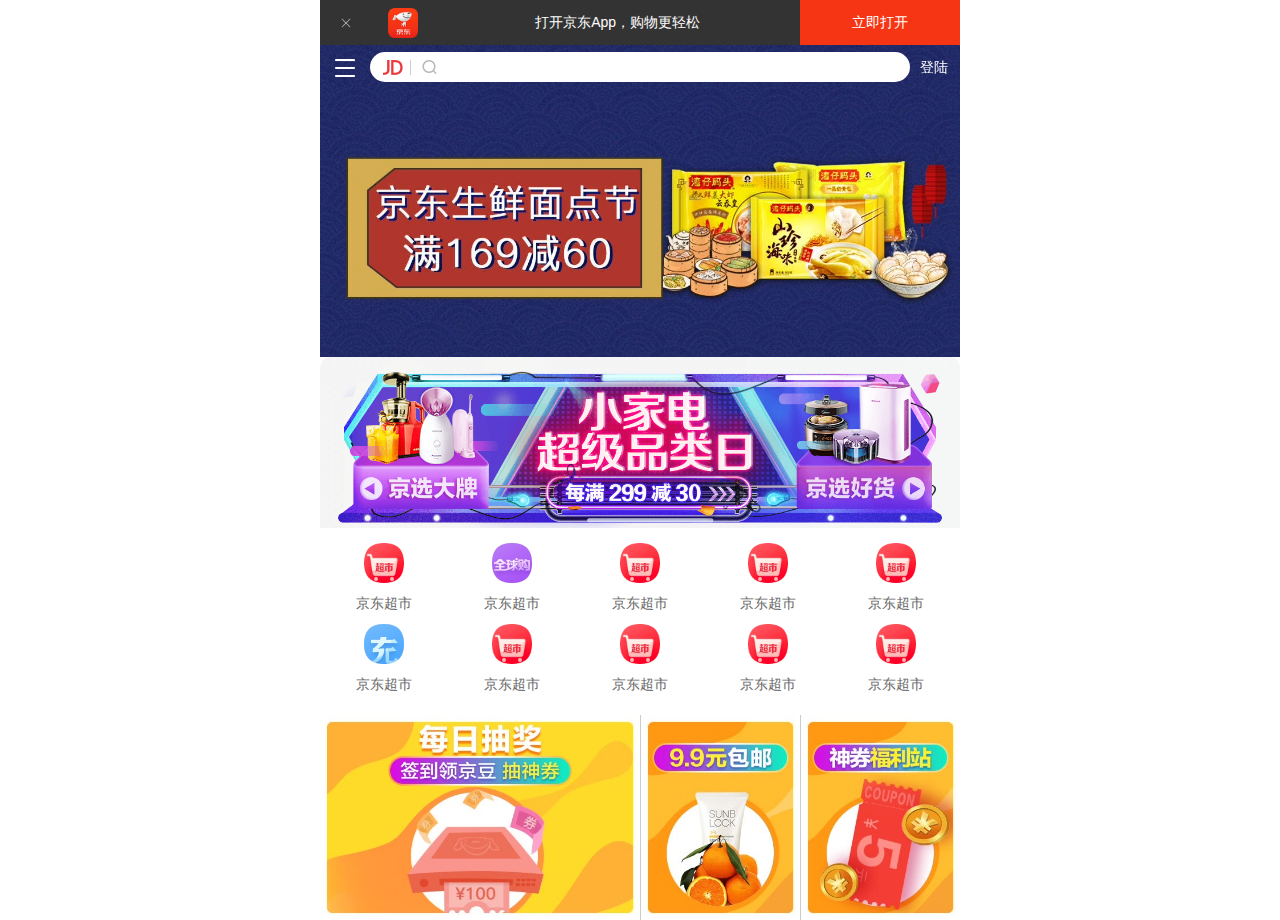
<file: 京东移动端（流式布局）/index.html>
<!DOCTYPE html>
<html lang="en">

<head>
    <meta charset="UTF-8">
    <meta name="viewport" content="width=device-width, initial-scale=1.0, user-scalable=no,maximum-scale=1.0,minimum-scale=1.0">
    <meta http-equiv="X-UA-Compatible" content="ie=edge">
    <!-- 引入我们的css初始化文件 -->
    <link rel="stylesheet" href="css/normalize.css">
    <!-- 引入我们首页的css -->
    <link rel="stylesheet" href="css/index.css">
    <title>Document</title>
</head>

<body>
    <!-- 顶部 -->
    <header class="app">
        <ul>
            <li>
                <img src="images/close.png" alt="">
            </li>
            <li>
                <img src="images/logo.png" alt="">
            </li>
            <li>打开京东App，购物更轻松</li>
            <li>立即打开</li>
        </ul>
    </header>
    <!-- 搜索 -->
    <div class="search-wrap">
        <div class="search-btn"></div>
        <div class="search">
            <div class="jd-icon"></div>
            <div class="sou"></div>
        </div>
        <div class="search-login">登陆</div>
    </div>
    <!-- 主体内容部分 -->
    <div class="main-content">
        <!-- 滑动图 -->
        <div class="slider">
            <img src="upload/banner.dpg" alt="">
        </div>

        <!-- 小家电品牌日 -->
        <div class="brand">
            <div>
                <a href="#">
                    <img src="upload/pic11.dpg" alt="">
                </a>
            </div>
            <div>
                <a href="#">
                    <img src="upload/pic22.dpg" alt="">
                </a>

            </div>
            <div>
                <a href="#">
                    <img src="upload/pic33.dpg" alt="">
                </a>

            </div>
        </div>
        <!-- nav部分 -->
        <nav class="clearfix">
            <a href="">
                <img src="upload/nav1.webp" alt="">
                <span>京东超市</span>
            </a>

            <a href="">
                <img src="upload/nav2.webp" alt="">
                <span>京东超市</span>
            </a>

            <a href="">
                <img src="upload/nav1.webp" alt="">
                <span>京东超市</span>
            </a>

            <a href="">
                <img src="upload/nav1.webp" alt="">
                <span>京东超市</span>
            </a>

            <a href="">
                <img src="upload/nav1.webp" alt="">
                <span>京东超市</span>
            </a>

            <a href="">
                <img src="upload/nav3.webp" alt="">
                <span>京东超市</span>
            </a>

            <a href="">
                <img src="upload/nav1.webp" alt="">
                <span>京东超市</span>
            </a>

            <a href="">
                <img src="upload/nav1.webp" alt="">
                <span>京东超市</span>
            </a>

            <a href="">
                <img src="upload/nav1.webp" alt="">
                <span>京东超市</span>
            </a>

            <a href="">
                <img src="upload/nav1.webp" alt="">
                <span>京东超市</span>
            </a>

        </nav>
        <!-- 新闻模块 -->
        <div class="news">
            <a href="#">
                <img src="upload/new1.dpg" alt="">
            </a>
            <a href="#">
                <img src="upload/new2.dpg" alt="">

            </a>
            <a href="#">
                <img src="upload/new3.dpg" alt="">

            </a>
        </div>
    </div>
</body>

</html>
</file>
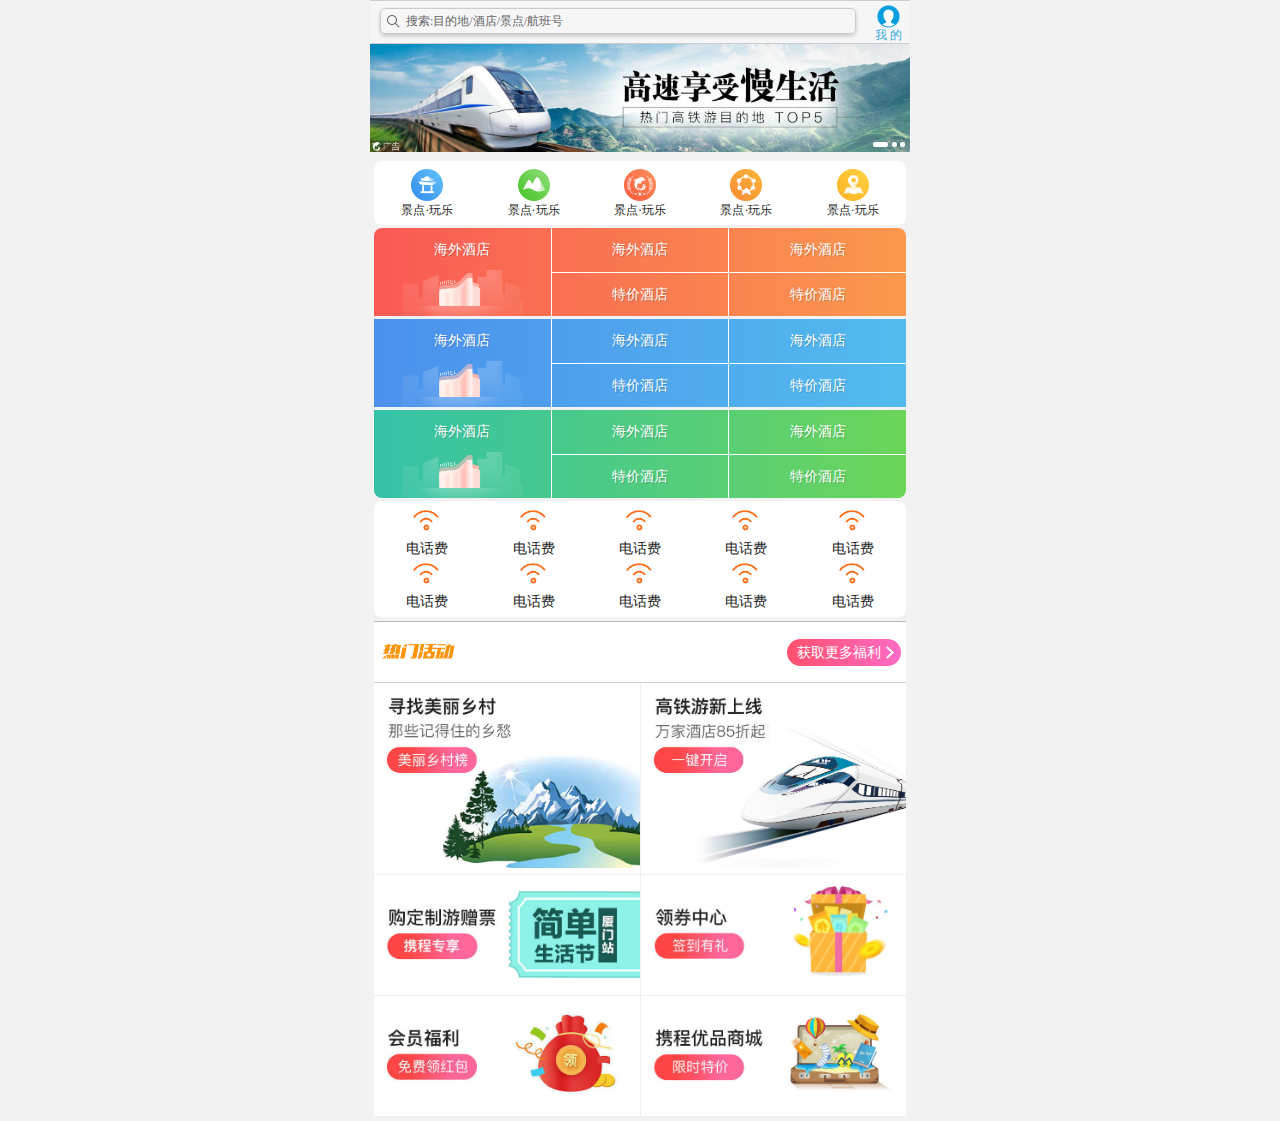
<file: 携程移动端（flex）/index.html>
<!DOCTYPE html>
<html lang="en">

<head>
    <meta charset="UTF-8">
    <meta name="viewport" content="width=device-width, initial-scale=1.0,user-scalable=no">
    <meta http-equiv="X-UA-Compatible" content="ie=edge">
    <link rel="stylesheet" href="css/normalize.css">
    <link rel="stylesheet" href="css/index.css">
    <title>携程在手，说走就走</title>
    <script src="js/index.js"></script>
</head>

<body>
    <!-- 返回顶部模块 -->
    <div class="goBack"></div>
    <!-- 顶部搜索 -->
    <div class="search-index">
        <div class="search">搜索:目的地/酒店/景点/航班号</div>
        <a href="#" class="user">我 的</a>
    </div>
    <!-- 焦点图模块 -->
    <div class="focus">
        <ul>
            <li><img src="upload/focus3.jpg" alt=""></li>
            <li><img src="upload/focus1.jpg" alt=""></li>
            <li><img src="upload/focus2.jpg" alt=""></li>
            <li><img src="upload/focus3.jpg" alt=""></li>
            <li><img src="upload/focus1.jpg" alt=""></li>
        </ul>
        <!-- 小圆点 -->
        <ol>
            <li class="current"></li>
            <li></li>
            <li></li>
        </ol>
    </div>

    <!-- 局部导航栏 -->
    <ul class="local-nav">
        <li>
            <a href="#" title="景点·玩乐">
                <span class="local-nav-icon-icon1"></span>
                <span>景点·玩乐</span>
            </a>
        </li>
        <li>
            <a href="#" title="景点·玩乐">
                <span class="local-nav-icon-icon2"></span>
                <span>景点·玩乐</span>
            </a>
        </li>
        <li>
            <a href="#" title="景点·玩乐">
                <span class="local-nav-icon-icon3"></span>
                <span>景点·玩乐</span>
            </a>
        </li>
        <li>
            <a href="#" title="景点·玩乐">
                <span class="local-nav-icon-icon4"></span>
                <span>景点·玩乐</span>
            </a>
        </li>
        <li>
            <a href="#" title="景点·玩乐">
                <span class="local-nav-icon-icon5"></span>
                <span>景点·玩乐</span>
            </a>
        </li>

    </ul>

    <!-- 主导航栏 -->
    <nav>
        <div class="nav-common">
            <div class="nav-items">
                <a href="#">海外酒店</a>
            </div>
            <div class="nav-items">
                <a href="#">海外酒店</a>
                <a href="#">特价酒店</a>
            </div>
            <div class="nav-items">
                <a href="#">海外酒店</a>
                <a href="#">特价酒店</a>
            </div>
        </div>
        <div class="nav-common">
            <div class="nav-items">
                <a href="#">海外酒店</a>
            </div>
            <div class="nav-items">
                <a href="#">海外酒店</a>
                <a href="#">特价酒店</a>
            </div>
            <div class="nav-items">
                <a href="#">海外酒店</a>
                <a href="#">特价酒店</a>
            </div>
        </div>
        <div class="nav-common">
            <div class="nav-items">
                <a href="#">海外酒店</a>
            </div>
            <div class="nav-items">
                <a href="#">海外酒店</a>
                <a href="#">特价酒店</a>
            </div>
            <div class="nav-items">
                <a href="#">海外酒店</a>
                <a href="#">特价酒店</a>
            </div>
        </div>

    </nav>
    <!-- 侧导航栏 -->
    <ul class="subnav-entry">
        <li>
            <a href="#">
                <span class="subnav-entry-icon"></span>
                <span>电话费</span>
            </a>
        </li>
        <li>
            <a href="#">
                <span class="subnav-entry-icon"></span>
                <span>电话费</span>
            </a>
        </li>
        <li>
            <a href="#">
                <span class="subnav-entry-icon"></span>
                <span>电话费</span>
            </a>
        </li>
        <li>
            <a href="#">
                <span class="subnav-entry-icon"></span>
                <span>电话费</span>
            </a>
        </li>
        <li>
            <a href="#">
                <span class="subnav-entry-icon"></span>
                <span>电话费</span>
            </a>
        </li>
        <li>
            <a href="#">
                <span class="subnav-entry-icon"></span>
                <span>电话费</span>
            </a>
        </li>
        <li>
            <a href="#">
                <span class="subnav-entry-icon"></span>
                <span>电话费</span>
            </a>
        </li>
        <li>
            <a href="#">
                <span class="subnav-entry-icon"></span>
                <span>电话费</span>
            </a>
        </li>
        <li>
            <a href="#">
                <span class="subnav-entry-icon"></span>
                <span>电话费</span>
            </a>
        </li>
        <li>
            <a href="#">
                <span class="subnav-entry-icon"></span>
                <span>电话费</span>
            </a>
        </li>

    </ul>

    <!-- 销售模块 -->
    <div class="sales-box">
        <div class="sales-hd">
            <h2>热门活动</h2>
            <a href="#" class="more">获取更多福利</a>
        </div>
        <div class="sales-bd">
            <div class="row">
                <a href="#">
                    <img src="upload/pic1.jpg" alt="">
                </a>
                <a href="#">
                    <img src="upload/pic2.jpg" alt="">

                </a>
            </div>
            <div class="row">
                <a href="#">
                    <img src="upload/pic3.jpg" alt="">
                </a>
                <a href="#">
                    <img src="upload/pic4.jpg" alt="">

                </a>
            </div>
            <div class="row">
                <a href="#">
                    <img src="upload/pic5.jpg" alt="">
                </a>
                <a href="#">
                    <img src="upload/pic6.jpg" alt="">

                </a>
            </div>

        </div>
    </div>
</body>

</html>
</file>
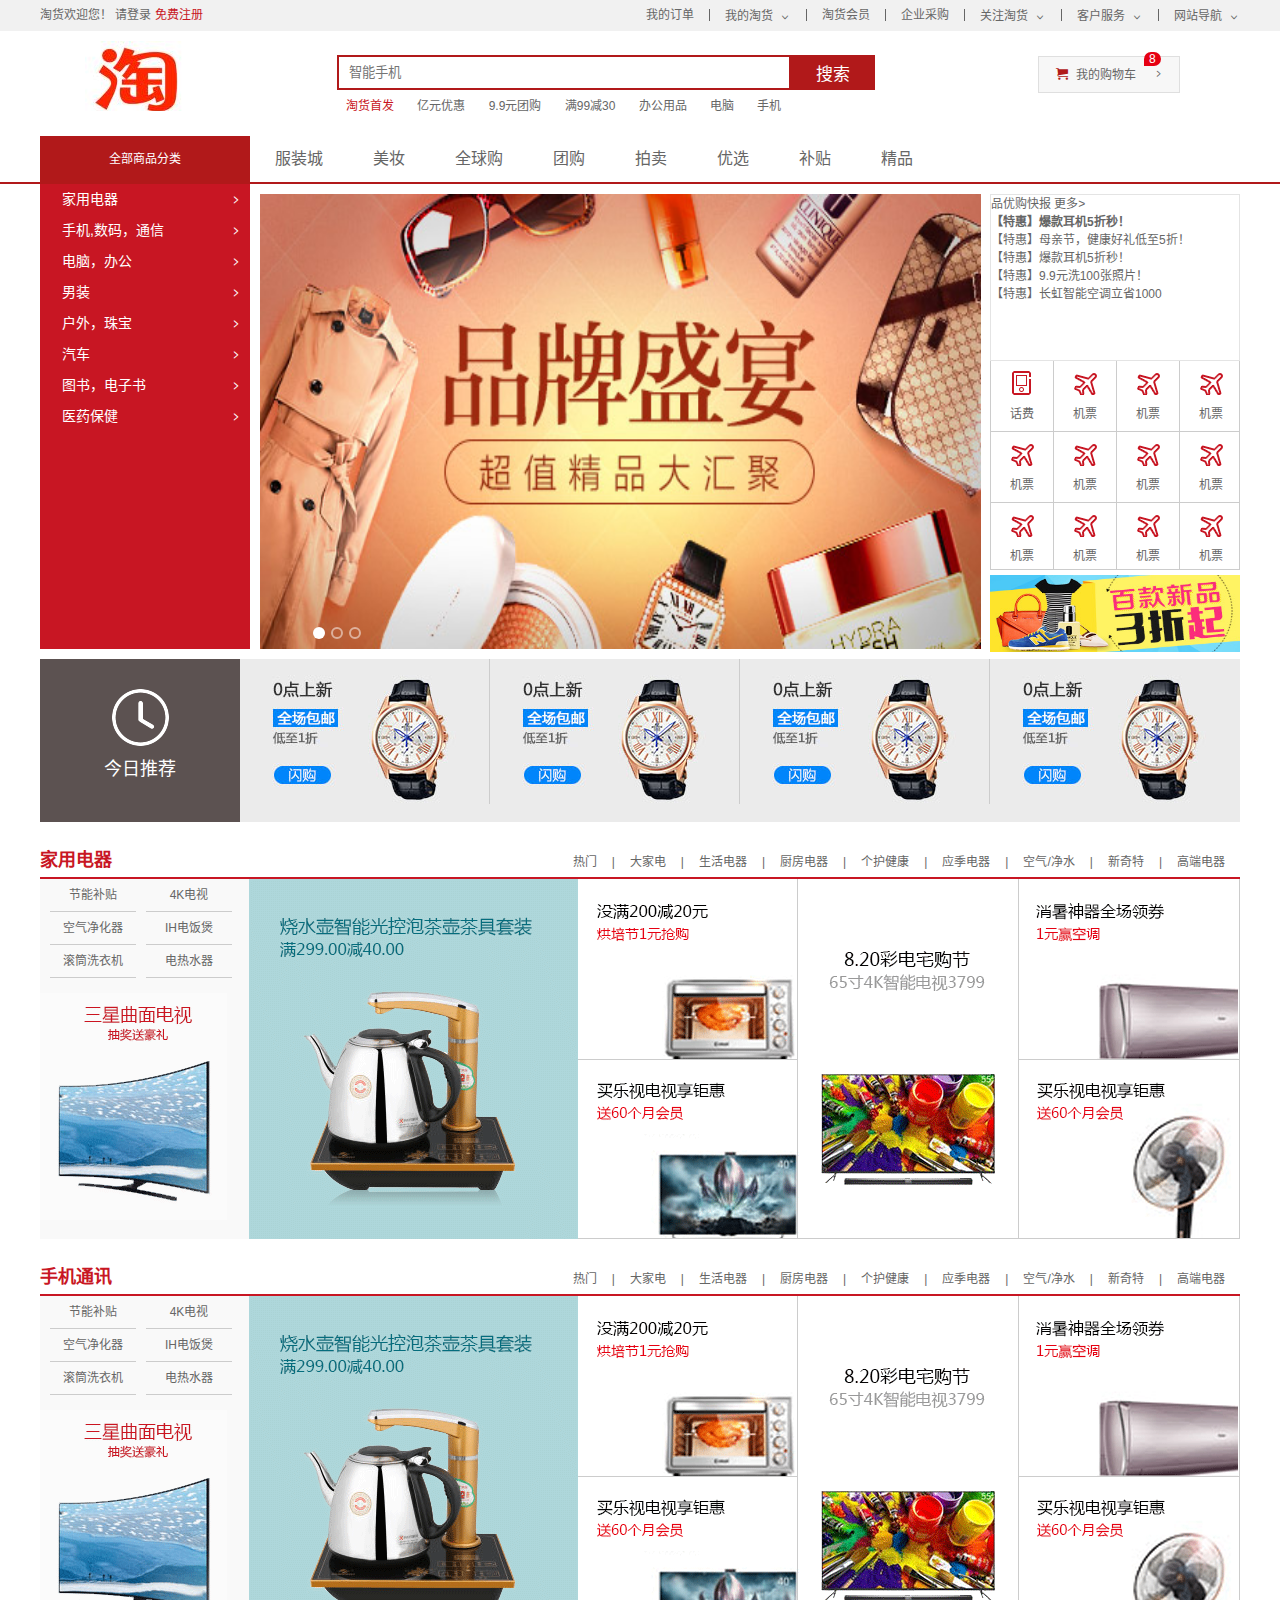
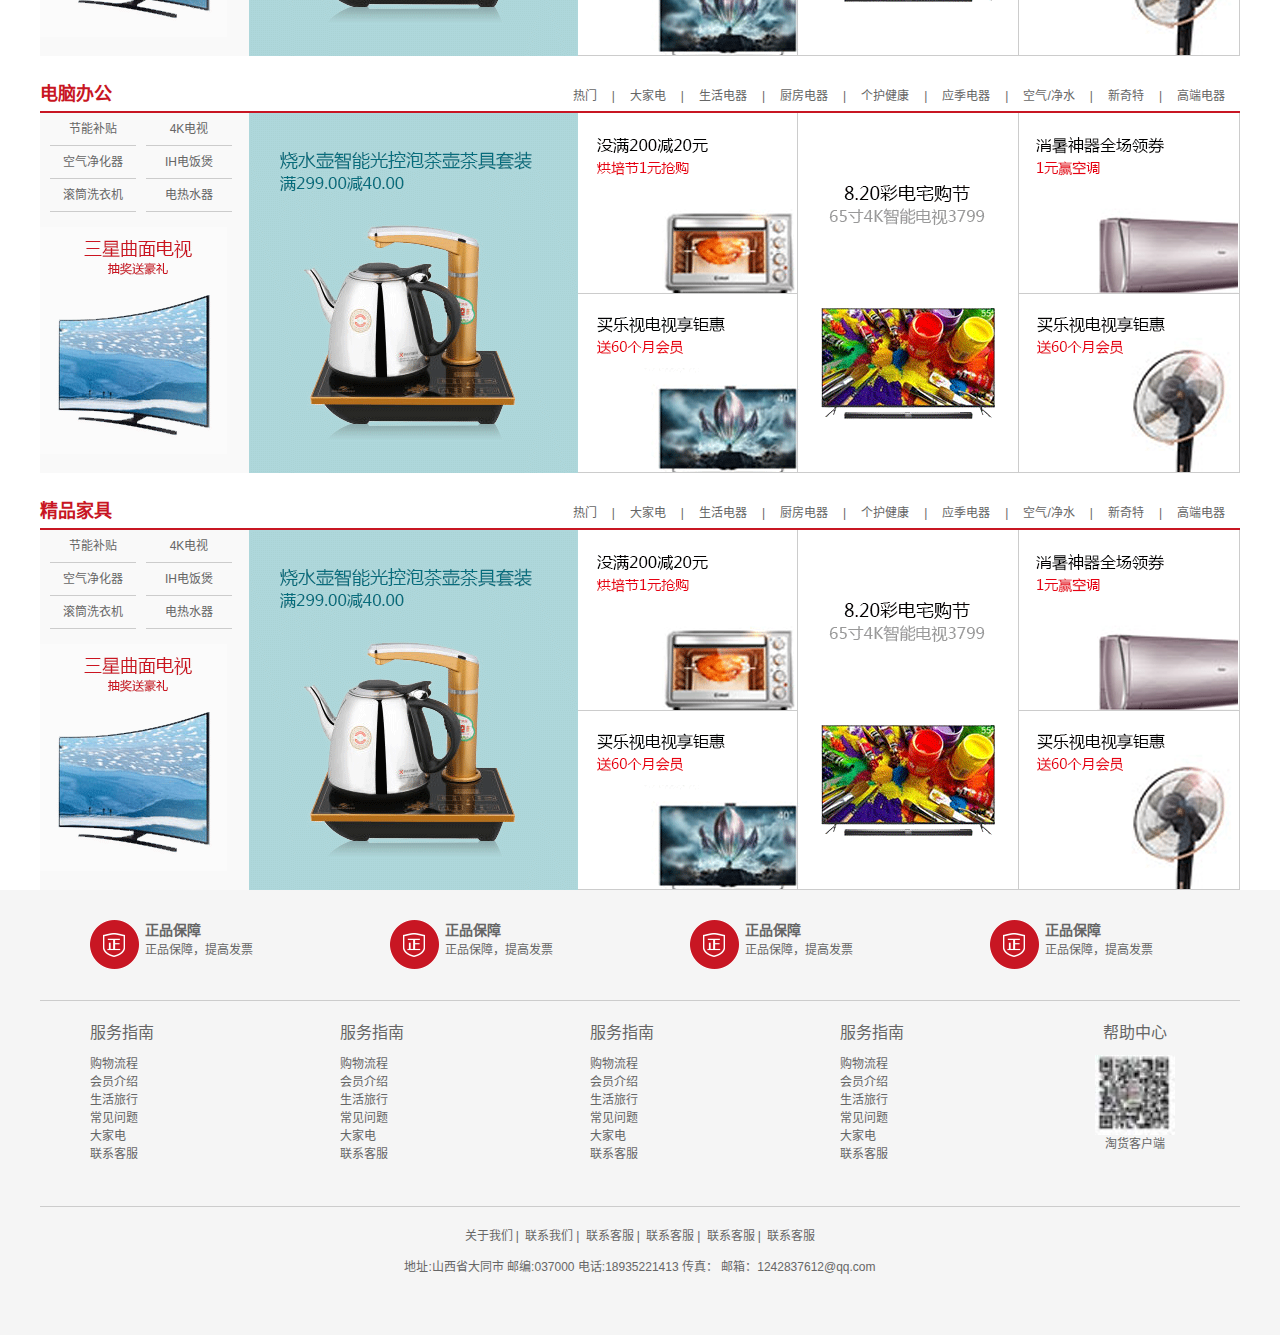
<file: 淘货/shopping/index.html>
<!DOCTYPE html>
<html lang="zh-CN">

<head>
    <meta charset="UTF-8">
    <title>淘货-综合网购首选-正品低价、品质保障、配送及时、轻松购物！</title>
    <meta name="description" content="品优购JD.COM-专业的综合网上购物商城,销售家电、数码通讯、电脑、家居百货、服装服饰、母婴、图书、食品等数万个品牌优质商品.便捷、诚信的服务，为您提供愉悦的网上购物体验!" />
    <meta name="Keywords" content="网上购物,网上商城,手机,笔记本,电脑,MP3,CD,VCD,DV,相机,数码,配件,手表,存储卡,品优购" />
    <!-- 引入facicon.ico网页图标 -->
    <link rel="shortcut icon" href="favicon.ico" type="image/x-icon" />
    <!-- 引入css 初始化的css 文件 -->
    <link rel="stylesheet" href="css/base.css">
    <!-- 引入公共样式的css 文件 -->
    <link rel="stylesheet" href="css/common.css">

    <link rel="stylesheet" href="css/index.css">
    <!-- 动画js -->
    <script src="js/animate.js"></script>
    <!-- 引入jq -->
    <script src="js/jquery.min.js"></script>
    <!-- 引入 首页的css文件 -->
    <script src="js/index.js"></script>
    <!-- 电梯导航js -->
    <script src="js/index1.js"></script>
</head>

<body>
    <!-- 快捷导航模块 start-->
    <section class="shortcut">
        <div class="w">
            <div class="fl">
                <ul>
                    <li>淘货欢迎您！&nbsp;</li>
                    <li><a href="#">请登录</a>&nbsp;<a href="register.html" class="style_red">免费注册</a></li>
                </ul>
            </div>
            <div class="fr">
                <ul>
                    <li>我的订单</li>
                    <li></li>
                    <li class="arrow-icon">我的淘货</li>
                    <li></li>
                    <li>淘货会员</li>
                    <li></li>
                    <li>企业采购</li>
                    <li></li>
                    <li class="arrow-icon">关注淘货</li>
                    <li></li>
                    <li class="arrow-icon">客户服务</li>
                    <li></li>
                    <li class="arrow-icon">网站导航</li>
                </ul>
            </div>
        </div>
    </section>
    <!-- 快捷导航模块 end -->
    <!-- header头部模块制作 start -->
    <header class="header w">
        <!-- logo模块 -->
        <div class="logo">
            <h1>
                <a href="index.html" title="淘货商城">淘货商城</a>
            </h1>
        </div>
        <!-- 搜索模块 -->
        <div class="search">
            <input type="search" name="" id="" placeholder="智能手机">
            <button>搜索</button>
        </div>
        <!-- hotwords模块制作 -->
        <div class="hotwords">
            <a href="#" class="style_red">淘货首发</a>
            <a href="#">亿元优惠</a>
            <a href="#">9.9元团购</a>
            <a href="#">满99减30</a>
            <a href="#">办公用品</a>
            <a href="#">电脑</a>
            <a href="#">手机</a>
        </div>
        <!-- 购物车模块 -->
        <div class="shopcar">
            我的购物车
            <i class="count">8</i>
        </div>
    </header>
    <!-- header头部模块制作 end -->
    <!-- nav模块制作start -->
    <nav class="nav">
        <div class="w">
            <div class="dropdown">
                <div class="dt">全部商品分类</div>
                <div class="dd">
                    <ul>
                        <li>
                            <a href="#">家用电器</a>
                        </li>
                        <li>
                            <a href="list.html">手机,数码，通信</a>
                        </li>
                        <li>
                            <a href="#">电脑，办公</a>
                        </li>
                        <li>
                            <a href="#">男装</a>
                        </li>
                        <li>
                            <a href="#">户外，珠宝</a>
                        </li>
                        <li>
                            <a href="#">汽车</a>
                        </li>
                        <li>
                            <a href="#">图书，电子书</a>
                        </li>
                        <li>
                            <a href="#">医药保健</a>
                        </li>
                    </ul>
                </div>
            </div>
            <div class="navitems">
                <ul>
                    <li>
                        <a href="#">服装城</a>

                    </li>
                    <li>
                        <a href="#">美妆</a>

                    </li>
                    <li>
                        <a href="#">全球购</a>

                    </li>
                    <li>
                        <a href="#">团购</a>

                    </li>
                    <li>
                        <a href="#">拍卖</a>

                    </li>
                    <li>
                        <a href="#">优选</a>

                    </li>
                    <li>
                        <a href="#">补贴</a>

                    </li>
                    <li>
                        <a href="#">精品</a>

                    </li>

                </ul>
            </div>
        </div>
    </nav>
    <!-- nav模块制作 end-->

    <!-- main 模块 -->
    <div class="w">
        <div class="main">
            <div class="focus fl">
                <!-- 左侧按钮 -->
                <a href="javascript:;" class="arrow-l">
                    &lt;
                 </a>
                <!-- 右侧按钮 -->
                <a href="javascript:;" class="arrow-r"> &gt;</a>
                <!-- 核心的滚动区域 -->
                <ul>
                    <li>
                        <a href="#"><img src="../shopping/uplode/main.jpg" alt=""></a>
                    </li>
                    <li>
                        <a href="#"><img src="../shopping/uplode/1.jpg" alt=""></a>
                    </li>
                    <li>
                        <a href="#"><img src="../shopping/uplode/2.jpg" alt=""></a>
                    </li>
                </ul>
                <!-- 小圆圈 -->
                <ol class="circle">

                </ol>
            </div>
            <div class="newsflash fr">
                <div class="news">
                    <div class="news-hd">
                        品优购快报
                        <a href="#">更多&gt;</a>
                    </div>
                    <div class="news-bd">
                        <ul>
                            <li><a href="#"><strong>【特惠】爆款耳机5折秒！</strong></a></li>
                            <li><a href="#">【特惠】母亲节，健康好礼低至5折！</a></li>
                            <li><a href="#">【特惠】爆款耳机5折秒！</a></li>
                            <li><a href="#">【特惠】9.9元洗100张照片！</a></li>
                            <li><a href="#">【特惠】长虹智能空调立省1000</a></li>
                        </ul>
                    </div>
                </div>
                <div class="lifeservice">
                    <ul>
                        <li>
                            <a href="#">
                                <i class="service_ico service_ico_huafei"></i>
                                <p>话费</p>
                            </a>
                        </li>
                        <li>
                            <a href="#">
                                <i class="service_ico service_ico_feiji"></i>
                                <p>机票</p>
                            </a>
                            <span class="hot"></span>
                        </li>
                        <li>
                            <a href="#">
                                <i class="service_ico service_ico_feiji"></i>
                                <p>机票</p>
                            </a>
                        </li>
                        <li>
                            <a href="#">
                                <i class="service_ico service_ico_feiji"></i>
                                <p>机票</p>
                            </a>
                        </li>
                        <li>
                            <a href="#">
                                <i class="service_ico service_ico_feiji"></i>
                                <p>机票</p>
                            </a>
                        </li>
                        <li>
                            <a href="#">
                                <i class="service_ico service_ico_feiji"></i>
                                <p>机票</p>
                            </a>
                        </li>
                        <li>
                            <a href="#">
                                <i class="service_ico service_ico_feiji"></i>
                                <p>机票</p>
                            </a>
                        </li>
                        <li>
                            <a href="#">
                                <i class="service_ico service_ico_feiji"></i>
                                <p>机票</p>
                            </a>
                        </li>
                        <li>
                            <a href="#">
                                <i class="service_ico service_ico_feiji"></i>
                                <p>机票</p>
                            </a>
                        </li>
                        <li>
                            <a href="#">
                                <i class="service_ico service_ico_feiji"></i>
                                <p>机票</p>
                            </a>
                        </li>
                        <li>
                            <a href="#">
                                <i class="service_ico service_ico_feiji"></i>
                                <p>机票</p>
                            </a>
                        </li>
                        <li>
                            <a href="#">
                                <i class="service_ico service_ico_feiji"></i>
                                <p>机票</p>
                            </a>
                        </li>
                    </ul>
                </div>
                <div class="bargain">
                    <img src="../shopping/uplode/new.jpg" alt="">
                </div>
            </div>
        </div>
    </div>

    <!-- 推荐服务模块 start -->
    <div class="recommend w">
        <div class="recom-hd fl">
            <img src="../shopping/images/clock.png" alt="">
            <h3>今日推荐</h3>
        </div>
        <div class="recom-bd fl">
            <ul>
                <li>
                    <a href="#">
                        <img src="../shopping/uplode/recom_03.jpg" alt="">
                    </a>
                </li>
                <li>
                    <a href="#">
                        <img src="../shopping/uplode/recom_03.jpg" alt="">
                    </a>
                </li>
                <li>
                    <a href="#">
                        <img src="../shopping/uplode/recom_03.jpg" alt="">
                    </a>
                </li>
                <li class="last">
                    <a href="#">
                        <img src="../shopping/uplode/recom_03.jpg" alt="">
                    </a>
                </li>

            </ul>
        </div>
    </div>
    <!-- 推荐服务模块 end -->

    <!-- 楼层区 start -->
    <div class="floor">
        <div class="jiadian w">
            <div class="box-hd">
                <h3>家用电器</h3>
                <div class="tab-list">
                    <ul>
                        <li><a href="#" class="style-red">热门</a>|</li>
                        <li><a href="#">大家电</a>|</li>
                        <li><a href="#">生活电器</a>|</li>
                        <li><a href="#">厨房电器</a>|</li>
                        <li><a href="#">个护健康</a>|</li>
                        <li><a href="#">应季电器</a>|</li>
                        <li><a href="#">空气/净水</a>|</li>
                        <li><a href="#">新奇特</a>|</li>
                        <li><a href="#">高端电器</a></li>
                    </ul>
                </div>
            </div>
            <div class="box-bd">
                <ul class="tab-con">
                    <li class="w209">
                        <ul class="tab-con-list">
                            <li>
                                <a href="#">节能补贴</a>
                            </li>
                            <li>
                                <a href="#">4K电视</a>
                            </li>
                            <li>
                                <a href="#">空气净化器</a>
                            </li>
                            <li>
                                <a href="#">IH电饭煲</a>
                            </li>
                            <li>
                                <a href="#">滚筒洗衣机</a>
                            </li>
                            <li>
                                <a href="#">电热水器</a>
                            </li>
                        </ul>
                        <img src="../shopping/uplode/floor-1-1.png" alt="">
                    </li>
                    <li class="w329">
                        <img src="../shopping/uplode/floor-1-b01.png" alt="">
                    </li>
                    <li class="w219">
                        <div class="tab-con-item">
                            <a href="#">
                                <img src="../shopping/uplode/floor-1-2.png" alt="">
                            </a>
                        </div>
                        <div class="tab-con-item">
                            <a href="#">
                                <img src="../shopping/uplode/floor-1-3.png" alt="">
                            </a>
                        </div>
                    </li>
                    <li class="w220">
                        <div class="tab-con-item">
                            <a href="#">
                                <img src="../shopping/uplode/floor-1-4.png" alt="">
                            </a>
                        </div>
                    </li>
                    <li class="w220">
                        <div class="tab-con-item">
                            <a href="#">
                                <img src="../shopping/uplode/floor-1-5.png" alt="">
                            </a>
                        </div>
                        <div class="tab-con-item">
                            <a href="#">
                                <img src="../shopping/uplode/floor-1-6.png" alt="">
                            </a>
                        </div>
                    </li>
                </ul>
                <!-- <ul class="tab-con">
					<li>1</li>
					<li>2</li>
					<li>3</li>
					<li>4</li>
					<li>5</li>
				</ul> -->
            </div>
        </div>
        <div class="shouji w">
            <div class="box-hd">
                <h3>手机通讯</h3>
                <div class="tab-list">
                    <ul>
                        <li><a href="#" class="style-red">热门</a>|</li>
                        <li><a href="#">大家电</a>|</li>
                        <li><a href="#">生活电器</a>|</li>
                        <li><a href="#">厨房电器</a>|</li>
                        <li><a href="#">个护健康</a>|</li>
                        <li><a href="#">应季电器</a>|</li>
                        <li><a href="#">空气/净水</a>|</li>
                        <li><a href="#">新奇特</a>|</li>
                        <li><a href="#">高端电器</a></li>
                    </ul>
                </div>
            </div>
            <div class="box-bd">
                <ul class="tab-con">
                    <li class="w209">
                        <ul class="tab-con-list">
                            <li>
                                <a href="#">节能补贴</a>
                            </li>
                            <li>
                                <a href="#">4K电视</a>
                            </li>
                            <li>
                                <a href="#">空气净化器</a>
                            </li>
                            <li>
                                <a href="#">IH电饭煲</a>
                            </li>
                            <li>
                                <a href="#">滚筒洗衣机</a>
                            </li>
                            <li>
                                <a href="#">电热水器</a>
                            </li>
                        </ul>
                        <img src="../shopping/uplode/floor-1-1.png" alt="">
                    </li>
                    <li class="w329">
                        <img src="../shopping/uplode/floor-1-b01.png" alt="">
                    </li>
                    <li class="w219">
                        <div class="tab-con-item">
                            <a href="#">
                                <img src="../shopping/uplode/floor-1-2.png" alt="">
                            </a>
                        </div>
                        <div class="tab-con-item">
                            <a href="#">
                                <img src="../shopping/uplode/floor-1-3.png" alt="">
                            </a>
                        </div>
                    </li>
                    <li class="w220">
                        <div class="tab-con-item">
                            <a href="#">
                                <img src="../shopping/uplode/floor-1-4.png" alt="">
                            </a>
                        </div>
                    </li>
                    <li class="w220">
                        <div class="tab-con-item">
                            <a href="#">
                                <img src="../shopping/uplode/floor-1-5.png" alt="">
                            </a>
                        </div>
                        <div class="tab-con-item">
                            <a href="#">
                                <img src="../shopping/uplode/floor-1-6.png" alt="">
                            </a>
                        </div>
                    </li>
                </ul>
                <!-- <ul class="tab-con">
					<li>1</li>
					<li>2</li>
					<li>3</li>
					<li>4</li>
					<li>5</li>
				</ul> -->
            </div>
        </div>
        <div class="diannao w">
            <div class="box-hd">
                <h3>电脑办公</h3>
                <div class="tab-list">
                    <ul>
                        <li><a href="#" class="style-red">热门</a>|</li>
                        <li><a href="#">大家电</a>|</li>
                        <li><a href="#">生活电器</a>|</li>
                        <li><a href="#">厨房电器</a>|</li>
                        <li><a href="#">个护健康</a>|</li>
                        <li><a href="#">应季电器</a>|</li>
                        <li><a href="#">空气/净水</a>|</li>
                        <li><a href="#">新奇特</a>|</li>
                        <li><a href="#">高端电器</a></li>
                    </ul>
                </div>
            </div>
            <div class="box-bd">
                <ul class="tab-con">
                    <li class="w209">
                        <ul class="tab-con-list">
                            <li>
                                <a href="#">节能补贴</a>
                            </li>
                            <li>
                                <a href="#">4K电视</a>
                            </li>
                            <li>
                                <a href="#">空气净化器</a>
                            </li>
                            <li>
                                <a href="#">IH电饭煲</a>
                            </li>
                            <li>
                                <a href="#">滚筒洗衣机</a>
                            </li>
                            <li>
                                <a href="#">电热水器</a>
                            </li>
                        </ul>
                        <img src="../shopping/uplode/floor-1-1.png" alt="">
                    </li>
                    <li class="w329">
                        <img src="../shopping/uplode/floor-1-b01.png" alt="">
                    </li>
                    <li class="w219">
                        <div class="tab-con-item">
                            <a href="#">
                                <img src="../shopping/uplode/floor-1-2.png" alt="">
                            </a>
                        </div>
                        <div class="tab-con-item">
                            <a href="#">
                                <img src="../shopping/uplode/floor-1-3.png" alt="">
                            </a>
                        </div>
                    </li>
                    <li class="w220">
                        <div class="tab-con-item">
                            <a href="#">
                                <img src="../shopping/uplode/floor-1-4.png" alt="">
                            </a>
                        </div>
                    </li>
                    <li class="w220">
                        <div class="tab-con-item">
                            <a href="#">
                                <img src="../shopping/uplode/floor-1-5.png" alt="">
                            </a>
                        </div>
                        <div class="tab-con-item">
                            <a href="#">
                                <img src="../shopping/uplode/floor-1-6.png" alt="">
                            </a>
                        </div>
                    </li>
                </ul>
                <!-- <ul class="tab-con">
					<li>1</li>
					<li>2</li>
					<li>3</li>
					<li>4</li>
					<li>5</li>
				</ul> -->
            </div>
        </div>
        <div class="jiaju w">
            <div class="box-hd">
                <h3>精品家具</h3>
                <div class="tab-list">
                    <ul>
                        <li><a href="#" class="style-red">热门</a>|</li>
                        <li><a href="#">大家电</a>|</li>
                        <li><a href="#">生活电器</a>|</li>
                        <li><a href="#">厨房电器</a>|</li>
                        <li><a href="#">个护健康</a>|</li>
                        <li><a href="#">应季电器</a>|</li>
                        <li><a href="#">空气/净水</a>|</li>
                        <li><a href="#">新奇特</a>|</li>
                        <li><a href="#">高端电器</a></li>
                    </ul>
                </div>
            </div>
            <div class="box-bd">
                <ul class="tab-con">
                    <li class="w209">
                        <ul class="tab-con-list">
                            <li>
                                <a href="#">节能补贴</a>
                            </li>
                            <li>
                                <a href="#">4K电视</a>
                            </li>
                            <li>
                                <a href="#">空气净化器</a>
                            </li>
                            <li>
                                <a href="#">IH电饭煲</a>
                            </li>
                            <li>
                                <a href="#">滚筒洗衣机</a>
                            </li>
                            <li>
                                <a href="#">电热水器</a>
                            </li>
                        </ul>
                        <img src="../shopping/uplode/floor-1-1.png" alt="">
                    </li>
                    <li class="w329">
                        <img src="../shopping/uplode/floor-1-b01.png" alt="">
                    </li>
                    <li class="w219">
                        <div class="tab-con-item">
                            <a href="#">
                                <img src="../shopping/uplode/floor-1-2.png" alt="">
                            </a>
                        </div>
                        <div class="tab-con-item">
                            <a href="#">
                                <img src="../shopping/uplode/floor-1-3.png" alt="">
                            </a>
                        </div>
                    </li>
                    <li class="w220">
                        <div class="tab-con-item">
                            <a href="#">
                                <img src="../shopping/uplode/floor-1-4.png" alt="">
                            </a>
                        </div>
                    </li>
                    <li class="w220">
                        <div class="tab-con-item">
                            <a href="#">
                                <img src="../shopping/uplode/floor-1-5.png" alt="">
                            </a>
                        </div>
                        <div class="tab-con-item">
                            <a href="#">
                                <img src="../shopping/uplode/floor-1-6.png" alt="">
                            </a>
                        </div>
                    </li>
                </ul>
                <!-- <ul class="tab-con">
					<li>1</li>
					<li>2</li>
					<li>3</li>
					<li>4</li>
					<li>5</li>
				</ul> -->
            </div>
        </div>
    </div>
    <!-- 楼层区 end -->
    <!-- 固定电梯导航 -->
    <div class="fixedtool">
        <ul>
            <li class="current">家用电器</li>
            <li>手机通讯</li>
            <li>电脑办公</li>
            <li>精品家具</li>

        </ul>
    </div>
    <!-- footer start -->
    <footer class="footer">
        <div class="w">
            <div class="mod_service">
                <ul>
                    <li>
                        <i class="mod-service-icon mod_service_zheng"></i>
                        <div class="service_txt">
                            <h4>正品保障</h4>
                            <p>正品保障，提高发票</p>
                        </div>
                    </li>
                    <li>
                        <i class="mod-service-icon mod_service_zheng"></i>
                        <div class="service_txt">
                            <h4>正品保障</h4>
                            <p>正品保障，提高发票</p>
                        </div>
                    </li>
                    <li>
                        <i class="mod-service-icon mod_service_zheng"></i>
                        <div class="service_txt">
                            <h4>正品保障</h4>
                            <p>正品保障，提高发票</p>
                        </div>
                    </li>
                    <li>
                        <i class="mod-service-icon mod_service_zheng"></i>
                        <div class="service_txt">
                            <h4>正品保障</h4>
                            <p>正品保障，提高发票</p>
                        </div>
                    </li>
                </ul>
            </div>
            <div class="mod_help">
                <dl>
                    <dt>服务指南</dt>
                    <dd><a href="#">购物流程</a> </dd>
                    <dd><a href="#">会员介绍</a></dd>
                    <dd><a href="#">生活旅行</a></dd>
                    <dd><a href="#">常见问题</a></dd>
                    <dd><a href="#">大家电</a></dd>
                    <dd><a href="#">联系客服</a></dd>

                </dl>
                <dl>
                    <dt>服务指南</dt>
                    <dd><a href="#">购物流程</a> </dd>
                    <dd><a href="#">会员介绍</a></dd>
                    <dd><a href="#">生活旅行</a></dd>
                    <dd><a href="#">常见问题</a></dd>
                    <dd><a href="#">大家电</a></dd>
                    <dd><a href="#">联系客服</a></dd>

                </dl>
                <dl>
                    <dt>服务指南</dt>
                    <dd><a href="#">购物流程</a> </dd>
                    <dd><a href="#">会员介绍</a></dd>
                    <dd><a href="#">生活旅行</a></dd>
                    <dd><a href="#">常见问题</a></dd>
                    <dd><a href="#">大家电</a></dd>
                    <dd><a href="#">联系客服</a></dd>

                </dl>
                <dl>
                    <dt>服务指南</dt>
                    <dd><a href="#">购物流程</a> </dd>
                    <dd><a href="#">会员介绍</a></dd>
                    <dd><a href="#">生活旅行</a></dd>
                    <dd><a href="#">常见问题</a></dd>
                    <dd><a href="#">大家电</a></dd>
                    <dd><a href="#">联系客服</a></dd>

                </dl>
                <dl>
                    <dt>帮助中心</dt>
                    <dd>
                        <img src="../shopping/images/pic.jpg" alt=""> 淘货客户端
                    </dd>
                </dl>
            </div>
            <div class="mod_copyright">
                <div class="links">
                    <a href="#">关于我们</a>|
                    <a href="#">联系我们</a>|
                    <a href="#">联系客服</a>|
                    <a href="#">联系客服</a>|
                    <a href="#">联系客服</a>|
                    <a href="#">联系客服</a>
                </div>
                <div class="copyright">地址:山西省大同市 邮编:037000 电话:18935221413 传真： 邮箱：1242837612@qq.com</div>
            </div>
        </div>
    </footer>
    <!-- footer end -->
    <!-- 必须在这里引入我们的懒加载插件 -->
    <!-- <script src="js/EasyLazyload.min.js"></script>
    <script>
        lazyLoadInit({

            showTime: 1100,
            onLoadBackEnd: function(i, e) {
                console.log("onLoadBackEnd:" + i);
            },
            onLoadBackStart: function(i, e) {
                console.log("onLoadBackStart:" + i);
            }
        });
    </script> -->


</body>

</html>
</file>
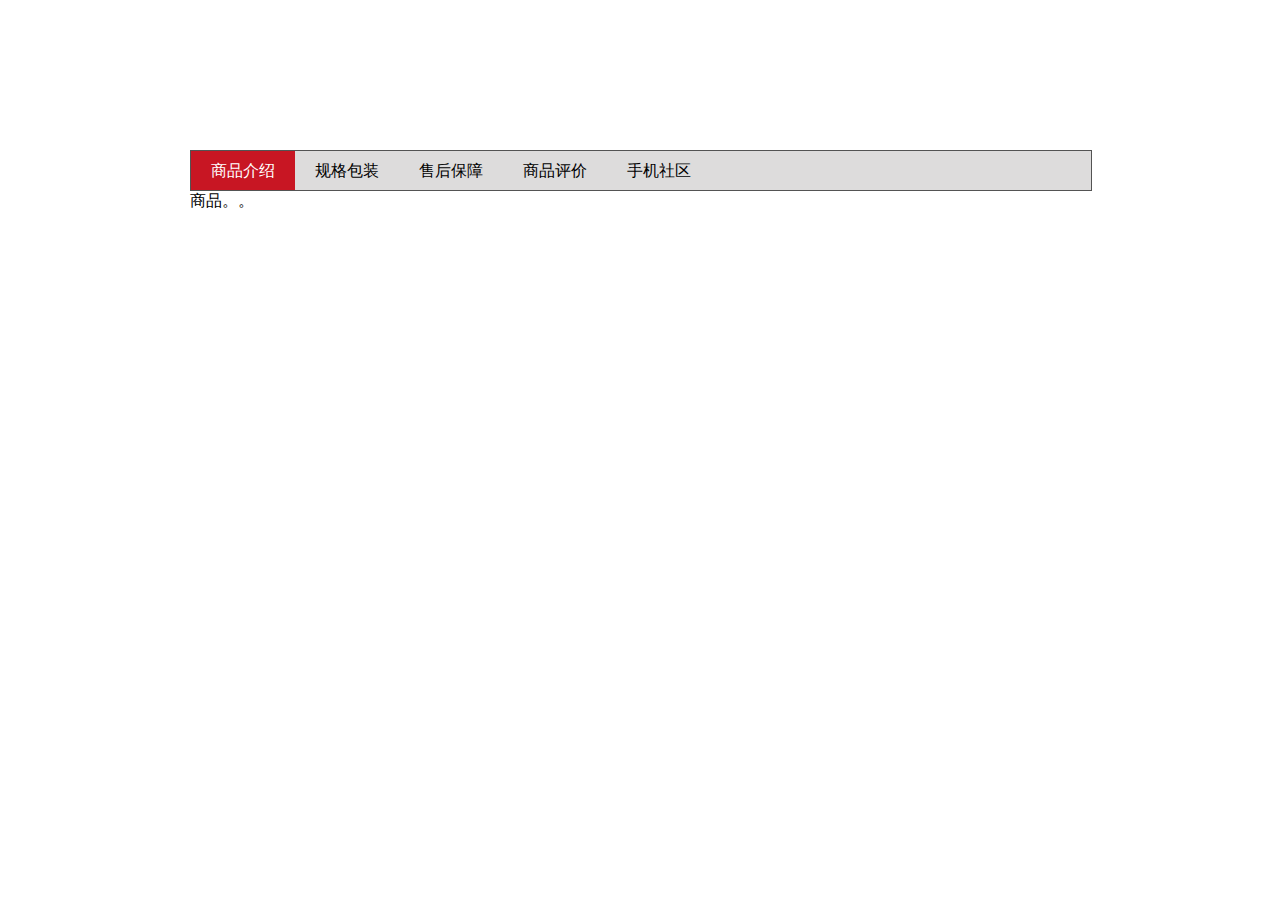
<file: tab栏切换/tab栏切换.html>
<!DOCTYPE html>
<html lang="en">

<head>
    <meta charset="UTF-8">
    <meta http-equiv="X-UA-Compatible" content="IE=edge">
    <meta name="viewport" content="width=device-width, initial-scale=1.0">
    <title>tab栏切换</title>
    <link rel="stylesheet" href="tab切换.css">
    <script src="tab.js"></script>
</head>

<body>
    <div class="tab">
        <div class="tab_list">
            <ul>
                <li class="current">商品介绍</li>
                <li>规格包装</li>
                <li>售后保障</li>
                <li>商品评价</li>
                <li>手机社区</li>
            </ul>
        </div>
        <div class="tab_con">
            <div class="item" style="display:block">商品。。</div>
            <div class="item">规格。。</div>
            <div class="item">售后。。</div>
            <div class="item">评价。。</div>
            <div class="item">手机。。</div>
        </div>
    </div>

</body>

</html>
</file>
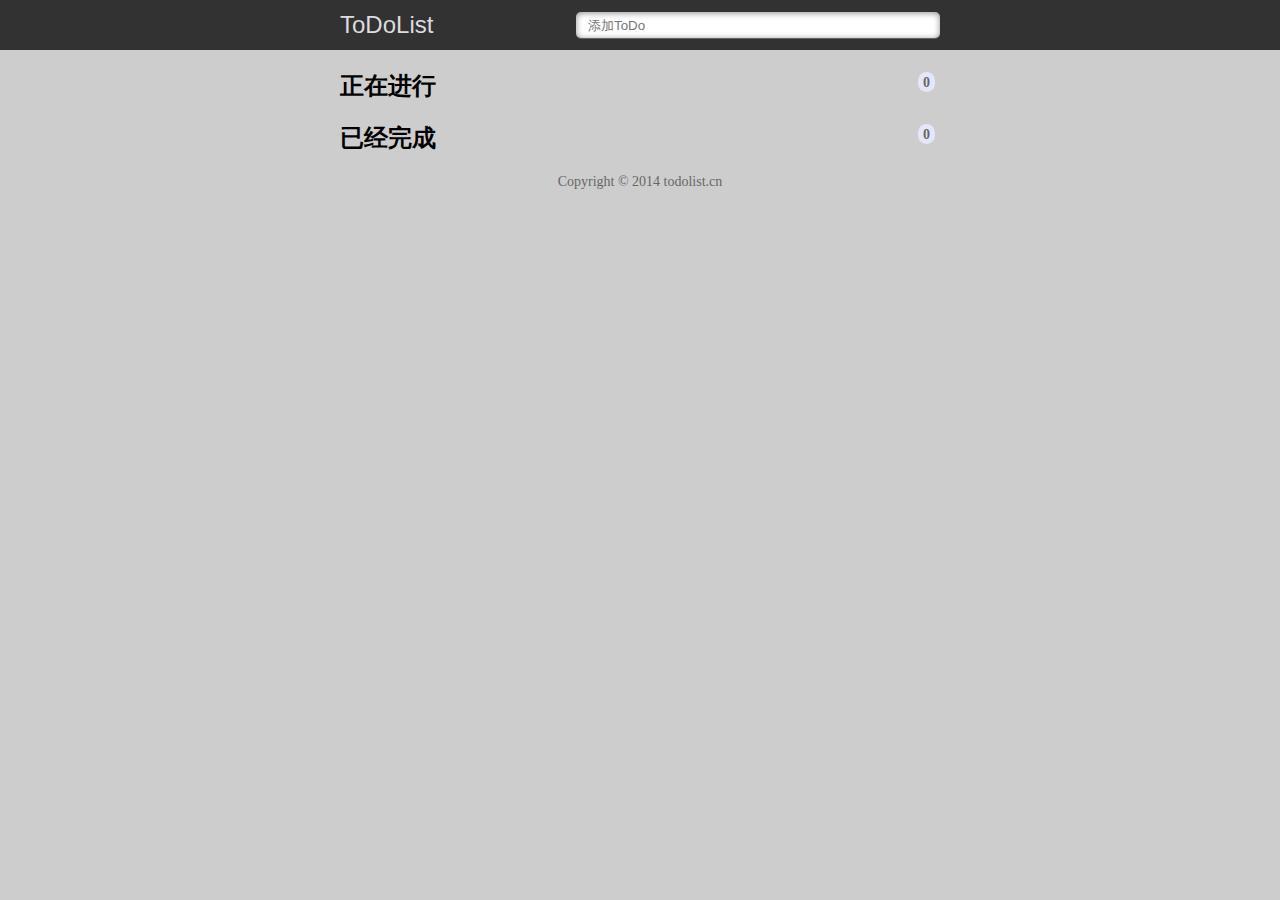
<file: todolist/tudolist.html>
﻿<!DOCTYPE html>
<html>

<head>
    <meta http-equiv="Content-Type" content="text/html; charset=utf-8" />
    <meta name="viewport" content="width=device-width, initial-scale=1.0, maximum-scale=1.0, user-scalable=no" />
    <title>ToDoList—最简单的待办事项列表</title>
    <link rel="stylesheet" href="css/index.css">
    <script src="js/jquery.min.js"></script>
    <script src="js/todolist.js"></script>
</head>

<body>
    <header>
        <section>
            <label for="title">ToDoList</label>
            <input type="text" id="title" name="title" placeholder="添加ToDo" required="required" autocomplete="off" />
        </section>
    </header>
    <section>
        <h2>正在进行 <span id="todocount"></span></h2>
        <ol id="todolist" class="demo-box">

        </ol>
        <h2>已经完成 <span id="donecount"></span></h2>
        <ul id="donelist">

        </ul>
    </section>
    <footer>
        Copyright &copy; 2014 todolist.cn
    </footer>


</body>

</html>
</file>
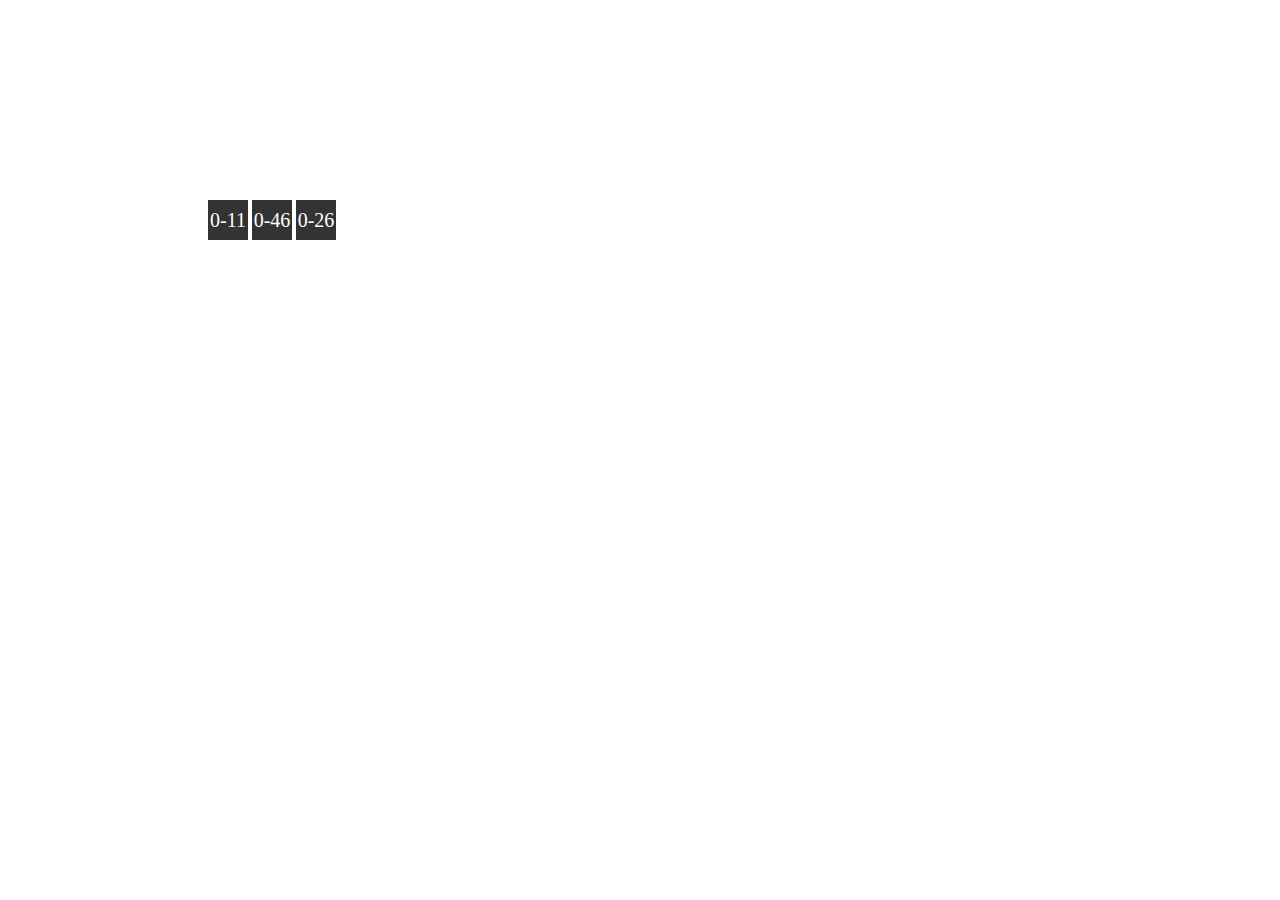
<file: 倒计时/djs.html>
<!DOCTYPE html>
<html lang="en">

<head>
    <meta charset="UTF-8">
    <meta name="viewport" content="width=device-width, initial-scale=1.0">
    <meta http-equiv="X-UA-Compatible" content="ie=edge">
    <title>Document</title>
    <style>
        div {
            margin: 200px;
        }
        
        span {
            display: inline-block;
            width: 40px;
            height: 40px;
            background-color: #333;
            font-size: 20px;
            color: #fff;
            text-align: center;
            line-height: 40px;
        }
    </style>
</head>

<body>
    <div>
        <span class="hour">1</span>
        <span class="minute">2</span>
        <span class="second">3</span>
    </div>
    <script>
        // 1. 获取元素 
        var hour = document.querySelector('.hour'); // 小时的黑色盒子
        var minute = document.querySelector('.minute'); // 分钟的黑色盒子
        var second = document.querySelector('.second'); // 秒数的黑色盒子
        var inputTime = +new Date('2021-4-14 20:00:00'); // 返回的是用户输入时间总的毫秒数
        countDown(); // 我们先调用一次这个函数，防止第一次刷新页面有空白 
        // 2. 开启定时器
        setInterval(countDown, 1000);

        function countDown() {
            var nowTime = +new Date(); // 返回的是当前时间总的毫秒数
            var times = (inputTime - nowTime) / 1000; // times是剩余时间总的秒数 
            var h = parseInt(times / 60 / 60 % 24); //时
            h = h < 10 ? '0' + h : h;
            hour.innerHTML = h; // 把剩余的小时给 小时黑色盒子
            var m = parseInt(times / 60 % 60); // 分
            m = m < 10 ? '0' + m : m;
            minute.innerHTML = m;
            var s = parseInt(times % 60); // 当前的秒
            s = s < 10 ? '0' + s : s;
            second.innerHTML = s;
        }
    </script>
</body>

</html>
</file>
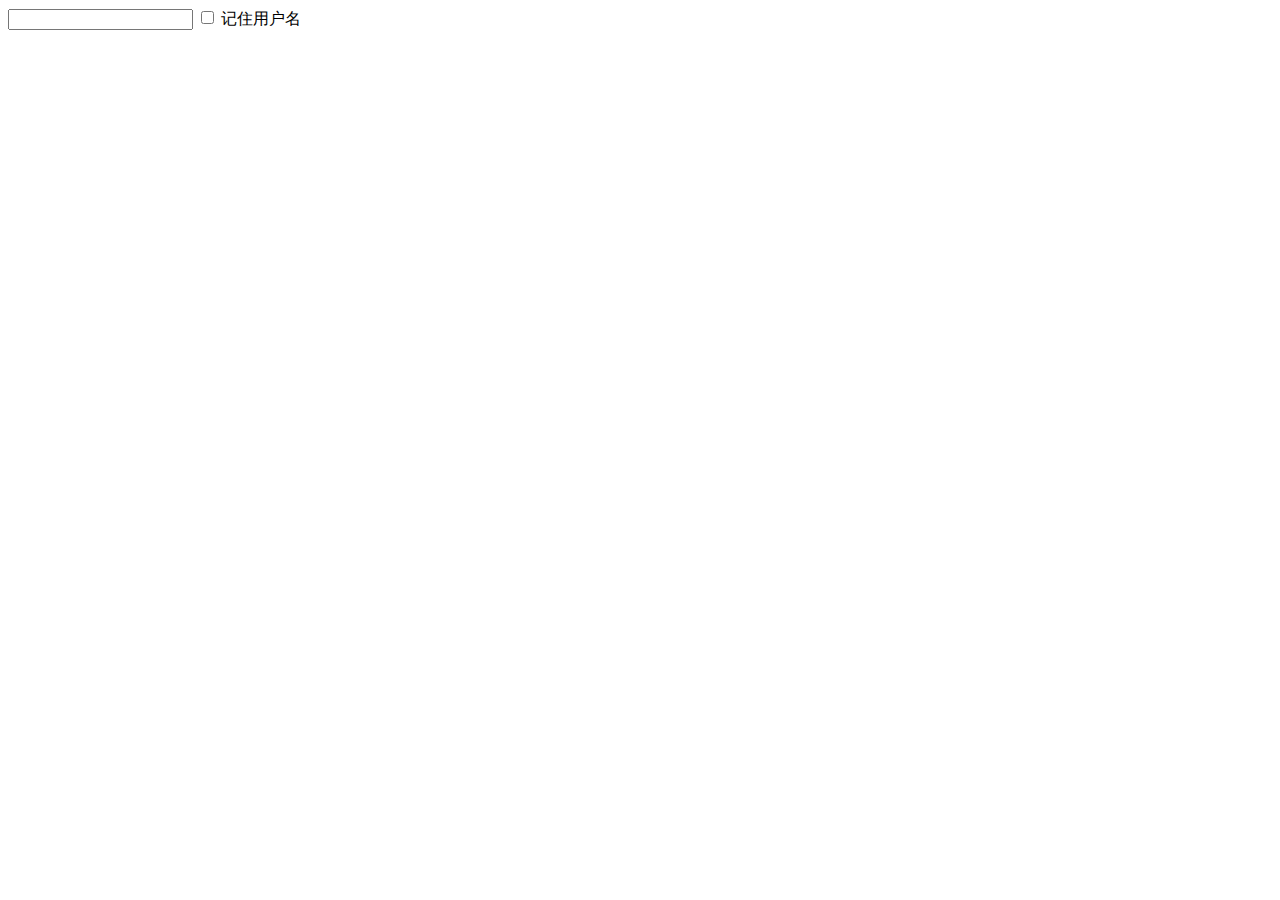
<file: 记住用户名/记住用户名.html>
<!DOCTYPE html>
<html lang="en">

<head>
    <meta charset="UTF-8">
    <meta name="viewport" content="width=device-width, initial-scale=1.0">
    <meta http-equiv="X-UA-Compatible" content="ie=edge">
    <title>Document</title>
</head>

<body>
    <input type="text" id="username"> <input type="checkbox" name="" id="remember"> 记住用户名
    <script>
        var username = document.querySelector('#username');
        var remember = document.querySelector('#remember');
        if (localStorage.getItem('username')) {
            username.value = localStorage.getItem('username');
            remember.checked = true;
        }
        remember.addEventListener('change', function() {
            if (this.checked) {
                localStorage.setItem('username', username.value)
            } else {
                localStorage.removeItem('username');
            }
        })
    </script>
</body>
</file>
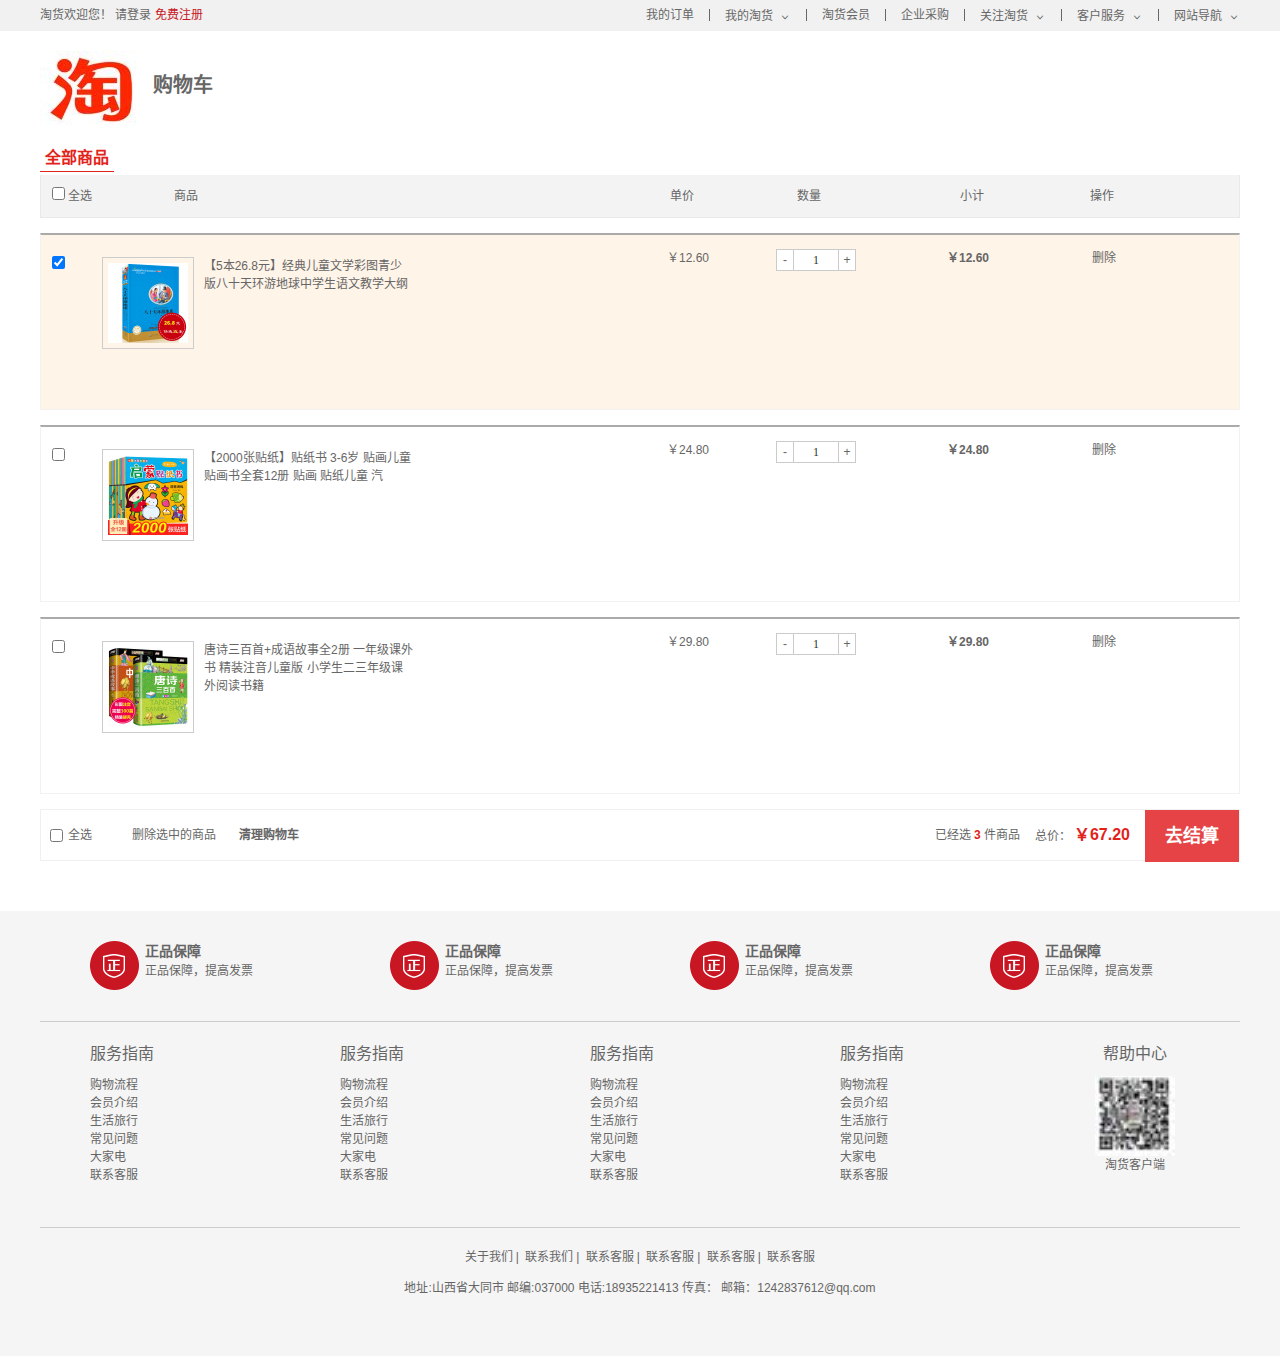
<file: 淘货/shopping/car(jquery).html>
<!DOCTYPE html>
<html lang="zh-CN">

<head>
    <meta charset="UTF-8">
    <title>我的购物车-品优购</title>
    <meta name="description" content="品优购JD.COM-专业的综合网上购物商城,销售家电、数码通讯、电脑、家居百货、服装服饰、母婴、图书、食品等数万个品牌优质商品.便捷、诚信的服务，为您提供愉悦的网上购物体验!" />
    <meta name="Keywords" content="网上购物,网上商城,手机,笔记本,电脑,MP3,CD,VCD,DV,相机,数码,配件,手表,存储卡,品优购" />
    <!-- 引入facicon.ico网页图标 -->
    <link rel="shortcut icon" href="favicon.ico" type="image/x-icon" />
    <!-- 引入css 初始化的css 文件 -->
    <link rel="stylesheet" href="css/base.css">
    <!-- 引入公共样式的css 文件 -->
    <link rel="stylesheet" href="css/common.css">
    <!-- 引入car css -->
    <link rel="stylesheet" href="css/car.css">
    <!-- 先引入jquery  -->
    <script src="js/jquery.min.js"></script>
    <!-- 在引入我们自己的js文件 -->
    <script src="js/car.js"></script>
</head>

<body>
    <!-- 顶部快捷导航start -->
    <section class="shortcut">
        <div class="w">
            <div class="fl">
                <ul>
                    <li>淘货欢迎您！&nbsp;</li>
                    <li><a href="#">请登录</a>&nbsp;<a href="register.html" class="style_red">免费注册</a></li>
                </ul>
            </div>
            <div class="fr">
                <ul>
                    <li>我的订单</li>
                    <li></li>
                    <li class="arrow-icon">我的淘货</li>
                    <li></li>
                    <li>淘货会员</li>
                    <li></li>
                    <li>企业采购</li>
                    <li></li>
                    <li class="arrow-icon">关注淘货</li>
                    <li></li>
                    <li class="arrow-icon">客户服务</li>
                    <li></li>
                    <li class="arrow-icon">网站导航</li>
                </ul>
            </div>
        </div>
    </section>
    <!-- 顶部快捷导航end  -->


    <div class="car-header">
        <div class="w">
            <div class="car-logo">
                <img src="../shopping/images/logo.jpg" alt=""> <b>购物车</b>
            </div>
        </div>
    </div>


    <div class="c-container">
        <div class="w">
            <div class="cart-filter-bar">
                <em>全部商品</em>
            </div>
            <!-- 购物车主要核心区域 -->
            <div class="cart-warp">
                <!-- 头部全选模块 -->
                <div class="cart-thead">
                    <div class="t-checkbox">
                        <input type="checkbox" name="" id="" class="checkall"> 全选
                    </div>
                    <div class="t-goods">商品</div>
                    <div class="t-price">单价</div>
                    <div class="t-num">数量</div>
                    <div class="t-sum">小计</div>
                    <div class="t-action">操作</div>
                </div>
                <!-- 商品详细模块 -->
                <div class="cart-item-list">
                    <div class="cart-item check-cart-item">
                        <div class="p-checkbox">
                            <input type="checkbox" name="" id="" checked class="j-checkbox">
                        </div>
                        <div class="p-goods">
                            <div class="p-img">
                                <img src="../shopping/uplode/p1.jpg" alt="">
                            </div>
                            <div class="p-msg">【5本26.8元】经典儿童文学彩图青少版八十天环游地球中学生语文教学大纲</div>
                        </div>
                        <div class="p-price">￥12.60</div>
                        <div class="p-num">
                            <div class="quantity-form">
                                <a href="javascript:;" class="decrement">-</a>
                                <input type="text" class="itxt" value="1">
                                <a href="javascript:;" class="increment">+</a>
                            </div>
                        </div>
                        <div class="p-sum">￥12.60</div>
                        <div class="p-action"><a href="javascript:;">删除</a></div>
                    </div>
                    <div class="cart-item">
                        <div class="p-checkbox">
                            <input type="checkbox" name="" id="" class="j-checkbox">
                        </div>
                        <div class="p-goods">
                            <div class="p-img">
                                <img src="../shopping/uplode/p2.jpg" alt="">
                            </div>
                            <div class="p-msg">【2000张贴纸】贴纸书 3-6岁 贴画儿童 贴画书全套12册 贴画 贴纸儿童 汽</div>
                        </div>
                        <div class="p-price">￥24.80</div>
                        <div class="p-num">
                            <div class="quantity-form">
                                <a href="javascript:;" class="decrement">-</a>
                                <input type="text" class="itxt" value="1">
                                <a href="javascript:;" class="increment">+</a>
                            </div>
                        </div>
                        <div class="p-sum">￥24.80</div>
                        <div class="p-action"><a href="javascript:;">删除</a></div>
                    </div>
                    <div class="cart-item">
                        <div class="p-checkbox">
                            <input type="checkbox" name="" id="" class="j-checkbox">
                        </div>
                        <div class="p-goods">
                            <div class="p-img">
                                <img src="../shopping/uplode/p3.jpg" alt="">
                            </div>
                            <div class="p-msg">唐诗三百首+成语故事全2册 一年级课外书 精装注音儿童版 小学生二三年级课外阅读书籍</div>
                        </div>
                        <div class="p-price">￥29.80</div>
                        <div class="p-num">
                            <div class="quantity-form">
                                <a href="javascript:;" class="decrement">-</a>
                                <input type="text" class="itxt" value="1">
                                <a href="javascript:;" class="increment">+</a>
                            </div>
                        </div>
                        <div class="p-sum">￥29.80</div>
                        <div class="p-action"><a href="javascript:;">删除</a></div>
                    </div>
                </div>

                <!-- 结算模块 -->
                <div class="cart-floatbar">
                    <div class="select-all">
                        <input type="checkbox" name="" id="" class="checkall">全选
                    </div>
                    <div class="operation">
                        <a href="javascript:;" class="remove-batch"> 删除选中的商品</a>
                        <a href="javascript:;" class="clear-all">清理购物车</a>
                    </div>
                    <div class="toolbar-right">
                        <div class="amount-sum">已经选<em>1</em>件商品</div>
                        <div class="price-sum">总价： <em>￥12.60</em></div>
                        <div class="btn-area">去结算</div>
                    </div>
                </div>
            </div>
        </div>

    </div>

    <!-- footer start -->
    <footer class="footer">
        <div class="w">
            <div class="mod_service">
                <ul>
                    <li>
                        <i class="mod-service-icon mod_service_zheng"></i>
                        <div class="service_txt">
                            <h4>正品保障</h4>
                            <p>正品保障，提高发票</p>
                        </div>
                    </li>
                    <li>
                        <i class="mod-service-icon mod_service_zheng"></i>
                        <div class="service_txt">
                            <h4>正品保障</h4>
                            <p>正品保障，提高发票</p>
                        </div>
                    </li>
                    <li>
                        <i class="mod-service-icon mod_service_zheng"></i>
                        <div class="service_txt">
                            <h4>正品保障</h4>
                            <p>正品保障，提高发票</p>
                        </div>
                    </li>
                    <li>
                        <i class="mod-service-icon mod_service_zheng"></i>
                        <div class="service_txt">
                            <h4>正品保障</h4>
                            <p>正品保障，提高发票</p>
                        </div>
                    </li>
                </ul>
            </div>
            <div class="mod_help">
                <dl>
                    <dt>服务指南</dt>
                    <dd><a href="#">购物流程</a> </dd>
                    <dd><a href="#">会员介绍</a></dd>
                    <dd><a href="#">生活旅行</a></dd>
                    <dd><a href="#">常见问题</a></dd>
                    <dd><a href="#">大家电</a></dd>
                    <dd><a href="#">联系客服</a></dd>

                </dl>
                <dl>
                    <dt>服务指南</dt>
                    <dd><a href="#">购物流程</a> </dd>
                    <dd><a href="#">会员介绍</a></dd>
                    <dd><a href="#">生活旅行</a></dd>
                    <dd><a href="#">常见问题</a></dd>
                    <dd><a href="#">大家电</a></dd>
                    <dd><a href="#">联系客服</a></dd>

                </dl>
                <dl>
                    <dt>服务指南</dt>
                    <dd><a href="#">购物流程</a> </dd>
                    <dd><a href="#">会员介绍</a></dd>
                    <dd><a href="#">生活旅行</a></dd>
                    <dd><a href="#">常见问题</a></dd>
                    <dd><a href="#">大家电</a></dd>
                    <dd><a href="#">联系客服</a></dd>

                </dl>
                <dl>
                    <dt>服务指南</dt>
                    <dd><a href="#">购物流程</a> </dd>
                    <dd><a href="#">会员介绍</a></dd>
                    <dd><a href="#">生活旅行</a></dd>
                    <dd><a href="#">常见问题</a></dd>
                    <dd><a href="#">大家电</a></dd>
                    <dd><a href="#">联系客服</a></dd>

                </dl>
                <dl>
                    <dt>帮助中心</dt>
                    <dd>
                        <img src="../shopping/images/pic.jpg" alt=""> 淘货客户端
                    </dd>
                </dl>
            </div>
            <div class="mod_copyright">
                <div class="links">
                    <a href="#">关于我们</a>|
                    <a href="#">联系我们</a>|
                    <a href="#">联系客服</a>|
                    <a href="#">联系客服</a>|
                    <a href="#">联系客服</a>|
                    <a href="#">联系客服</a>
                </div>
                <div class="copyright">地址:山西省大同市 邮编:037000 电话:18935221413 传真： 邮箱：1242837612@qq.com</div>
            </div>
        </div>
    </footer>
    <!-- footer end -->
</body>

</html>
</file>
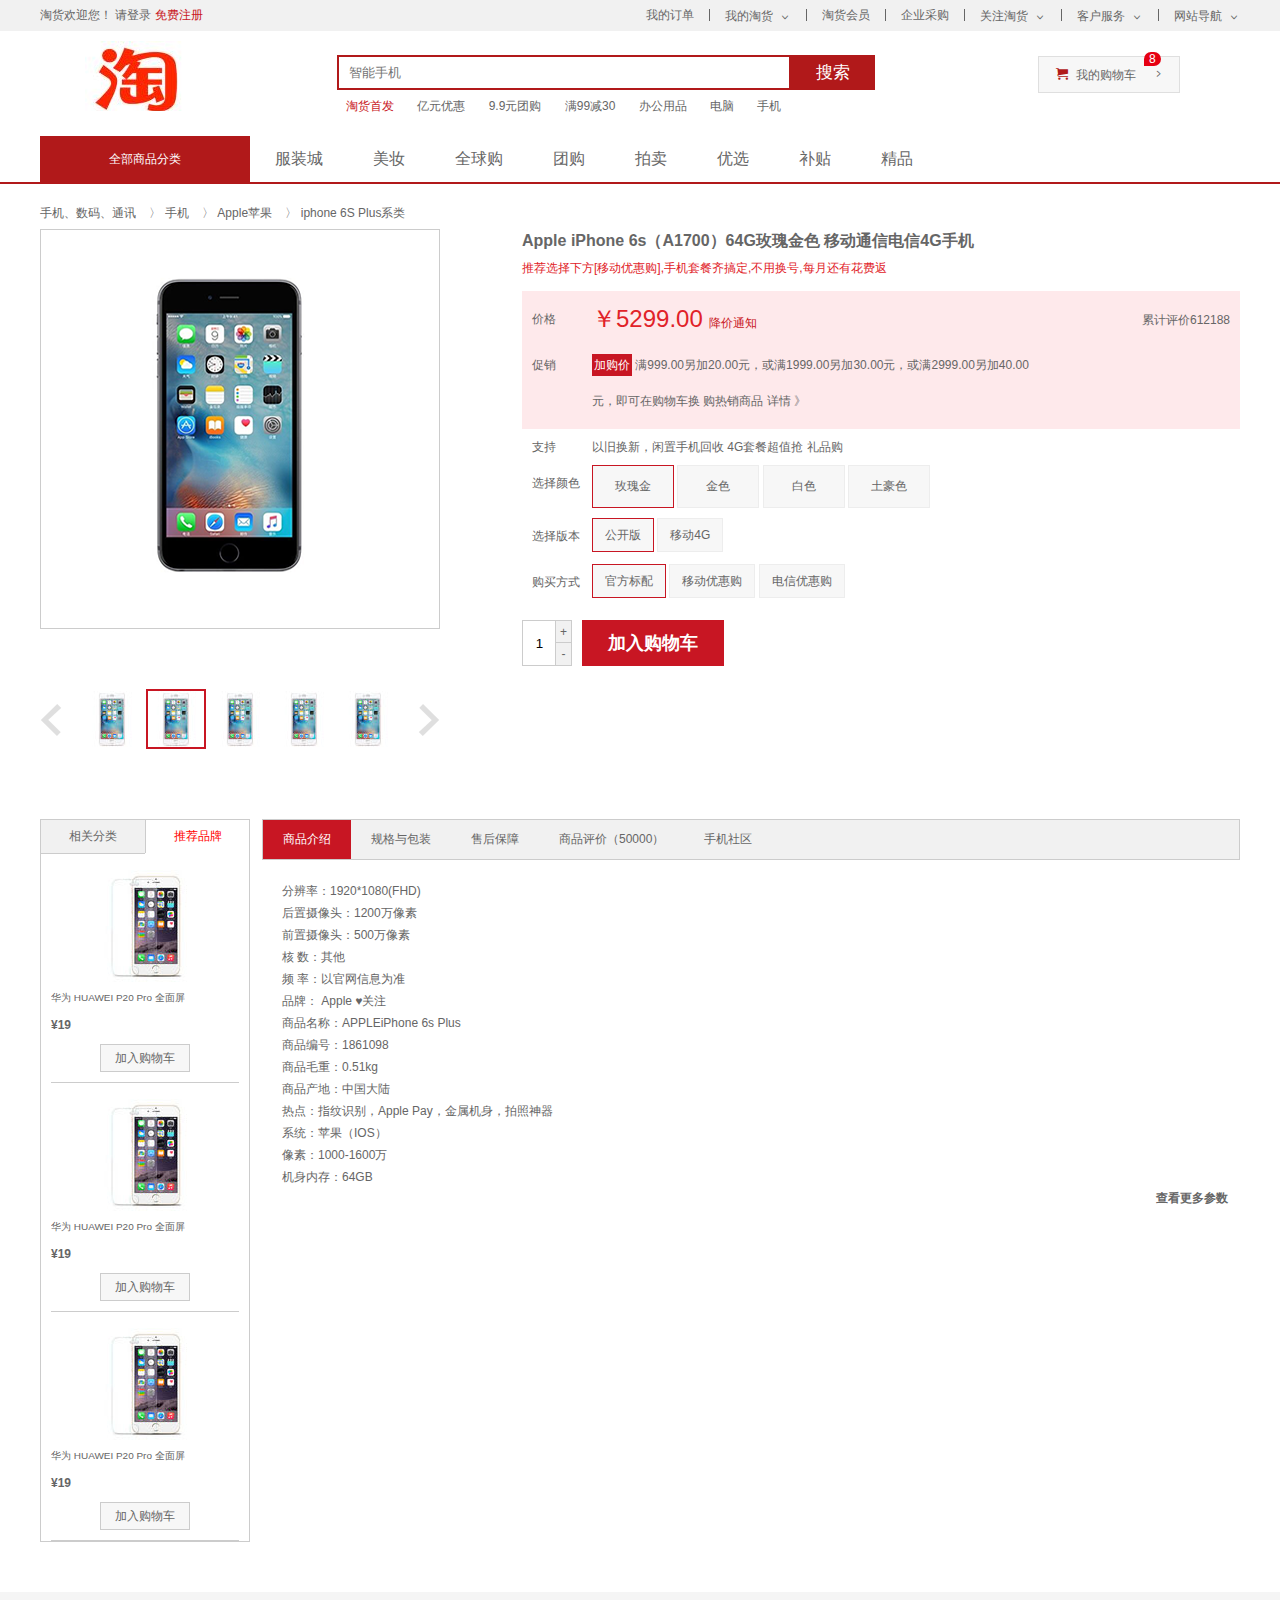
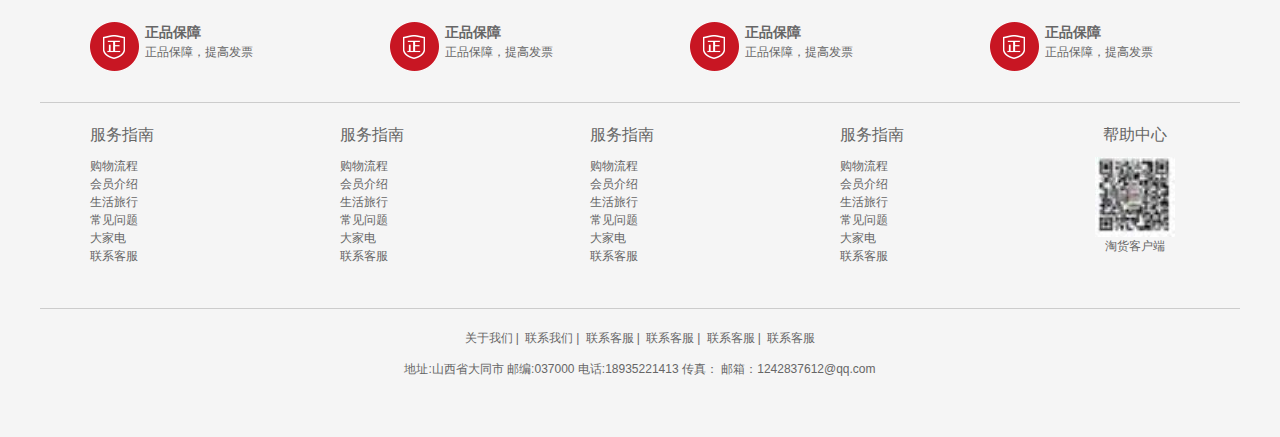
<file: 淘货/shopping/detail.html>
<!DOCTYPE html>
<html lang="en">

<head>
    <meta charset="UTF-8">
    <title>手机详情页！</title>
    <meta name="description" content="品优购JD.COM-专业的综合网上购物商城,销售家电、数码通讯、电脑、家居百货、服装服饰、母婴、图书、食品等数万个品牌优质商品.便捷、诚信的服务，为您提供愉悦的网上购物体验!" />
    <meta name="Keywords" content="网上购物,网上商城,手机,笔记本,电脑,MP3,CD,VCD,DV,相机,数码,配件,手表,存储卡,品优购" />
    <!-- 引入facicon.ico网页图标 -->
    <link rel="shortcut icon" href="favicon.ico" type="image/x-icon" />
    <!-- 引入css 初始化的css 文件 -->
    <link rel="stylesheet" href="css/base.css">
    <!-- 引入公共样式的css 文件 -->
    <link rel="stylesheet" href="css/common.css">
    <!-- 引入详情页面的css文件 -->
    <link rel="stylesheet" href="css/detail.css">
    <!-- 引入我们的js 文件 -->
    <script src="js/detail.js"></script>
    <script src="js/tab.js"></script>
</head>

<body>
    <!-- 快捷导航模块 start-->
    <section class="shortcut">
        <div class="w">
            <div class="fl">
                <ul>
                    <li>淘货欢迎您！&nbsp;</li>
                    <li><a href="#">请登录</a>&nbsp;<a href="register.html" class="style_red">免费注册</a></li>
                </ul>
            </div>
            <div class="fr">
                <ul>
                    <li>我的订单</li>
                    <li></li>
                    <li class="arrow-icon">我的淘货</li>
                    <li></li>
                    <li>淘货会员</li>
                    <li></li>
                    <li>企业采购</li>
                    <li></li>
                    <li class="arrow-icon">关注淘货</li>
                    <li></li>
                    <li class="arrow-icon">客户服务</li>
                    <li></li>
                    <li class="arrow-icon">网站导航</li>
                </ul>
            </div>
        </div>
    </section>
    <!-- 快捷导航模块 end -->
    <!-- header头部模块制作 start -->
    <header class="header w">
        <!-- logo模块 -->
        <div class="logo">
            <h1>
                <a href="index.html" title="淘货商城">淘货商城</a>
            </h1>
        </div>
        <!-- 搜索模块 -->
        <div class="search">
            <input type="search" name="" id="" placeholder="智能手机">
            <button>搜索</button>
        </div>
        <!-- hotwords模块制作 -->
        <div class="hotwords">
            <a href="#" class="style_red">淘货首发</a>
            <a href="#">亿元优惠</a>
            <a href="#">9.9元团购</a>
            <a href="#">满99减30</a>
            <a href="#">办公用品</a>
            <a href="#">电脑</a>
            <a href="#">手机</a>
        </div>
        <!-- 购物车模块 -->
        <div class="shopcar">
            我的购物车
            <i class="count">8</i>
        </div>
    </header>
    <!-- header头部模块制作 end -->
    <!-- nav模块制作start -->
    <nav class="nav">
        <div class="w">
            <div class="dropdown">
                <div class="dt">全部商品分类</div>
                <!-- <div class="dd">
                    <ul>
                        <li>
                            <a href="#">家用电器</a>
                        </li>
                        <li>
                            <a href="list.html">手机,数码，通信</a>
                        </li>
                        <li>
                            <a href="#">电脑，办公</a>
                        </li>
                        <li>
                            <a href="#">男装</a>
                        </li>
                        <li>
                            <a href="#">户外，珠宝</a>
                        </li>
                        <li>
                            <a href="#">汽车</a>
                        </li>
                        <li>
                            <a href="#">图书，电子书</a>
                        </li>
                        <li>
                            <a href="#">医药保健</a>
                        </li>
                    </ul>
                </div> -->
            </div>
            <div class="navitems">
                <ul>
                    <li>
                        <a href="#">服装城</a>

                    </li>
                    <li>
                        <a href="#">美妆</a>

                    </li>
                    <li>
                        <a href="#">全球购</a>

                    </li>
                    <li>
                        <a href="#">团购</a>

                    </li>
                    <li>
                        <a href="#">拍卖</a>

                    </li>
                    <li>
                        <a href="#">优选</a>

                    </li>
                    <li>
                        <a href="#">补贴</a>

                    </li>
                    <li>
                        <a href="#">精品</a>

                    </li>

                </ul>
            </div>
        </div>
    </nav>
    <!-- nav模块制作 end-->

    <!-- 详情页内容部分	 -->
    <div class="de_container w">
        <!-- 面包屑导航 -->
        <div class="crumb_wrap">
            <a href="#">手机、数码、通讯</a> 〉 <a href="#">手机   </a> 〉 <a href="#">Apple苹果   </a> 〉 <a href="#">iphone 6S Plus系类</a>
        </div>
        <!-- 产品介绍模块 -->
        <div class="product_intro clearfix">
            <!-- 预览区域 -->
            <div class="preview_wrap fl">
                <div class="preview_img">
                    <img src="../shopping/uplode/s3.png" alt="">
                    <div class="mask"></div>
                    <div class="big">
                        <img src="../shopping/uplode/big.jpg" alt="" class="bigImg">
                    </div>
                </div>

                <div class="preview_list">
                    <a href="#" class="arrow_prev"></a>
                    <a href="#" class="arrow_next"></a>
                    <ul class="list_item">
                        <li>
                            <img src="../shopping/uplode/pre.jpg" alt="">
                        </li>
                        <li class="current">
                            <img src="../shopping/uplode/pre.jpg" alt="">
                        </li>
                        <li>
                            <img src="../shopping/uplode/pre.jpg" alt="">
                        </li>
                        <li>
                            <img src="../shopping/uplode/pre.jpg" alt="">
                        </li>
                        <li>
                            <img src="../shopping/uplode/pre.jpg" alt="">
                        </li>
                    </ul>
                </div>
            </div>
            <!-- 产品详细信息 -->
            <div class="itemInfo_wrap fr">
                <div class="sku_name">
                    Apple iPhone 6s（A1700）64G玫瑰金色 移动通信电信4G手机
                </div>
                <div class="news">
                    推荐选择下方[移动优惠购],手机套餐齐搞定,不用换号,每月还有花费返
                </div>
                <div class="summary">
                    <dl class="summary_price">
                        <dt>价格</dt>
                        <dd>
                            <i class="price">￥5299.00 </i>

                            <a href="#">降价通知</a>

                            <div class="remark">累计评价612188</div>

                        </dd>
                    </dl>
                    <dl class="summary_promotion">
                        <dt>促销</dt>
                        <dd>
                            <em>加购价</em> 满999.00另加20.00元，或满1999.00另加30.00元，或满2999.00另加40.00元，即可在购物车换 购热销商品 详情 》

                        </dd>
                    </dl>
                    <dl class="summary_support">
                        <dt>支持</dt>
                        <dd>以旧换新，闲置手机回收 4G套餐超值抢 礼品购</dd>
                    </dl>
                    <dl class="choose_color">
                        <dt>选择颜色</dt>
                        <dd>
                            <a href="javascript:;" class="current">玫瑰金</a>
                            <a href="javascript:;">金色</a>
                            <a href="javascript:;">白色</a>
                            <a href="javascript:;">土豪色</a>
                        </dd>
                    </dl>
                    <dl class="choose_version">
                        <dt>选择版本</dt>
                        <dd>
                            <a href="javascript:;" class="current">公开版</a>
                            <a href="javascript:;">移动4G</a>
                        </dd>
                    </dl>
                    <dl class="choose_type">
                        <dt>购买方式</dt>
                        <dd>
                            <a href="javascript:;" class="current">官方标配</a>
                            <a href="javascript:;">移动优惠购</a>
                            <a href="javascript:;">电信优惠购</a>
                        </dd>
                    </dl>
                    <div class="choose_btns">
                        <div class="choose_amount">
                            <input type="text" value="1">
                            <a href="javascript:;" class="add">+</a>
                            <a href="javascript:;" class="reduce">-</a>
                        </div>
                        <a href="#" class="addcar">加入购物车</a>
                    </div>
                </div>
            </div>
        </div>


        <!-- 产品细节模块 product_detail	 -->
        <div class="product_detail clearfix">
            <!-- aside -->
            <div class="aside fl">
                <div class="tab_list">
                    <ul>
                        <li class="first_tab ">相关分类</li>
                        <li class="second_tab current">推荐品牌</li>
                    </ul>
                </div>
                <div class="tab_con">

                    <ul>
                        <li>
                            <img src="../shopping/uplode/aside_img.jpg" alt="">
                            <h5>华为 HUAWEI P20 Pro 全面屏</h5>
                            <div class="aside_price">¥19</div>
                            <a href="#" class="as_addcar">加入购物车</a>
                        </li>
                        <li>
                            <img src="../shopping/uplode/aside_img.jpg" alt="">
                            <h5>华为 HUAWEI P20 Pro 全面屏</h5>
                            <div class="aside_price">¥19</div>
                            <a href="#" class="as_addcar">加入购物车</a>
                        </li>
                        <li>
                            <img src="../shopping/uplode/aside_img.jpg" alt="">
                            <h5>华为 HUAWEI P20 Pro 全面屏</h5>
                            <div class="aside_price">¥19</div>
                            <a href="#" class="as_addcar">加入购物车</a>
                        </li>
                        <!-- <li>
                            <img src="../shopping/uplode/aside_img.jpg" alt="">
                            <h5>华为 HUAWEI P20 Pro 全面屏</h5>
                            <div class="aside_price">¥19</div>
                            <a href="#" class="as_addcar">加入购物车</a>
                        </li>
                        <li>
                            <img src="../shopping/uplode/aside_img.jpg" alt="">
                            <h5>华为 HUAWEI P20 Pro 全面屏</h5>
                            <div class="aside_price">¥19</div>
                            <a href="#" class="as_addcar">加入购物车</a>
                        </li>
                        <li>
                            <img src="../shopping/uplode/aside_img.jpg" alt="">
                            <h5>华为 HUAWEI P20 Pro 全面屏</h5>
                            <div class="aside_price">¥19</div>
                            <a href="#" class="as_addcar">加入购物车</a>
                        </li> -->


                    </ul>
                </div>
            </div>
            <!-- detail -->
            <div class="detail fr">
                <div class="detail_tab_list">
                    <ul>
                        <li class="current">商品介绍</li>
                        <li>规格与包装</li>
                        <li>售后保障</li>
                        <li>商品评价（50000）</li>
                        <li>手机社区</li>
                    </ul>
                </div>
                <div class="detail_tab_con">
                    <div class="item " style="display: block;">
                        <ul class="item_info">
                            <li>分辨率：1920*1080(FHD)</li>
                            <li>后置摄像头：1200万像素</li>
                            <li>前置摄像头：500万像素</li>
                            <li>核 数：其他</li>
                            <li>频 率：以官网信息为准</li>
                            <li>品牌： Apple ♥关注</li>
                            <li>商品名称：APPLEiPhone 6s Plus</li>
                            <li>商品编号：1861098</li>
                            <li>商品毛重：0.51kg</li>
                            <li>商品产地：中国大陆</li>
                            <li>热点：指纹识别，Apple Pay，金属机身，拍照神器</li>
                            <li>系统：苹果（IOS）</li>
                            <li>像素：1000-1600万</li>
                            <li>机身内存：64GB</li>
                        </ul>
                        <p>
                            <a href="#" class="more">查看更多参数</a>
                        </p>
                    </div>

                    <div class="item"><img src="../shopping/uplode/detail_img1.jpg" alt=""></div>
                    <div class="item"><img src="../shopping/uplode/detail_img2.jpg" alt=""></div>
                    <div class="item"><img src="../shopping/uplode/detail_img3.jpg" alt=""></div>

                    <!-- 
					<div class="item">规格与包装</div>
					<div class="item">售后保障</div> 
					-->
                </div>
            </div>
        </div>

    </div>
    <!-- 详情页内容部分	 -->

    <!-- 底部模块 start-->
    <footer class="footer">
        <div class="w">
            <div class="mod_service">
                <ul>
                    <li>
                        <i class="mod-service-icon mod_service_zheng"></i>
                        <div class="service_txt">
                            <h4>正品保障</h4>
                            <p>正品保障，提高发票</p>
                        </div>
                    </li>
                    <li>
                        <i class="mod-service-icon mod_service_zheng"></i>
                        <div class="service_txt">
                            <h4>正品保障</h4>
                            <p>正品保障，提高发票</p>
                        </div>
                    </li>
                    <li>
                        <i class="mod-service-icon mod_service_zheng"></i>
                        <div class="service_txt">
                            <h4>正品保障</h4>
                            <p>正品保障，提高发票</p>
                        </div>
                    </li>
                    <li>
                        <i class="mod-service-icon mod_service_zheng"></i>
                        <div class="service_txt">
                            <h4>正品保障</h4>
                            <p>正品保障，提高发票</p>
                        </div>
                    </li>
                </ul>
            </div>
            <div class="mod_help">
                <dl>
                    <dt>服务指南</dt>
                    <dd><a href="#">购物流程</a> </dd>
                    <dd><a href="#">会员介绍</a></dd>
                    <dd><a href="#">生活旅行</a></dd>
                    <dd><a href="#">常见问题</a></dd>
                    <dd><a href="#">大家电</a></dd>
                    <dd><a href="#">联系客服</a></dd>

                </dl>
                <dl>
                    <dt>服务指南</dt>
                    <dd><a href="#">购物流程</a> </dd>
                    <dd><a href="#">会员介绍</a></dd>
                    <dd><a href="#">生活旅行</a></dd>
                    <dd><a href="#">常见问题</a></dd>
                    <dd><a href="#">大家电</a></dd>
                    <dd><a href="#">联系客服</a></dd>

                </dl>
                <dl>
                    <dt>服务指南</dt>
                    <dd><a href="#">购物流程</a> </dd>
                    <dd><a href="#">会员介绍</a></dd>
                    <dd><a href="#">生活旅行</a></dd>
                    <dd><a href="#">常见问题</a></dd>
                    <dd><a href="#">大家电</a></dd>
                    <dd><a href="#">联系客服</a></dd>

                </dl>
                <dl>
                    <dt>服务指南</dt>
                    <dd><a href="#">购物流程</a> </dd>
                    <dd><a href="#">会员介绍</a></dd>
                    <dd><a href="#">生活旅行</a></dd>
                    <dd><a href="#">常见问题</a></dd>
                    <dd><a href="#">大家电</a></dd>
                    <dd><a href="#">联系客服</a></dd>

                </dl>
                <dl>
                    <dt>帮助中心</dt>
                    <dd>
                        <img src="../shopping/images/pic.jpg" alt=""> 淘货客户端
                    </dd>
                </dl>
            </div>
            <div class="mod_copyright">
                <div class="links">
                    <a href="#">关于我们</a>|
                    <a href="#">联系我们</a>|
                    <a href="#">联系客服</a>|
                    <a href="#">联系客服</a>|
                    <a href="#">联系客服</a>|
                    <a href="#">联系客服</a>
                </div>
                <div class="copyright">地址:山西省大同市 邮编:037000 电话:18935221413 传真： 邮箱：1242837612@qq.com</div>
            </div>
        </div>
    </footer>
    <!-- 底部模块  end-->
</body>

</html>
</file>
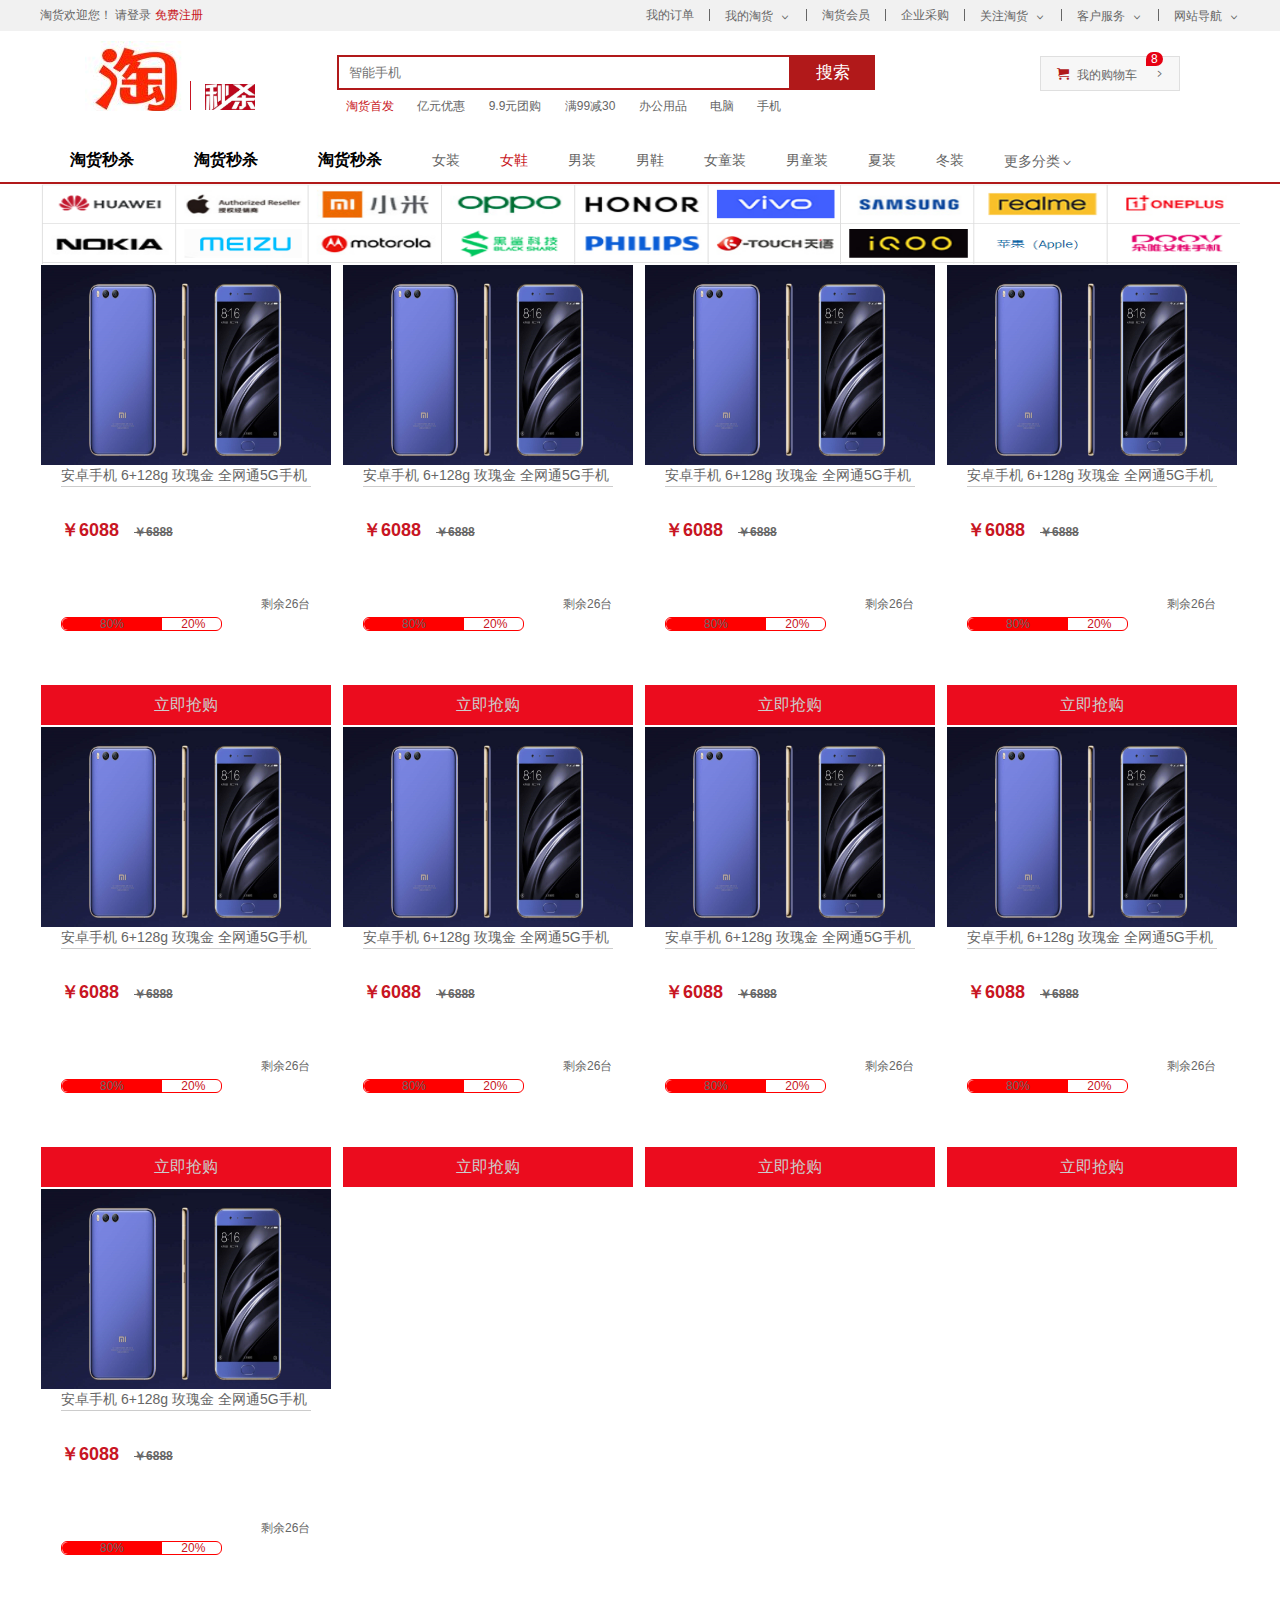
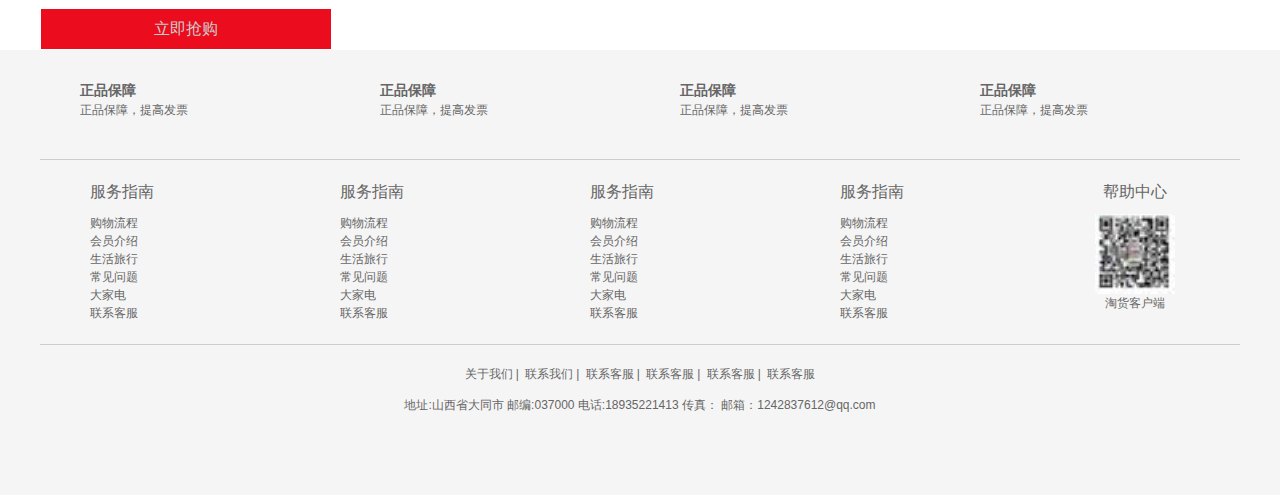
<file: 淘货/shopping/list.html>
<!DOCTYPE html>
<html lang="en">

<head>
    <meta charset="UTF-8">
    <meta http-equiv="X-UA-Compatible" content="IE=edge">
    <meta name="viewport" content="width=device-width, initial-scale=1.0">
    <title>列表页-综合网购首选-正品低价，品质保障，轻松购物！</title>
    <!-- 网站说明 -->
    <meta name="description" content="淘货-专业的综合网上购物商城,销售家电、数码通讯、电脑、家居百货、服装服饰、母婴、图书、食品等数万个品牌优质商品.便捷、诚信的服务，为您提供愉悦的网上购物体验!" />
    <!-- 关键字 -->
    <meta name="Keywords" content="网上购物,网上商城,手机,笔记本,电脑,MP3,CD,VCD,DV,相机,数码,配件,手表,存储卡,淘货" />
    <link rel="shortcut icon" href="favicon.ico">
    <!-- 引入初始化样式文件 -->
    <link rel="stylesheet" href="css/base.css">
    <!-- 引入初始化样式文件 -->
    <link rel="stylesheet" href="css/common.css">
    <!-- 引入列表页的css文件 -->
    <link rel="stylesheet" href="css/list.css">
</head>

<body>
    <!-- 快捷导航模块 start -->
    <section class="shortcut">
        <div class="w">
            <div class="fl">
                <ul>
                    <li>淘货欢迎您！&nbsp;</li>
                    <li><a href="#">请登录</a>&nbsp;<a href="#" class="style_red">免费注册</a></li>
                </ul>
            </div>
            <div class="fr">
                <ul>
                    <li>我的订单</li>
                    <li></li>
                    <li class="arrow-icon">我的淘货</li>
                    <li></li>
                    <li>淘货会员</li>
                    <li></li>
                    <li>企业采购</li>
                    <li></li>
                    <li class="arrow-icon">关注淘货</li>
                    <li></li>
                    <li class="arrow-icon">客户服务</li>
                    <li></li>
                    <li class="arrow-icon">网站导航</li>
                </ul>
            </div>
        </div>
    </section>
    <!-- 快捷导航模块 end -->
    <!-- header头部模块制作 start -->
    <header class="header w">
        <!-- logo模块 -->
        <div class="logo">
            <h1>
                <a href="index.html" title="淘货商城">淘货商城</a>
            </h1>
        </div>
        <!-- 列表页秒杀 -->
        <div class="sk">
            <img src="images/ms.jpg" alt="">
        </div>
        <!-- 搜索模块 -->
        <div class="search">
            <input type="search" name="" id="" placeholder="智能手机">
            <button>搜索</button>
        </div>
        <!-- hotwords模块制作 -->
        <div class="hotwords">
            <a href="#" class="style_red">淘货首发</a>
            <a href="#">亿元优惠</a>
            <a href="#">9.9元团购</a>
            <a href="#">满99减30</a>
            <a href="#">办公用品</a>
            <a href="#">电脑</a>
            <a href="#">手机</a>
        </div>
        <!-- 购物车模块 -->
        <div class="shopcar">
            我的购物车
            <i class="count">8</i>
        </div>
    </header>
    <!-- header头部模块制作 end -->
    <!-- nav模块制作start -->
    <nav class="nav">
        <div class="w">
            <div class="sk_list">
                <ul>
                    <li>
                        <a href="#">淘货秒杀</a>
                    </li>
                    <li>
                        <a href="#">淘货秒杀</a>
                    </li>
                    <li>
                        <a href="#">淘货秒杀</a>
                    </li>
                </ul>
            </div>
            <div class="sk_con">
                <ul>
                    <li>
                        <a href="#">女装</a>
                    </li>
                    <li>
                        <a href="#" class="style_red">女鞋</a>
                    </li>
                    <li>
                        <a href="#">男装</a>
                    </li>
                    <li>
                        <a href="#">男鞋</a>
                    </li>
                    <li>
                        <a href="#">女童装</a>
                    </li>
                    <li>
                        <a href="#">男童装</a>
                    </li>
                    <li>
                        <a href="#">夏装</a>
                    </li>
                    <li>
                        <a href="#">冬装</a>
                    </li>
                    <li>
                        <a href="#">更多分类</a>
                    </li>
                </ul>
            </div>
        </div>
    </nav>
    <!-- nav模块制作 end-->
    <!-- 列表页主体 -->
    <div class="w sk_container">
        <div class="sk_hd">
            <img src="../shopping/uplode/nx.png" alt="">
        </div>
        <div class="sk_bd">
            <ul class="clearfix">
                <li>
                    <img src="uplode/sj.jpg" alt="">
                    <h3>安卓手机 6+128g 玫瑰金 全网通5G手机 </h3>
                    <h2>￥6088</h2>
                    <h4>￥6888</h4>
                    <div class="jd">
                        <div class="xs">
                            <span class="xs_l">80%</span>
                            <span class="xs_r">20%</span>
                        </div>
                        <p>剩余26台</p>
                    </div>
                    <div class="qg">
                        <a href="detail.html">立即抢购</a>
                    </div>

                </li>
                <li>
                    <img src="uplode/sj.jpg" alt="">
                    <h3>安卓手机 6+128g 玫瑰金 全网通5G手机 </h3>
                    <h2>￥6088</h2>
                    <h4>￥6888</h4>
                    <div class="jd">
                        <div class="xs">
                            <span class="xs_l">80%</span>
                            <span class="xs_r">20%</span>
                        </div>
                        <p>剩余26台</p>
                    </div>
                    <div class="qg">
                        <a href="detail.html">立即抢购</a>
                    </div>

                </li>
                <li>
                    <img src="uplode/sj.jpg" alt="">
                    <h3>安卓手机 6+128g 玫瑰金 全网通5G手机 </h3>
                    <h2>￥6088</h2>
                    <h4>￥6888</h4>
                    <div class="jd">
                        <div class="xs">
                            <span class="xs_l">80%</span>
                            <span class="xs_r">20%</span>
                        </div>
                        <p>剩余26台</p>
                    </div>
                    <div class="qg">
                        <a href="detail.html">立即抢购</a>
                    </div>

                </li>
                <li>
                    <img src="uplode/sj.jpg" alt="">
                    <h3>安卓手机 6+128g 玫瑰金 全网通5G手机 </h3>
                    <h2>￥6088</h2>
                    <h4>￥6888</h4>
                    <div class="jd">
                        <div class="xs">
                            <span class="xs_l">80%</span>
                            <span class="xs_r">20%</span>
                        </div>
                        <p>剩余26台</p>
                    </div>
                    <div class="qg">
                        <a href="detail.html">立即抢购</a>
                    </div>

                </li>
                <li>
                    <img src="uplode/sj.jpg" alt="">
                    <h3>安卓手机 6+128g 玫瑰金 全网通5G手机 </h3>
                    <h2>￥6088</h2>
                    <h4>￥6888</h4>
                    <div class="jd">
                        <div class="xs">
                            <span class="xs_l">80%</span>
                            <span class="xs_r">20%</span>
                        </div>
                        <p>剩余26台</p>
                    </div>
                    <div class="qg">
                        <a href="detail.html">立即抢购</a>
                    </div>

                </li>
                <li>
                    <img src="uplode/sj.jpg" alt="">
                    <h3>安卓手机 6+128g 玫瑰金 全网通5G手机 </h3>
                    <h2>￥6088</h2>
                    <h4>￥6888</h4>
                    <div class="jd">
                        <div class="xs">
                            <span class="xs_l">80%</span>
                            <span class="xs_r">20%</span>
                        </div>
                        <p>剩余26台</p>
                    </div>
                    <div class="qg">
                        <a href="detail.html">立即抢购</a>
                    </div>

                </li>
                <li>
                    <img src="uplode/sj.jpg" alt="">
                    <h3>安卓手机 6+128g 玫瑰金 全网通5G手机 </h3>
                    <h2>￥6088</h2>
                    <h4>￥6888</h4>
                    <div class="jd">
                        <div class="xs">
                            <span class="xs_l">80%</span>
                            <span class="xs_r">20%</span>
                        </div>
                        <p>剩余26台</p>
                    </div>
                    <div class="qg">
                        <a href="detail.html">立即抢购</a>
                    </div>

                </li>
                <li>
                    <img src="uplode/sj.jpg" alt="">
                    <h3>安卓手机 6+128g 玫瑰金 全网通5G手机 </h3>
                    <h2>￥6088</h2>
                    <h4>￥6888</h4>
                    <div class="jd">
                        <div class="xs">
                            <span class="xs_l">80%</span>
                            <span class="xs_r">20%</span>
                        </div>
                        <p>剩余26台</p>
                    </div>
                    <div class="qg">
                        <a href="detail.html">立即抢购</a>
                    </div>

                </li>
                <li>
                    <img src="uplode/sj.jpg" alt="">
                    <h3>安卓手机 6+128g 玫瑰金 全网通5G手机 </h3>
                    <h2>￥6088</h2>
                    <h4>￥6888</h4>
                    <div class="jd">
                        <div class="xs">
                            <span class="xs_l">80%</span>
                            <span class="xs_r">20%</span>
                        </div>
                        <p>剩余26台</p>
                    </div>
                    <div class="qg">
                        <a href="detail.html">立即抢购</a>
                    </div>

                </li>
            </ul>
        </div>
    </div>

    <!-- 底部模块 start-->
    <footer class="footer">
        <div class="w">
            <div class="mod_service">
                <ul>
                    <li>
                        <h5></h5>
                        <div class="service_txt">
                            <h4>正品保障</h4>
                            <p>正品保障，提高发票</p>
                        </div>
                    </li>
                    <li>
                        <h5></h5>
                        <div class="service_txt">
                            <h4>正品保障</h4>
                            <p>正品保障，提高发票</p>
                        </div>
                    </li>
                    <li>
                        <h5></h5>
                        <div class="service_txt">
                            <h4>正品保障</h4>
                            <p>正品保障，提高发票</p>
                        </div>
                    </li>
                    <li>
                        <h5></h5>
                        <div class="service_txt">
                            <h4>正品保障</h4>
                            <p>正品保障，提高发票</p>
                        </div>
                    </li>
                </ul>
            </div>
            <div class="mod_help">
                <dl>
                    <dt>服务指南</dt>
                    <dd><a href="#">购物流程</a> </dd>
                    <dd><a href="#">会员介绍</a></dd>
                    <dd><a href="#">生活旅行</a></dd>
                    <dd><a href="#">常见问题</a></dd>
                    <dd><a href="#">大家电</a></dd>
                    <dd><a href="#">联系客服</a></dd>

                </dl>
                <dl>
                    <dt>服务指南</dt>
                    <dd><a href="#">购物流程</a> </dd>
                    <dd><a href="#">会员介绍</a></dd>
                    <dd><a href="#">生活旅行</a></dd>
                    <dd><a href="#">常见问题</a></dd>
                    <dd><a href="#">大家电</a></dd>
                    <dd><a href="#">联系客服</a></dd>

                </dl>
                <dl>
                    <dt>服务指南</dt>
                    <dd><a href="#">购物流程</a> </dd>
                    <dd><a href="#">会员介绍</a></dd>
                    <dd><a href="#">生活旅行</a></dd>
                    <dd><a href="#">常见问题</a></dd>
                    <dd><a href="#">大家电</a></dd>
                    <dd><a href="#">联系客服</a></dd>

                </dl>
                <dl>
                    <dt>服务指南</dt>
                    <dd><a href="#">购物流程</a> </dd>
                    <dd><a href="#">会员介绍</a></dd>
                    <dd><a href="#">生活旅行</a></dd>
                    <dd><a href="#">常见问题</a></dd>
                    <dd><a href="#">大家电</a></dd>
                    <dd><a href="#">联系客服</a></dd>

                </dl>
                <dl>
                    <dt>帮助中心</dt>
                    <dd>
                        <img src="../shopping/images/pic.jpg" alt=""> 淘货客户端
                    </dd>
                </dl>
            </div>
            <div class="mod_copyright">
                <div class="links">
                    <a href="#">关于我们</a>|
                    <a href="#">联系我们</a>|
                    <a href="#">联系客服</a>|
                    <a href="#">联系客服</a>|
                    <a href="#">联系客服</a>|
                    <a href="#">联系客服</a>
                </div>
                <div class="copyright">地址:山西省大同市 邮编:037000 电话:18935221413 传真： 邮箱：1242837612@qq.com</div>
            </div>
        </div>
    </footer>
    <!-- 底部模块  end-->
</body>

</html>
</file>
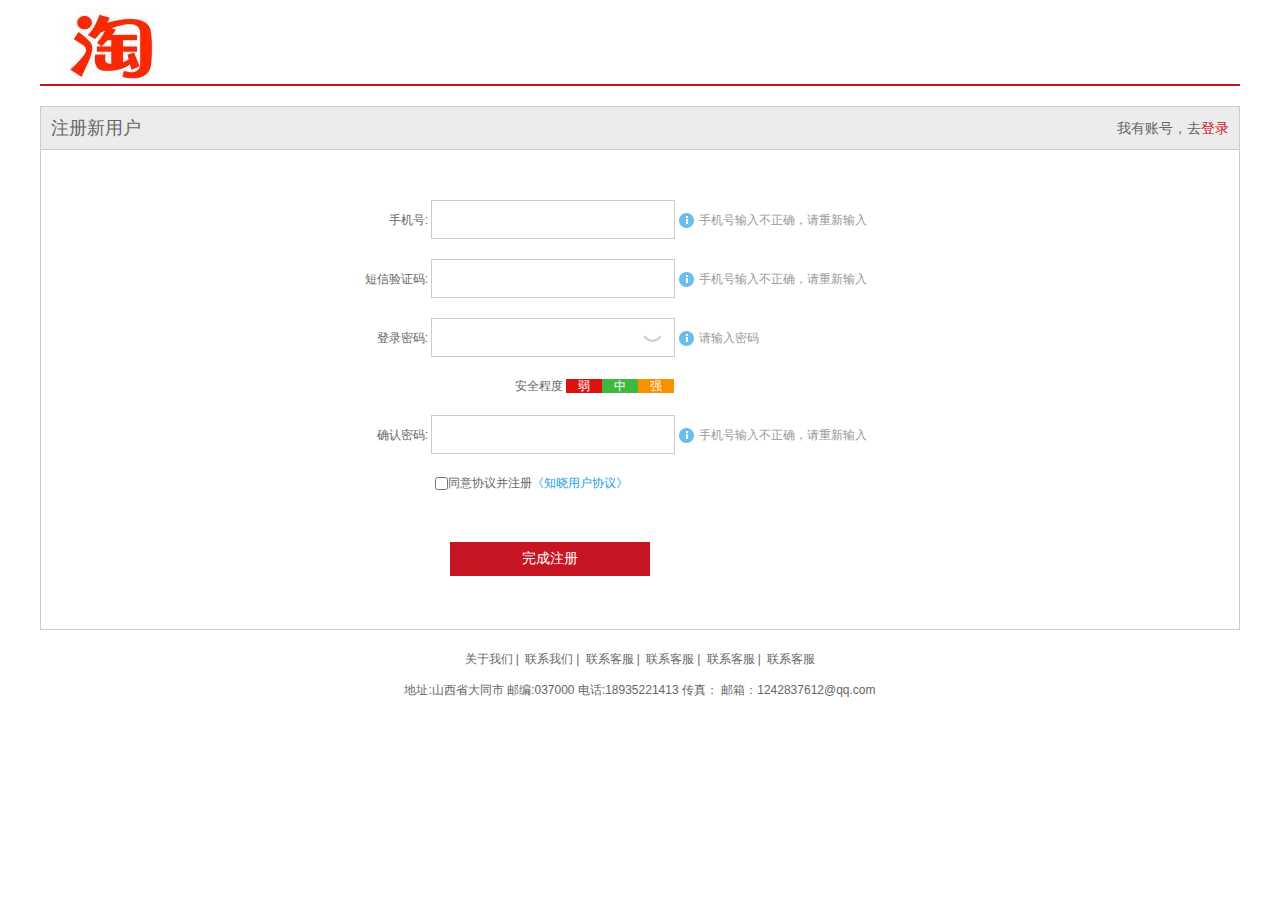
<file: 淘货/shopping/register.html>
<!DOCTYPE html>
<html lang="en">

<head>
    <meta charset="UTF-8">
    <meta http-equiv="X-UA-Compatible" content="IE=edge">
    <meta name="viewport" content="width=device-width, initial-scale=1.0">
    <title>个人注册</title>
    <link rel="shortcut icon" href="favicon.ico">
    <!-- 引入初始化样式文件 -->
    <link rel="stylesheet" href="css/base.css">
    <link rel="stylesheet" href="css/register.css">
    <script src="js/register.js"></script>
    <script src="js/wr.js"></script>
</head>

<body>
    <div class="w">
        <header>
            <div class="logo">
                <a href="index.html"><img src="images/logo.jpg" alt=""></a>
            </div>
        </header>
        <div class="registerarea">
            <h3>注册新用户
                <div class="login">我有账号，去<a href="#">登录</a></div>
            </h3>
            <div class="reg_form">
                <form action="">
                    <ul>
                        <li><label for=""> 手机号:</label> <input type="text" class="inp">
                            <p class="message">手机号输入不正确，请重新输入</p>
                        </li>

                        <li><label for=""> 短信验证码:</label> <input type="text" class="inp">
                            <p class="message">手机号输入不正确，请重新输入</p>
                        </li>

                        <li><label for=""> 登录密码: </label> <input type="password" class="inp" id="pwd"><img src="../shopping/images/close.png" alt="" id="eye">
                            <p class="message">请输入密码</p>
                        </li>
                        <li class="safe">安全程度 <em class="ruo">弱</em><em class="zhong">中</em><em class="qiang">强</em></li>
                        <li><label for=""> 确认密码:</label> <input type="password" class="inp">
                            <p class="message">手机号输入不正确，请重新输入</p>
                        </li>
                        <li class="agree"><input type="checkbox" name="" id="">同意协议并注册<a href="#">《知晓用户协议》</a></li>
                        <li><input type="submit" value="完成注册" class="btn"></li>
                    </ul>
                </form>
            </div>
        </div>


        <footer>
            <div class="mod_copyright">
                <div class="links">
                    <a href="#">关于我们</a>|
                    <a href="#">联系我们</a>|
                    <a href="#">联系客服</a>|
                    <a href="#">联系客服</a>|
                    <a href="#">联系客服</a>|
                    <a href="#">联系客服</a>
                </div>
                <div class="copyright">地址:山西省大同市 邮编:037000 电话:18935221413 传真： 邮箱：1242837612@qq.com</div>
            </div>
        </footer>
    </div>
</body>

</html>
</file>
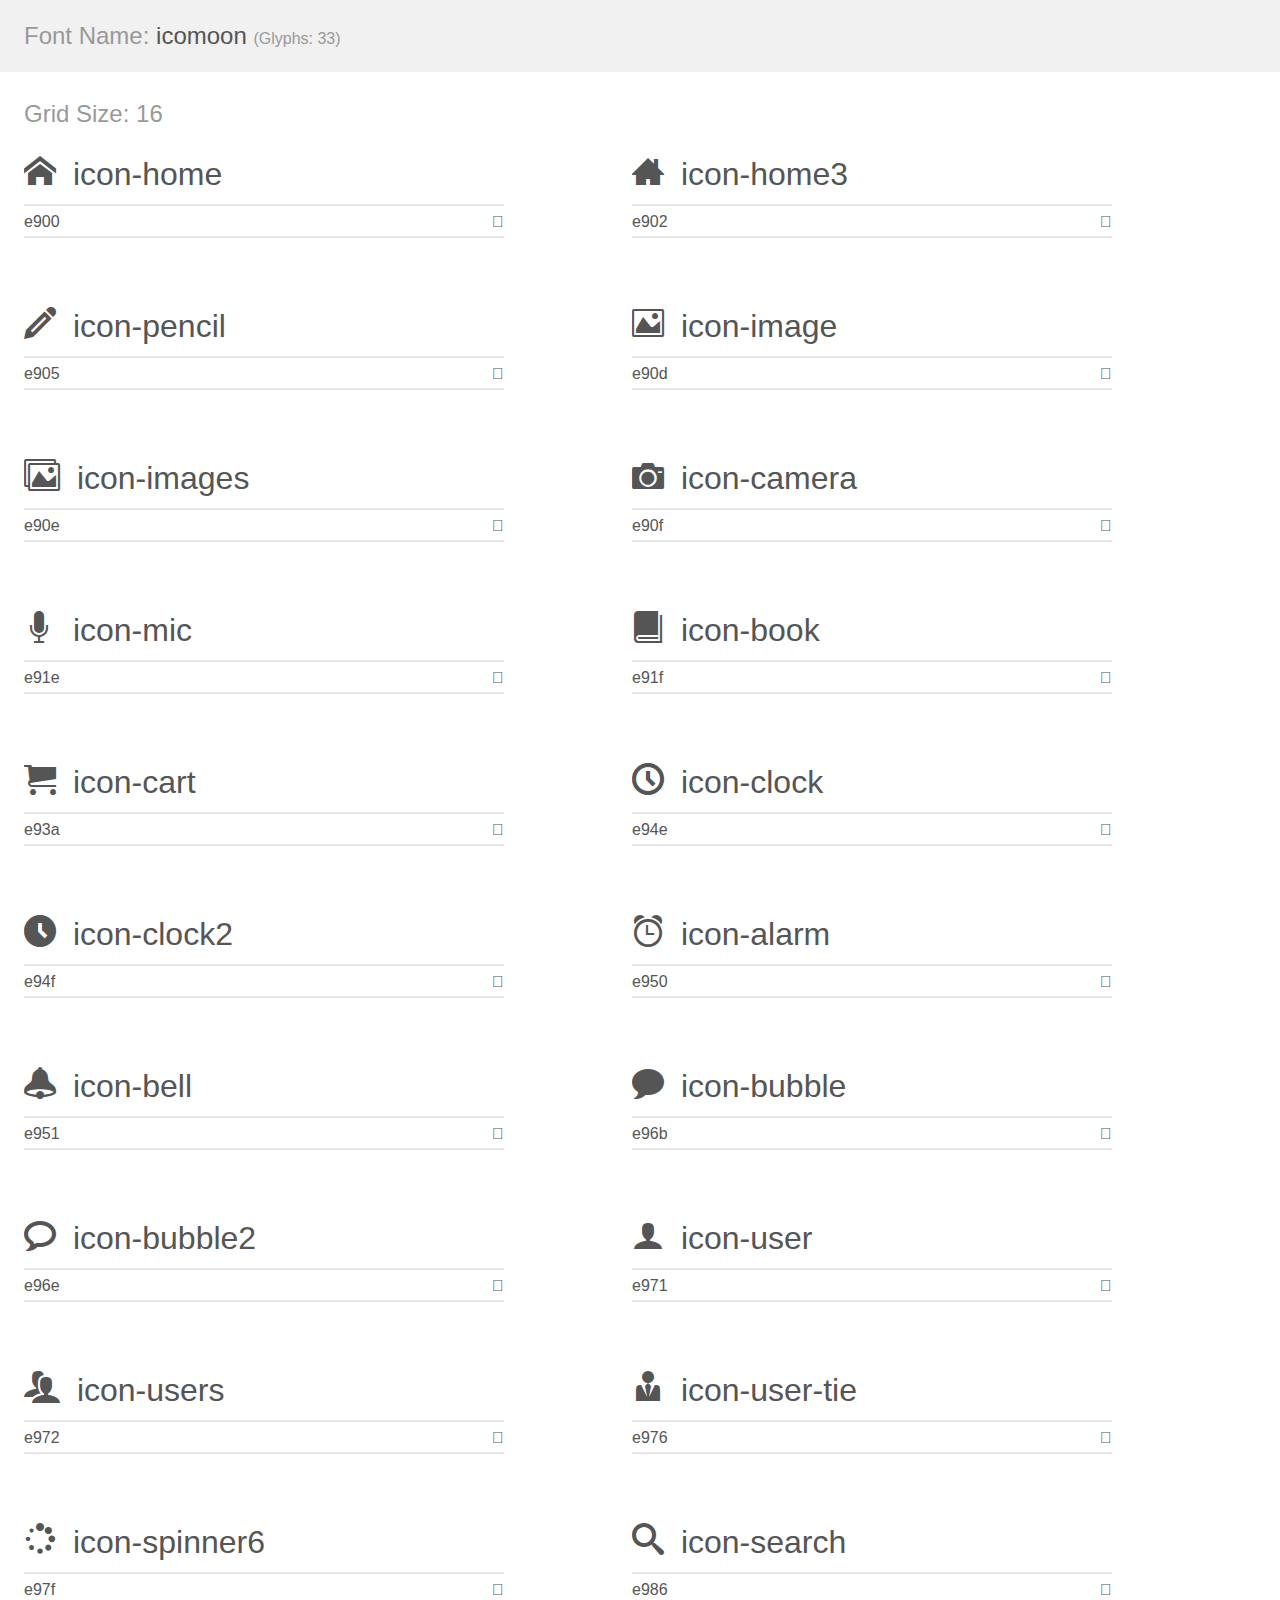
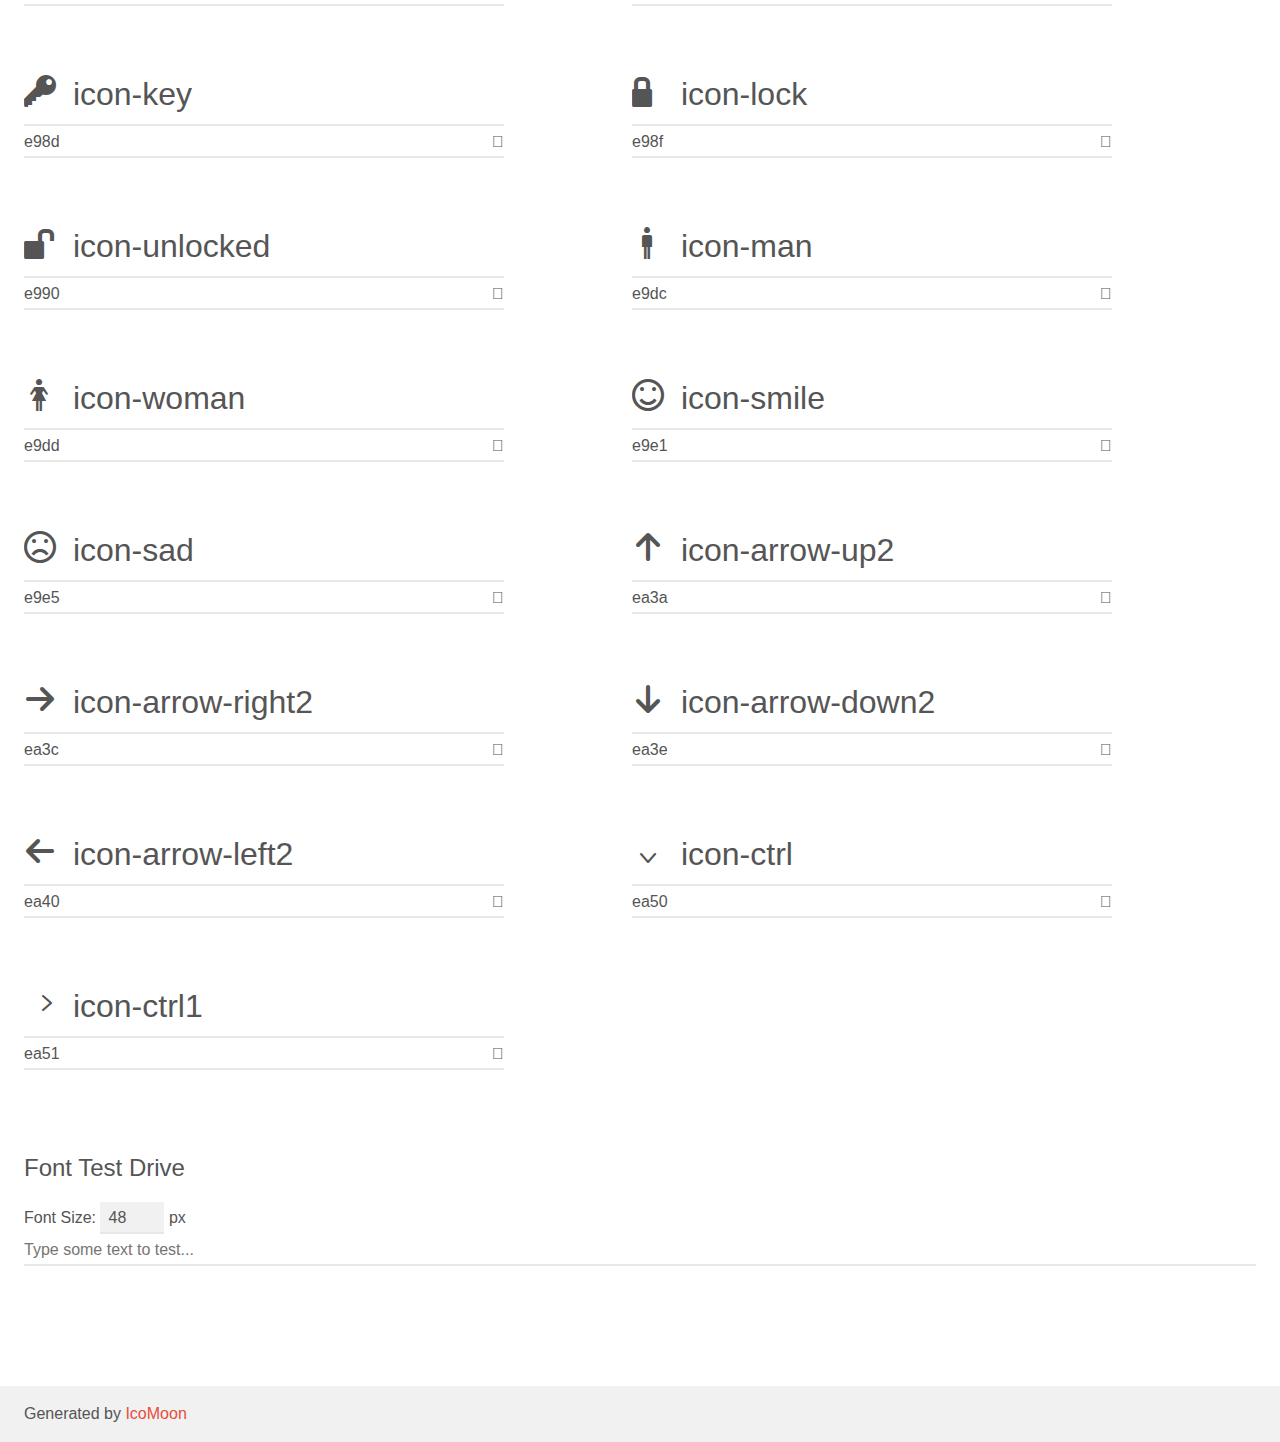
<file: 淘货/素材/icomoon/demo.html>
<!doctype html>
<html>
<head>
    <meta charset="utf-8">
    <title>IcoMoon Demo</title>
    <meta name="description" content="An Icon Font Generated By IcoMoon.io">
    <meta name="viewport" content="width=device-width, initial-scale=1">
    <link rel="stylesheet" href="demo-files/demo.css">
    <link rel="stylesheet" href="style.css"></head>
<body>
    <div class="bgc1 clearfix">
        <h1 class="mhmm mvm"><span class="fgc1">Font Name:</span> icomoon <small class="fgc1">(Glyphs:&nbsp;33)</small></h1>
    </div>
    <div class="clearfix mhl ptl">
        <h1 class="mvm mtn fgc1">Grid Size: 16</h1>
        <div class="glyph fs1">
            <div class="clearfix bshadow0 pbs">
                <span class="icon-home"></span>
                <span class="mls"> icon-home</span>
            </div>
            <fieldset class="fs0 size1of1 clearfix hidden-false">
                <input type="text" readonly value="e900" class="unit size1of2" />
                <input type="text" maxlength="1" readonly value="&#xe900;" class="unitRight size1of2 talign-right" />
            </fieldset>
            <div class="fs0 bshadow0 clearfix hidden-true">
                <span class="unit pvs fgc1">liga: </span>
                <input type="text" readonly value="home, house" class="liga unitRight" />
            </div>
        </div>
        <div class="glyph fs1">
            <div class="clearfix bshadow0 pbs">
                <span class="icon-home3"></span>
                <span class="mls"> icon-home3</span>
            </div>
            <fieldset class="fs0 size1of1 clearfix hidden-false">
                <input type="text" readonly value="e902" class="unit size1of2" />
                <input type="text" maxlength="1" readonly value="&#xe902;" class="unitRight size1of2 talign-right" />
            </fieldset>
            <div class="fs0 bshadow0 clearfix hidden-true">
                <span class="unit pvs fgc1">liga: </span>
                <input type="text" readonly value="home3, house3" class="liga unitRight" />
            </div>
        </div>
        <div class="glyph fs1">
            <div class="clearfix bshadow0 pbs">
                <span class="icon-pencil"></span>
                <span class="mls"> icon-pencil</span>
            </div>
            <fieldset class="fs0 size1of1 clearfix hidden-false">
                <input type="text" readonly value="e905" class="unit size1of2" />
                <input type="text" maxlength="1" readonly value="&#xe905;" class="unitRight size1of2 talign-right" />
            </fieldset>
            <div class="fs0 bshadow0 clearfix hidden-true">
                <span class="unit pvs fgc1">liga: </span>
                <input type="text" readonly value="pencil, write" class="liga unitRight" />
            </div>
        </div>
        <div class="glyph fs1">
            <div class="clearfix bshadow0 pbs">
                <span class="icon-image"></span>
                <span class="mls"> icon-image</span>
            </div>
            <fieldset class="fs0 size1of1 clearfix hidden-false">
                <input type="text" readonly value="e90d" class="unit size1of2" />
                <input type="text" maxlength="1" readonly value="&#xe90d;" class="unitRight size1of2 talign-right" />
            </fieldset>
            <div class="fs0 bshadow0 clearfix hidden-true">
                <span class="unit pvs fgc1">liga: </span>
                <input type="text" readonly value="image, picture" class="liga unitRight" />
            </div>
        </div>
        <div class="glyph fs1">
            <div class="clearfix bshadow0 pbs">
                <span class="icon-images"></span>
                <span class="mls"> icon-images</span>
            </div>
            <fieldset class="fs0 size1of1 clearfix hidden-false">
                <input type="text" readonly value="e90e" class="unit size1of2" />
                <input type="text" maxlength="1" readonly value="&#xe90e;" class="unitRight size1of2 talign-right" />
            </fieldset>
            <div class="fs0 bshadow0 clearfix hidden-true">
                <span class="unit pvs fgc1">liga: </span>
                <input type="text" readonly value="images, pictures" class="liga unitRight" />
            </div>
        </div>
        <div class="glyph fs1">
            <div class="clearfix bshadow0 pbs">
                <span class="icon-camera"></span>
                <span class="mls"> icon-camera</span>
            </div>
            <fieldset class="fs0 size1of1 clearfix hidden-false">
                <input type="text" readonly value="e90f" class="unit size1of2" />
                <input type="text" maxlength="1" readonly value="&#xe90f;" class="unitRight size1of2 talign-right" />
            </fieldset>
            <div class="fs0 bshadow0 clearfix hidden-true">
                <span class="unit pvs fgc1">liga: </span>
                <input type="text" readonly value="camera, photo" class="liga unitRight" />
            </div>
        </div>
        <div class="glyph fs1">
            <div class="clearfix bshadow0 pbs">
                <span class="icon-mic"></span>
                <span class="mls"> icon-mic</span>
            </div>
            <fieldset class="fs0 size1of1 clearfix hidden-false">
                <input type="text" readonly value="e91e" class="unit size1of2" />
                <input type="text" maxlength="1" readonly value="&#xe91e;" class="unitRight size1of2 talign-right" />
            </fieldset>
            <div class="fs0 bshadow0 clearfix hidden-true">
                <span class="unit pvs fgc1">liga: </span>
                <input type="text" readonly value="mic, microphone" class="liga unitRight" />
            </div>
        </div>
        <div class="glyph fs1">
            <div class="clearfix bshadow0 pbs">
                <span class="icon-book"></span>
                <span class="mls"> icon-book</span>
            </div>
            <fieldset class="fs0 size1of1 clearfix hidden-false">
                <input type="text" readonly value="e91f" class="unit size1of2" />
                <input type="text" maxlength="1" readonly value="&#xe91f;" class="unitRight size1of2 talign-right" />
            </fieldset>
            <div class="fs0 bshadow0 clearfix hidden-true">
                <span class="unit pvs fgc1">liga: </span>
                <input type="text" readonly value="book, read" class="liga unitRight" />
            </div>
        </div>
        <div class="glyph fs1">
            <div class="clearfix bshadow0 pbs">
                <span class="icon-cart"></span>
                <span class="mls"> icon-cart</span>
            </div>
            <fieldset class="fs0 size1of1 clearfix hidden-false">
                <input type="text" readonly value="e93a" class="unit size1of2" />
                <input type="text" maxlength="1" readonly value="&#xe93a;" class="unitRight size1of2 talign-right" />
            </fieldset>
            <div class="fs0 bshadow0 clearfix hidden-true">
                <span class="unit pvs fgc1">liga: </span>
                <input type="text" readonly value="cart, purchase" class="liga unitRight" />
            </div>
        </div>
        <div class="glyph fs1">
            <div class="clearfix bshadow0 pbs">
                <span class="icon-clock"></span>
                <span class="mls"> icon-clock</span>
            </div>
            <fieldset class="fs0 size1of1 clearfix hidden-false">
                <input type="text" readonly value="e94e" class="unit size1of2" />
                <input type="text" maxlength="1" readonly value="&#xe94e;" class="unitRight size1of2 talign-right" />
            </fieldset>
            <div class="fs0 bshadow0 clearfix hidden-true">
                <span class="unit pvs fgc1">liga: </span>
                <input type="text" readonly value="clock, time2" class="liga unitRight" />
            </div>
        </div>
        <div class="glyph fs1">
            <div class="clearfix bshadow0 pbs">
                <span class="icon-clock2"></span>
                <span class="mls"> icon-clock2</span>
            </div>
            <fieldset class="fs0 size1of1 clearfix hidden-false">
                <input type="text" readonly value="e94f" class="unit size1of2" />
                <input type="text" maxlength="1" readonly value="&#xe94f;" class="unitRight size1of2 talign-right" />
            </fieldset>
            <div class="fs0 bshadow0 clearfix hidden-true">
                <span class="unit pvs fgc1">liga: </span>
                <input type="text" readonly value="clock2, time3" class="liga unitRight" />
            </div>
        </div>
        <div class="glyph fs1">
            <div class="clearfix bshadow0 pbs">
                <span class="icon-alarm"></span>
                <span class="mls"> icon-alarm</span>
            </div>
            <fieldset class="fs0 size1of1 clearfix hidden-false">
                <input type="text" readonly value="e950" class="unit size1of2" />
                <input type="text" maxlength="1" readonly value="&#xe950;" class="unitRight size1of2 talign-right" />
            </fieldset>
            <div class="fs0 bshadow0 clearfix hidden-true">
                <span class="unit pvs fgc1">liga: </span>
                <input type="text" readonly value="alarm, time4" class="liga unitRight" />
            </div>
        </div>
        <div class="glyph fs1">
            <div class="clearfix bshadow0 pbs">
                <span class="icon-bell"></span>
                <span class="mls"> icon-bell</span>
            </div>
            <fieldset class="fs0 size1of1 clearfix hidden-false">
                <input type="text" readonly value="e951" class="unit size1of2" />
                <input type="text" maxlength="1" readonly value="&#xe951;" class="unitRight size1of2 talign-right" />
            </fieldset>
            <div class="fs0 bshadow0 clearfix hidden-true">
                <span class="unit pvs fgc1">liga: </span>
                <input type="text" readonly value="bell, alarm2" class="liga unitRight" />
            </div>
        </div>
        <div class="glyph fs1">
            <div class="clearfix bshadow0 pbs">
                <span class="icon-bubble"></span>
                <span class="mls"> icon-bubble</span>
            </div>
            <fieldset class="fs0 size1of1 clearfix hidden-false">
                <input type="text" readonly value="e96b" class="unit size1of2" />
                <input type="text" maxlength="1" readonly value="&#xe96b;" class="unitRight size1of2 talign-right" />
            </fieldset>
            <div class="fs0 bshadow0 clearfix hidden-true">
                <span class="unit pvs fgc1">liga: </span>
                <input type="text" readonly value="bubble, comment" class="liga unitRight" />
            </div>
        </div>
        <div class="glyph fs1">
            <div class="clearfix bshadow0 pbs">
                <span class="icon-bubble2"></span>
                <span class="mls"> icon-bubble2</span>
            </div>
            <fieldset class="fs0 size1of1 clearfix hidden-false">
                <input type="text" readonly value="e96e" class="unit size1of2" />
                <input type="text" maxlength="1" readonly value="&#xe96e;" class="unitRight size1of2 talign-right" />
            </fieldset>
            <div class="fs0 bshadow0 clearfix hidden-true">
                <span class="unit pvs fgc1">liga: </span>
                <input type="text" readonly value="bubble2, comment2" class="liga unitRight" />
            </div>
        </div>
        <div class="glyph fs1">
            <div class="clearfix bshadow0 pbs">
                <span class="icon-user"></span>
                <span class="mls"> icon-user</span>
            </div>
            <fieldset class="fs0 size1of1 clearfix hidden-false">
                <input type="text" readonly value="e971" class="unit size1of2" />
                <input type="text" maxlength="1" readonly value="&#xe971;" class="unitRight size1of2 talign-right" />
            </fieldset>
            <div class="fs0 bshadow0 clearfix hidden-true">
                <span class="unit pvs fgc1">liga: </span>
                <input type="text" readonly value="user, profile2" class="liga unitRight" />
            </div>
        </div>
        <div class="glyph fs1">
            <div class="clearfix bshadow0 pbs">
                <span class="icon-users"></span>
                <span class="mls"> icon-users</span>
            </div>
            <fieldset class="fs0 size1of1 clearfix hidden-false">
                <input type="text" readonly value="e972" class="unit size1of2" />
                <input type="text" maxlength="1" readonly value="&#xe972;" class="unitRight size1of2 talign-right" />
            </fieldset>
            <div class="fs0 bshadow0 clearfix hidden-true">
                <span class="unit pvs fgc1">liga: </span>
                <input type="text" readonly value="users, group" class="liga unitRight" />
            </div>
        </div>
        <div class="glyph fs1">
            <div class="clearfix bshadow0 pbs">
                <span class="icon-user-tie"></span>
                <span class="mls"> icon-user-tie</span>
            </div>
            <fieldset class="fs0 size1of1 clearfix hidden-false">
                <input type="text" readonly value="e976" class="unit size1of2" />
                <input type="text" maxlength="1" readonly value="&#xe976;" class="unitRight size1of2 talign-right" />
            </fieldset>
            <div class="fs0 bshadow0 clearfix hidden-true">
                <span class="unit pvs fgc1">liga: </span>
                <input type="text" readonly value="user-tie, user5" class="liga unitRight" />
            </div>
        </div>
        <div class="glyph fs1">
            <div class="clearfix bshadow0 pbs">
                <span class="icon-spinner6"></span>
                <span class="mls"> icon-spinner6</span>
            </div>
            <fieldset class="fs0 size1of1 clearfix hidden-false">
                <input type="text" readonly value="e97f" class="unit size1of2" />
                <input type="text" maxlength="1" readonly value="&#xe97f;" class="unitRight size1of2 talign-right" />
            </fieldset>
            <div class="fs0 bshadow0 clearfix hidden-true">
                <span class="unit pvs fgc1">liga: </span>
                <input type="text" readonly value="spinner6, loading7" class="liga unitRight" />
            </div>
        </div>
        <div class="glyph fs1">
            <div class="clearfix bshadow0 pbs">
                <span class="icon-search"></span>
                <span class="mls"> icon-search</span>
            </div>
            <fieldset class="fs0 size1of1 clearfix hidden-false">
                <input type="text" readonly value="e986" class="unit size1of2" />
                <input type="text" maxlength="1" readonly value="&#xe986;" class="unitRight size1of2 talign-right" />
            </fieldset>
            <div class="fs0 bshadow0 clearfix hidden-true">
                <span class="unit pvs fgc1">liga: </span>
                <input type="text" readonly value="search, magnifier" class="liga unitRight" />
            </div>
        </div>
        <div class="glyph fs1">
            <div class="clearfix bshadow0 pbs">
                <span class="icon-key"></span>
                <span class="mls"> icon-key</span>
            </div>
            <fieldset class="fs0 size1of1 clearfix hidden-false">
                <input type="text" readonly value="e98d" class="unit size1of2" />
                <input type="text" maxlength="1" readonly value="&#xe98d;" class="unitRight size1of2 talign-right" />
            </fieldset>
            <div class="fs0 bshadow0 clearfix hidden-true">
                <span class="unit pvs fgc1">liga: </span>
                <input type="text" readonly value="key, password" class="liga unitRight" />
            </div>
        </div>
        <div class="glyph fs1">
            <div class="clearfix bshadow0 pbs">
                <span class="icon-lock"></span>
                <span class="mls"> icon-lock</span>
            </div>
            <fieldset class="fs0 size1of1 clearfix hidden-false">
                <input type="text" readonly value="e98f" class="unit size1of2" />
                <input type="text" maxlength="1" readonly value="&#xe98f;" class="unitRight size1of2 talign-right" />
            </fieldset>
            <div class="fs0 bshadow0 clearfix hidden-true">
                <span class="unit pvs fgc1">liga: </span>
                <input type="text" readonly value="lock, secure" class="liga unitRight" />
            </div>
        </div>
        <div class="glyph fs1">
            <div class="clearfix bshadow0 pbs">
                <span class="icon-unlocked"></span>
                <span class="mls"> icon-unlocked</span>
            </div>
            <fieldset class="fs0 size1of1 clearfix hidden-false">
                <input type="text" readonly value="e990" class="unit size1of2" />
                <input type="text" maxlength="1" readonly value="&#xe990;" class="unitRight size1of2 talign-right" />
            </fieldset>
            <div class="fs0 bshadow0 clearfix hidden-true">
                <span class="unit pvs fgc1">liga: </span>
                <input type="text" readonly value="unlocked, lock-open" class="liga unitRight" />
            </div>
        </div>
        <div class="glyph fs1">
            <div class="clearfix bshadow0 pbs">
                <span class="icon-man"></span>
                <span class="mls"> icon-man</span>
            </div>
            <fieldset class="fs0 size1of1 clearfix hidden-false">
                <input type="text" readonly value="e9dc" class="unit size1of2" />
                <input type="text" maxlength="1" readonly value="&#xe9dc;" class="unitRight size1of2 talign-right" />
            </fieldset>
            <div class="fs0 bshadow0 clearfix hidden-true">
                <span class="unit pvs fgc1">liga: </span>
                <input type="text" readonly value="man, male" class="liga unitRight" />
            </div>
        </div>
        <div class="glyph fs1">
            <div class="clearfix bshadow0 pbs">
                <span class="icon-woman"></span>
                <span class="mls"> icon-woman</span>
            </div>
            <fieldset class="fs0 size1of1 clearfix hidden-false">
                <input type="text" readonly value="e9dd" class="unit size1of2" />
                <input type="text" maxlength="1" readonly value="&#xe9dd;" class="unitRight size1of2 talign-right" />
            </fieldset>
            <div class="fs0 bshadow0 clearfix hidden-true">
                <span class="unit pvs fgc1">liga: </span>
                <input type="text" readonly value="woman, female" class="liga unitRight" />
            </div>
        </div>
        <div class="glyph fs1">
            <div class="clearfix bshadow0 pbs">
                <span class="icon-smile"></span>
                <span class="mls"> icon-smile</span>
            </div>
            <fieldset class="fs0 size1of1 clearfix hidden-false">
                <input type="text" readonly value="e9e1" class="unit size1of2" />
                <input type="text" maxlength="1" readonly value="&#xe9e1;" class="unitRight size1of2 talign-right" />
            </fieldset>
            <div class="fs0 bshadow0 clearfix hidden-true">
                <span class="unit pvs fgc1">liga: </span>
                <input type="text" readonly value="smile, emoticon3" class="liga unitRight" />
            </div>
        </div>
        <div class="glyph fs1">
            <div class="clearfix bshadow0 pbs">
                <span class="icon-sad"></span>
                <span class="mls"> icon-sad</span>
            </div>
            <fieldset class="fs0 size1of1 clearfix hidden-false">
                <input type="text" readonly value="e9e5" class="unit size1of2" />
                <input type="text" maxlength="1" readonly value="&#xe9e5;" class="unitRight size1of2 talign-right" />
            </fieldset>
            <div class="fs0 bshadow0 clearfix hidden-true">
                <span class="unit pvs fgc1">liga: </span>
                <input type="text" readonly value="sad, emoticon7" class="liga unitRight" />
            </div>
        </div>
        <div class="glyph fs1">
            <div class="clearfix bshadow0 pbs">
                <span class="icon-arrow-up2"></span>
                <span class="mls"> icon-arrow-up2</span>
            </div>
            <fieldset class="fs0 size1of1 clearfix hidden-false">
                <input type="text" readonly value="ea3a" class="unit size1of2" />
                <input type="text" maxlength="1" readonly value="&#xea3a;" class="unitRight size1of2 talign-right" />
            </fieldset>
            <div class="fs0 bshadow0 clearfix hidden-true">
                <span class="unit pvs fgc1">liga: </span>
                <input type="text" readonly value="arrow-up2, up2" class="liga unitRight" />
            </div>
        </div>
        <div class="glyph fs1">
            <div class="clearfix bshadow0 pbs">
                <span class="icon-arrow-right2"></span>
                <span class="mls"> icon-arrow-right2</span>
            </div>
            <fieldset class="fs0 size1of1 clearfix hidden-false">
                <input type="text" readonly value="ea3c" class="unit size1of2" />
                <input type="text" maxlength="1" readonly value="&#xea3c;" class="unitRight size1of2 talign-right" />
            </fieldset>
            <div class="fs0 bshadow0 clearfix hidden-true">
                <span class="unit pvs fgc1">liga: </span>
                <input type="text" readonly value="arrow-right2, right4" class="liga unitRight" />
            </div>
        </div>
        <div class="glyph fs1">
            <div class="clearfix bshadow0 pbs">
                <span class="icon-arrow-down2"></span>
                <span class="mls"> icon-arrow-down2</span>
            </div>
            <fieldset class="fs0 size1of1 clearfix hidden-false">
                <input type="text" readonly value="ea3e" class="unit size1of2" />
                <input type="text" maxlength="1" readonly value="&#xea3e;" class="unitRight size1of2 talign-right" />
            </fieldset>
            <div class="fs0 bshadow0 clearfix hidden-true">
                <span class="unit pvs fgc1">liga: </span>
                <input type="text" readonly value="arrow-down2, down2" class="liga unitRight" />
            </div>
        </div>
        <div class="glyph fs1">
            <div class="clearfix bshadow0 pbs">
                <span class="icon-arrow-left2"></span>
                <span class="mls"> icon-arrow-left2</span>
            </div>
            <fieldset class="fs0 size1of1 clearfix hidden-false">
                <input type="text" readonly value="ea40" class="unit size1of2" />
                <input type="text" maxlength="1" readonly value="&#xea40;" class="unitRight size1of2 talign-right" />
            </fieldset>
            <div class="fs0 bshadow0 clearfix hidden-true">
                <span class="unit pvs fgc1">liga: </span>
                <input type="text" readonly value="arrow-left2, left4" class="liga unitRight" />
            </div>
        </div>
        <div class="glyph fs1">
            <div class="clearfix bshadow0 pbs">
                <span class="icon-ctrl"></span>
                <span class="mls"> icon-ctrl</span>
            </div>
            <fieldset class="fs0 size1of1 clearfix hidden-false">
                <input type="text" readonly value="ea50" class="unit size1of2" />
                <input type="text" maxlength="1" readonly value="&#xea50;" class="unitRight size1of2 talign-right" />
            </fieldset>
            <div class="fs0 bshadow0 clearfix hidden-true">
                <span class="unit pvs fgc1">liga: </span>
                <input type="text" readonly value="ctrl, control" class="liga unitRight" />
            </div>
        </div>
        <div class="glyph fs1">
            <div class="clearfix bshadow0 pbs">
                <span class="icon-ctrl1"></span>
                <span class="mls"> icon-ctrl1</span>
            </div>
            <fieldset class="fs0 size1of1 clearfix hidden-false">
                <input type="text" readonly value="ea51" class="unit size1of2" />
                <input type="text" maxlength="1" readonly value="&#xea51;" class="unitRight size1of2 talign-right" />
            </fieldset>
            <div class="fs0 bshadow0 clearfix hidden-true">
                <span class="unit pvs fgc1">liga: </span>
                <input type="text" readonly value="" class="liga unitRight" />
            </div>
        </div>
    </div>

    <!--[if gt IE 8]><!-->
    <div class="mhl clearfix mbl">
        <h1>Font Test Drive</h1>
        <label>
            Font Size: <input id="fontSize" type="number" class="textbox0 mbm"
            min="8" value="48" />
            px
        </label>
        <input id="testText" type="text" class="phl size1of1 mvl"
        placeholder="Type some text to test..." value=""/>
        <div id="testDrive" class="icon-" style="font-family: icomoon">&nbsp;
        </div>
    </div>
    <!--<![endif]-->
    <div class="bgc1 clearfix">
        <p class="mhl">Generated by <a href="https://icomoon.io/app">IcoMoon</a></p>
    </div>

    <script src="demo-files/demo.js"></script>
</body>
</html>
</file>
<file: 京东移动端（流式布局）/css/index.css>
body {
    width: 100%;
    min-width: 320px;
    max-width: 640px;
    margin: 0 auto;
    font-size: 14px;
    font-family: -apple-system, Helvetica, sans-serif;
    color: #666;
    line-height: 1.5;
}


/*点击高亮我们需要清除清除  设置为transparent 完成透明*/

* {
    -webkit-tap-highlight-color: transparent;
}


/*在移动端浏览器默认的外观在iOS上加上这个属性才能给按钮和输入框自定义样式*/

input {
    -webkit-appearance: none;
}


/*禁用长按页面时的弹出菜单*/

img,
a {
    -webkit-touch-callout: none;
}

a {
    color: #666;
    text-decoration: none;
}

ul {
    margin: 0;
    padding: 0;
    list-style: none;
}

img {
    vertical-align: middle;
}

div {
    /* css3 盒子模型 */
    box-sizing: border-box;
}

.clearfix:after {
    content: "";
    display: block;
    line-height: 0;
    visibility: hidden;
    height: 0;
    clear: both;
}

.app {
    height: 45px;
}

.app ul li {
    float: left;
    height: 45px;
    line-height: 45px;
    background-color: #333333;
    text-align: center;
    color: #fff;
}

.app ul li:nth-child(1) {
    width: 8%;
}

.app ul li:nth-child(1) img {
    width: 10px;
}

.app ul li:nth-child(2) {
    width: 10%;
}

.app ul li:nth-child(2) img {
    width: 30px;
    vertical-align: middle;
}

.app ul li:nth-child(3) {
    width: 57%;
}

.app ul li:nth-child(4) {
    width: 25%;
    background-color: #F63515;
}


/* 搜索 */

.search-wrap {
    position: fixed;
    overflow: hidden;
    width: 100%;
    height: 44px;
    min-width: 320px;
    max-width: 640px;
}

.search-btn {
    position: absolute;
    top: 0;
    left: 0;
    width: 40px;
    height: 44px;
}

.search-btn::before {
    content: "";
    display: block;
    width: 20px;
    height: 18px;
    background: url(../images/s-btn.png) no-repeat;
    background-size: 20px 18px;
    margin: 14px 0 0 15px;
}

.search-login {
    position: absolute;
    right: 0;
    top: 0;
    width: 40px;
    height: 44px;
    color: #fff;
    line-height: 44px;
}

.search {
    position: relative;
    height: 30px;
    background-color: #fff;
    margin: 0 50px;
    border-radius: 15px;
    margin-top: 7px;
}

.jd-icon {
    width: 20px;
    height: 15px;
    position: absolute;
    top: 8px;
    left: 13px;
    background: url(../images/jd.png) no-repeat;
    background-size: 20px 15px;
}

.jd-icon::after {
    content: "";
    position: absolute;
    right: -8px;
    top: 0;
    display: block;
    width: 1px;
    height: 15px;
    background-color: #ccc;
}

.sou {
    position: absolute;
    top: 8px;
    left: 50px;
    width: 18px;
    height: 15px;
    background: url(../images/jd-sprites.png) no-repeat -81px 0;
    background-size: 200px auto;
}

.slider img {
    width: 100%;
}


/* 品牌日 */

.brand {
    overflow: hidden;
    border-radius: 10px 10px 0 0;
}

.brand div {
    float: left;
    width: 33.33%;
}

.brand div img {
    width: 100%;
}


/* nav */

nav {
    padding-top: 5px;
}

nav a {
    float: left;
    width: 20%;
    text-align: center;
}

nav a img {
    width: 40px;
    margin: 10px 0;
}

nav a span {
    display: block;
}


/* news */

.news {
    margin-top: 20px;
}

.news img {
    width: 100%;
}

.news a {
    float: left;
    box-sizing: border-box;
}

.news a:nth-child(1) {
    width: 50%;
}


/* .news a:nth-child(2),
.news a:nth-child(3),
{
    width: 25%;
} */


/* n+2 就是从从2个往后面选 */

.news a:nth-child(n+2) {
    width: 25%;
    border-left: 1px solid #ccc;
}


/* .news a:nth-child(3) {
    width: 25%;
} */
</file>
<file: 携程移动端（flex）/css/index.css>
body {
    max-width: 540px;
    min-width: 320px;
    margin: 0 auto;
    font: normal 14px/1.5 Tahoma, "Lucida Grande", Verdana, "Microsoft Yahei", STXihei, hei;
    color: #000;
    background: #f2f2f2;
    overflow-x: hidden;
    -webkit-tap-highlight-color: transparent;
}

ul {
    list-style: none;
    margin: 0;
    padding: 0;
}

a {
    text-decoration: none;
    color: #222;
}

div {
    box-sizing: border-box;
}


/* 搜索模块 */

.search-index {
    display: flex;
    /* 固定定位跟父级没有关系 它以屏幕为准 */
    position: fixed;
    top: 0;
    left: 50%;
    z-index: 999;
    /* 固定的盒子应该有宽度 */
    -webkit-transform: translateX(-50%);
    transform: translateX(-50%);
    width: 100%;
    min-width: 320px;
    max-width: 540px;
    height: 44px;
    /* background-color: pink; */
    background-color: #F6F6F6;
    border-top: 1px solid #ccc;
    border-bottom: 1px solid #ccc;
}

.search {
    position: relative;
    height: 26px;
    line-height: 24px;
    border: 1px solid #ccc;
    flex: 1;
    font-size: 12px;
    color: #666;
    margin: 7px 10px;
    padding-left: 25px;
    border-radius: 5px;
    box-shadow: 0 2px 4px rgba(0, 0, 0, .2);
}

.search::before {
    content: "";
    position: absolute;
    top: 5px;
    left: 5px;
    width: 15px;
    height: 15px;
    background: url(../images/sprite.png) no-repeat -59px -279px;
    background-size: 104px auto;
}

.user {
    width: 44px;
    height: 44px;
    /* background-color: purple; */
    font-size: 12px;
    text-align: center;
    color: #2eaae0;
}

.user::before {
    content: "";
    display: block;
    width: 23px;
    height: 23px;
    background: url(../images/sprite.png) no-repeat -59px -194px;
    background-size: 104px auto;
    margin: 4px auto -2px;
}


/* goBack */

.goBack {
    display: none;
    position: fixed;
    bottom: 50px;
    right: 20px;
    width: 38px;
    height: 38px;
    background: url(../images/back.png) no-repeat;
    background-size: 38px 38px;
}


/* focus */

.focus {
    position: relative;
    padding-top: 44px;
    overflow: hidden;
}

.focus img {
    width: 100%;
}

.focus ul {
    overflow: hidden;
    width: 500%;
    margin-left: -100%;
}

.focus ul li {
    float: left;
    width: 20%;
}

.focus ol {
    position: absolute;
    bottom: 5px;
    right: 5px;
    margin: 0;
}

.focus ol li {
    display: inline-block;
    width: 5px;
    height: 5px;
    background-color: #fff;
    list-style: none;
    border-radius: 2px;
    transition: all .3s;
}

.focus ol li.current {
    width: 15px;
}


/* local-nav */

.local-nav {
    display: flex;
    height: 64px;
    margin: 3px 4px;
    background-color: #fff;
    border-radius: 8px;
}

.local-nav li {
    flex: 1;
}

.local-nav a {
    display: flex;
    flex-direction: column;
    /* 侧轴居中对齐 因为是单行 */
    align-items: center;
    font-size: 12px;
}

.local-nav li [class^="local-nav-icon"] {
    width: 32px;
    height: 32px;
    background-color: pink;
    margin-top: 8px;
    background: url(../images/localnav_bg.png) no-repeat 0 0;
    background-size: 32px auto;
}

.local-nav li .local-nav-icon-icon2 {
    background-position: 0 -32px;
}

.local-nav li .local-nav-icon-icon3 {
    background-position: 0 -64px;
}

.local-nav li .local-nav-icon-icon4 {
    background-position: 0 -96px;
}

.local-nav li .local-nav-icon-icon5 {
    background-position: 0 -128px;
}


/* nav */

nav {
    overflow: hidden;
    border-radius: 8px;
    margin: 0 4px 3px;
}

.nav-common {
    display: flex;
    height: 88px;
    background-color: pink;
}

.nav-common:nth-child(2) {
    margin: 3px 0;
}

.nav-items {
    /* 不冲突的 */
    flex: 1;
    display: flex;
    flex-direction: column;
}

.nav-items a {
    flex: 1;
    text-align: center;
    line-height: 44px;
    color: #fff;
    font-size: 14px;
    /* 文字阴影 */
    text-shadow: 1px 1px rgba(0, 0, 0, .2);
}

.nav-items a:nth-child(1) {
    border-bottom: 1px solid #fff;
}

.nav-items:nth-child(1) a {
    border: 0;
    background: url(../images/hotel.png) no-repeat bottom center;
    background-size: 121px auto;
}


/* -n+2就是选择前面两个元素 */

.nav-items:nth-child(-n+2) {
    border-right: 1px solid #fff;
}

.nav-common:nth-child(1) {
    background: -webkit-linear-gradient(left, #FA5A55, #FA994D);
}

.nav-common:nth-child(2) {
    background: -webkit-linear-gradient(left, #4B90ED, #53BCED);
}

.nav-common:nth-child(3) {
    background: -webkit-linear-gradient(left, #34C2A9, #6CD559);
}


/* subnav-entry */

.subnav-entry {
    display: flex;
    border-radius: 8px;
    background-color: #fff;
    margin: 0 4px;
    flex-wrap: wrap;
    padding: 5px 0;
}

.subnav-entry li {
    /* 里面的子盒子可以写 % 相对于父级来说的 */
    flex: 20%;
}

.subnav-entry a {
    display: flex;
    flex-direction: column;
    align-items: center;
}

.subnav-entry-icon {
    width: 28px;
    height: 28px;
    background-color: pink;
    margin-top: 4px;
    background: url(../images/subnav-bg.png) no-repeat;
    background-size: 28px auto;
}


/* sales-box */

.sales-box {
    border-top: 1px solid #bbb;
    background-color: #fff;
    margin: 4px;
}

.sales-hd {
    position: relative;
    height: 44px;
    border-bottom: 1px solid #ccc;
}

.sales-hd h2 {
    position: relative;
    text-indent: -999px;
    overflow: hidden;
}

.sales-hd h2::after {
    position: absolute;
    top: 5px;
    left: 8px;
    content: "";
    width: 79px;
    height: 15px;
    background: url(../images/hot.png) no-repeat 0 -20px;
    background-size: 79px auto;
}

.more {
    position: absolute;
    right: 5px;
    top: 0px;
    background: -webkit-linear-gradient(left, #FF506C, #FF6BC6);
    border-radius: 15px;
    padding: 3px 20px 3px 10px;
    color: #fff;
}

.more::after {
    content: "";
    position: absolute;
    top: 9px;
    right: 9px;
    width: 7px;
    height: 7px;
    border-top: 2px solid #fff;
    border-right: 2px solid #fff;
    transform: rotate(45deg);
}

.row {
    display: flex;
}

.row a {
    flex: 1;
    border-bottom: 1px solid #eee;
}

.row a:nth-child(1) {
    border-right: 1px solid #eee;
}

.row a img {
    width: 100%;
}
</file>
<file: 淘货/shopping/css/base.css>
/* 所有标签内外边距清零 */

* {
    margin: 0;
    padding: 0
}


/* em和i斜体文字不倾斜 */

em,
i {
    font-style: normal
}


/* 去掉li的样式 */

li {
    list-style: none
}

img {
    border: 0;
    /* 取消图片底部有空白缝隙问题 */
    vertical-align: middle
}

button {
    /* 鼠标经过按钮变成小手 */
    cursor: pointer
}

a {
    color: #666;
    text-decoration: none
}

a:hover {
    color: #c81623
}

button,
input {
    font-family: Microsoft YaHei, Heiti SC, tahoma, arial, Hiragino Sans GB, "\5B8B\4F53", sans-serif;
    border: 0;
    outline: none;
}

body {
    -webkit-font-smoothing: antialiased;
    background-color: #fff;
    font: 12px/1.5 Microsoft YaHei, Heiti SC, tahoma, arial, Hiragino Sans GB, "\5B8B\4F53", sans-serif;
    color: #666
}

.hide,
.none {
    display: none
}


/* 清除浮动 */

.clearfix:after {
    visibility: hidden;
    clear: both;
    display: block;
    content: ".";
    height: 0
}

.clearfix {
    *zoom: 1
}
</file>
<file: 淘货/shopping/css/common.css>
/* 声明字体图标 */

@font-face {
    font-family: 'icomoon';
    src: url('../fonts/icomoon.eot?3nf2od');
    src: url('../fonts/icomoon.eot?3nf2od#iefix') format('embedded-opentype'), url('../fonts/icomoon.ttf?3nf2od') format('truetype'), url('../fonts/icomoon.woff?3nf2od') format('woff'), url('../fonts/icomoon.svg?3nf2od#icomoon') format('svg');
    font-weight: normal;
    font-style: normal;
    font-display: block;
}


/* 版心 */

.w {
    width: 1200px;
    margin: 0 auto;
}

.fl {
    float: left;
}

.fr {
    float: right;
}

.style_red {
    color: #c81623;
}


/* 快捷导航模块 */

.shortcut {
    height: 31px;
    line-height: 31px;
    background-color: #f1f1f1;
}

.shortcut ul li {
    float: left;
}

.shortcut .fr ul li:nth-child(even) {
    width: 1px;
    height: 12px;
    background-color: #666;
    margin: 9px 15px 0;
}

.arrow-icon::after {
    content: '\ea50';
    font-family: 'icomoon';
    margin-left: 6px;
}


/* header 头部制作 */

.header {
    position: relative;
    height: 105px;
}

.logo {
    position: absolute;
    left: 45px;
    top: 10px;
    width: 37px;
    height: 33px;
}

.logo a {
    display: block;
    width: 100px;
    height: 70px;
    background: url(../images/logo.jpg) no-repeat;
    font-size: 0;
}

.search {
    position: absolute;
    left: 297px;
    top: 24px;
    width: 538px;
    height: 36px;
}

.search input {
    float: left;
    width: 454px;
    height: 35px;
    padding-left: 10px;
    border: 2px solid #b1191a;
}

.search button {
    float: left;
    height: 35px;
    width: 84px;
    background-color: #b1191a;
    font-size: 17px;
    color: white;
}

.hotwords {
    position: absolute;
    top: 66px;
    left: 296px;
}

.hotwords a {
    margin: 0 10px;
}

.shopcar {
    position: absolute;
    right: 60px;
    top: 25px;
    width: 140px;
    height: 35px;
    line-height: 35px;
    text-align: center;
    border: 1px solid #dfdfdf;
    background-color: #f7f7f7;
}

.shopcar::before {
    font-family: 'icomoon';
    content: '\e93a';
    margin-right: 5px;
    color: #b1191a;
}

.shopcar::after {
    font-family: 'icomoon';
    content: '\ea51';
    margin-left: 10px;
}

.count {
    position: absolute;
    top: -5px;
    left: 105px;
    height: 14px;
    line-height: 14px;
    color: #fff;
    background-color: #e60012;
    padding: 0 5px;
    border-radius: 7px 7px 7px 0;
}


/*nav模块制作  */

.nav {
    height: 46px;
    border-bottom: 2px solid #b1191a;
}

.nav .dropdown {
    float: left;
    width: 210px;
    height: 46px;
    background-color: #b1191a;
}

.nav .navitems {
    float: left;
}

.dropdown .dt {
    width: 100%;
    height: 100%;
    color: #fff;
    text-align: center;
    line-height: 46px;
}

.dropdown .dd {
    width: 210px;
    height: 465px;
    background-color: #c81623;
    margin-top: 2px;
}

.dropdown .dd ul li {
    position: relative;
    height: 31px;
    line-height: 31px;
    margin-left: 2px;
    transition: all .5s;
}

.dropdown .dd ul li::after {
    position: absolute;
    top: 1px;
    right: 10px;
    color: #fff;
    font-family: 'icomoon';
    content: '\ea51';
    font-size: 14px;
}

.dropdown .dd ul li:hover {
    background-color: #fff;
    padding-left: 10px;
}

.dropdown .dd ul li a {
    font-size: 14px;
    color: #fff;
    margin-left: 20px;
}

.dropdown .dd ul li:hover a {
    color: #c81623;
    padding-left: 20px;
}

.navitems ul li {
    float: left;
}

.navitems ul li a {
    display: block;
    height: 45px;
    line-height: 45px;
    font-size: 16px;
    padding: 0 25px;
}


/* 底部模块 */

.footer {
    height: 415px;
    background-color: #f5f5f5;
    padding-top: 30px;
}

.mod_service {
    height: 80px;
    border-bottom: 1px solid #ccc;
}

.mod_service ul li {
    float: left;
    padding-left: 35px;
    width: 265px;
    height: 50px;
}

.mod-service-icon {
    /*浮动的盒子 可以直接给大小的 不需要转换*/
    float: left;
    width: 50px;
    height: 50px;
    margin-left: 15px;
    background: url(../images/icons.png) no-repeat;
}

.mod_service_zheng {
    background-position: -253px -3px;
}

.service_txt {
    float: left;
    margin-left: 5px;
}

.service_txt h5 {
    margin: 5px 0;
}

.service_txt h4 {
    font-size: 14px;
}

.service_txt p {
    font-size: 12px;
}

.mod_help {
    height: 185px;
    border-bottom: 1px solid #ccc;
    padding-top: 20px;
    padding-left: 50px;
}

.mod_help dl {
    float: left;
    width: 250px;
}

.mod_help dl:last-child {
    width: 90px;
    text-align: center;
}

.mod_help dl dt {
    font-size: 16px;
    margin-bottom: 10px;
}

.mod_copyright {
    text-align: center;
    padding-top: 20px;
}

.links {
    margin-bottom: 15px;
}

.links a {
    margin: 0 3px;
}

.copyright {
    line-height: 15px;
}
</file>
<file: 淘货/shopping/css/index.css>
@font-face {
    font-family: 'icomoon';
    src: url('../fonts/icomoon.eot?bgay5h');
    src: url('../fonts/icomoon.eot?bgay5h#iefix') format('embedded-opentype'), url('../fonts/icomoon.ttf?bgay5h') format('truetype'), url('../fonts/icomoon.woff?bgay5h') format('woff'), url('../fonts/icomoon.svg?bgay5h#icomoon') format('svg');
    font-weight: normal;
    font-style: normal;
    font-display: block;
}

.main {
    width: 980px;
    height: 455px;
    margin-left: 220px;
    margin-top: 10px;
}

.focus {
    position: relative;
    float: left;
    width: 721px;
    height: 455px;
    background-color: brown;
    overflow: hidden;
}

.focus ul {
    position: absolute;
    top: 0;
    left: 0;
    width: 400%;
}

.focus ul li {
    float: left;
}

.focus ul li img {
    width: 721px;
    height: 455px;
}

.arrow-l,
.arrow-r {
    display: none;
    position: absolute;
    top: 50%;
    margin-top: -20px;
    width: 24px;
    height: 40px;
    background-color: rgba(0, 0, 0, .3);
    text-align: center;
    line-height: 40px;
    color: #fff;
    font-family: 'icomoon';
    font-size: 18px;
    z-index: 2;
}

.arrow-r {
    right: 0;
}

.circle {
    position: absolute;
    bottom: 10px;
    left: 50px;
}

.circle li {
    float: left;
    width: 8px;
    height: 8px;
    border: 2px solid rgba(255, 255, 255, .5);
    margin: 0 3px;
    border-radius: 50%;
    cursor: pointer;
}

.current {
    background-color: #fff;
}

.newsflash {
    float: right;
    width: 250px;
    height: 455px;
}

.news {
    height: 165px;
    border: 1px solid #e4e4e4;
}

.news_hd {
    height: 33px;
    border-bottom: 1px dotted #e4e4e4;
    padding: 0 15px;
    line-height: 33px;
}

.news_hd h5 {
    float: left;
    font-size: 14px;
}

.news_hd .more {
    float: right;
}

.news_hd .more::after {
    font-family: 'icomoon';
    content: '\ea51';
}

.news_bd {
    padding: 5px 15px 0;
}

.news_bd ul li {
    height: 24px;
    line-height: 24px;
    overflow: hidden;
    /*超出部分隐藏 */
    white-space: nowrap;
    /*强制一行显示 */
    text-overflow: ellipsis;
    /* 省略号 */
}

.lifeservice {
    overflow: hidden;
    height: 208px;
    border: 1px solid #ccc;
    border-top: none;
}

.lifeservice ul {
    width: 252px;
}

.lifeservice li {
    position: relative;
    float: left;
    width: 62px;
    height: 70px;
    border-right: 1px solid #ccc;
    border-bottom: 1px solid #ccc;
}

.lifeservice li a {
    display: block;
    /* overflow: hidden; 解决i 引起的 外边距塌陷合并的问题*/
    overflow: hidden;
    height: 100%;
}

.lifeservice li p {
    text-align: center;
}

.service_ico {
    display: block;
    width: 24px;
    height: 24px;
    background: url(../images/icons.png) no-repeat;
    margin: 10px auto;
}

.service_ico_huafei {
    background-position: -17px -16px;
}

.service_ico_feiji {
    width: 26px;
    background-position: -78px -16px;
}

.bargain {
    margin-top: 5px;
}

.bargain img {
    width: 250px;
    height: 77px;
}


/* 推荐模块 */

.recommend {
    height: 163px;
    margin-top: 10px;
}

.recom-hd {
    width: 200px;
    height: 163px;
    background-color: #5c5251;
    text-align: center;
}

.recom-hd img {
    margin: 30px 0 10px 0;
}

.recom-hd h3 {
    font-size: 18px;
    color: #fff;
    font-weight: normal;
}

.recom-bd {
    width: 1000px;
    height: 163px;
    background-color: #ebebeb;
}

.recom-bd li {
    float: left;
    width: 249px;
    height: 145px;
    border-right: 1px solid #ccc;
}

.recom-bd .last {
    border-right: 0;
}


/* 家用电器模块 */

.box-hd {
    height: 30px;
    border-bottom: 2px solid #c81623;
    margin-top: 25px;
}

.box-hd h3 {
    float: left;
    font-size: 18px;
    color: #c81623;
}

.tab-list {
    float: right;
    line-height: 30px;
}

.tab-list li {
    float: left;
}

.tab-list li a {
    margin: 0 15px;
}

.box-bd {
    height: 360px;
}

.w209 {
    width: 209px;
    background-color: #f9f9f9;
}

.w329 {
    width: 329px;
}

.w219 {
    width: 219px;
    border-right: 1px solid #ccc;
}

.w220 {
    width: 220px;
    border-right: 1px solid #ccc;
}

.tab-con li {
    float: left;
    height: 360px;
}

.tab-con-item {
    border-bottom: 1px solid #ccc;
}

.tab-con-list {
    overflow: hidden;
    margin-bottom: 15px;
}

.tab-con-list li {
    width: 86px;
    height: 32px;
    line-height: 32px;
    border-bottom: 1px solid #ccc;
    margin-left: 10px;
    text-align: center;
}

.box-bd li {
    overflow: hidden;
}

.box-bd img {
    /*过渡写到本身上， 谁做动画，给谁加*/
    transition: all .2s;
}


/*我们鼠标经过图片 往右走 8px*/

.box-bd img:hover {
    margin-left: 8px;
}


/*电梯导航*/

.fixedtool {
    position: fixed;
    top: 100px;
    left: 50%;
    margin-left: -676px;
    width: 66px;
    background-color: #fff;
    display: none;
}

.fixedtool li {
    height: 32px;
    line-height: 32px;
    text-align: center;
    font-size: 12px;
    border-bottom: 1px solid #ccc;
    cursor: pointer;
}

.fixedtool .current {
    background-color: #c81623;
    color: #fff;
}
</file>
<file: tab栏切换/tab切换.css>
* {
    margin: 0;
    padding: 0;
}

.tab {
    width: 900px;
    height: 400px;
    margin: 150px auto;
}

.tab_list {
    width: 100%;
    height: 39px;
    background-color: rgb(221, 220, 220);
    border: 1px solid rgb(83, 83, 83);
}

.tab_list li {
    float: left;
    height: 39px;
    line-height: 39px;
    padding: 0 20px;
    text-align: center;
    cursor: pointer;
    list-style: none;
}

.tab_list .current {
    background-color: #c81623;
    color: #fff;
}

.item_info {
    padding: 20px 0 0 20px;
}

.item {
    display: none;
}
</file>
<file: todolist/css/index.css>
body {
    margin: 0;
    padding: 0;
    font-size: 16px;
    background: #CDCDCD;
}

header {
    height: 50px;
    background: #333;
    background: rgba(47, 47, 47, 0.98);
}

section {
    margin: 0 auto;
}

label {
    float: left;
    width: 100px;
    line-height: 50px;
    color: #DDD;
    font-size: 24px;
    cursor: pointer;
    font-family: "Helvetica Neue", Helvetica, Arial, sans-serif;
}

header input {
    float: right;
    width: 60%;
    height: 24px;
    margin-top: 12px;
    text-indent: 10px;
    border-radius: 5px;
    box-shadow: 0 1px 0 rgba(255, 255, 255, 0.24), 0 1px 6px rgba(0, 0, 0, 0.45) inset;
    border: none
}

input:focus {
    outline-width: 0
}

h2 {
    position: relative;
}

span {
    position: absolute;
    top: 2px;
    right: 5px;
    display: inline-block;
    padding: 0 5px;
    height: 20px;
    border-radius: 20px;
    background: #E6E6FA;
    line-height: 22px;
    text-align: center;
    color: #666;
    font-size: 14px;
}

ol,
ul {
    padding: 0;
    list-style: none;
}

li input {
    position: absolute;
    top: 2px;
    left: 10px;
    width: 22px;
    height: 22px;
    cursor: pointer;
}

p {
    margin: 0;
}

li p input {
    top: 3px;
    left: 40px;
    width: 70%;
    height: 20px;
    line-height: 14px;
    text-indent: 5px;
    font-size: 14px;
}

li {
    height: 32px;
    line-height: 32px;
    background: #fff;
    position: relative;
    margin-bottom: 10px;
    padding: 0 45px;
    border-radius: 3px;
    border-left: 5px solid #629A9C;
    box-shadow: 0 1px 2px rgba(0, 0, 0, 0.07);
}

ol li {
    cursor: move;
}

ul li {
    border-left: 5px solid #999;
    opacity: 0.5;
}

li a {
    position: absolute;
    top: 2px;
    right: 5px;
    display: inline-block;
    width: 14px;
    height: 12px;
    border-radius: 14px;
    border: 6px double #FFF;
    background: #CCC;
    line-height: 14px;
    text-align: center;
    color: #FFF;
    font-weight: bold;
    font-size: 14px;
    cursor: pointer;
}

footer {
    color: #666;
    font-size: 14px;
    text-align: center;
}

footer a {
    color: #666;
    text-decoration: none;
    color: #999;
}

@media screen and (max-device-width: 620px) {
    section {
        width: 96%;
        padding: 0 2%;
    }
}

@media screen and (min-width: 620px) {
    section {
        width: 600px;
        padding: 0 10px;
    }
}
</file>
<file: 淘货/shopping/css/car.css>
.car-header {
    padding: 20px 0;
}

.car-logo img {
    vertical-align: middle;
}

.car-logo b {
    font-size: 20px;
    margin-top: 20px;
    margin-left: 10px;
}

.cart-filter-bar {
    font-size: 16px;
    color: #E2231A;
    font-weight: 700;
}

.cart-filter-bar em {
    padding: 5px;
    border-bottom: 1px solid #E2231A;
}

.cart-thead {
    height: 32px;
    line-height: 32px;
    margin: 5px 0 10px;
    padding: 5px 0;
    background: #f3f3f3;
    border: 1px solid #e9e9e9;
    border-top: 0;
    position: relative;
}

.cart-thead>div,
.cart-item>div {
    float: left;
}

.t-checkbox,
.p-checkbox {
    height: 18px;
    line-height: 18px;
    padding-top: 7px;
    width: 122px;
    padding-left: 11px;
}

.t-goods {
    width: 400px;
}

.t-price {
    width: 120px;
    padding-right: 40px;
    text-align: right;
}

.t-num {
    width: 150px;
    text-align: center;
}

.t-sum {
    width: 100px;
    text-align: right;
}

.t-action {
    width: 130px;
    text-align: right;
}

.cart-item {
    height: 160px;
    border-style: solid;
    border-width: 2px 1px 1px;
    border-color: #aaa #f1f1f1 #f1f1f1;
    background: #fff;
    padding-top: 14px;
    margin: 15px 0;
}

.check-cart-item {
    background: #fff4e8;
}

.p-checkbox {
    width: 50px;
}

.p-goods {
    margin-top: 8px;
    width: 565px;
}

.p-img {
    float: left;
    border: 1px solid #ccc;
    padding: 5px;
}

.p-msg {
    float: left;
    width: 210px;
    margin: 0 10px;
}

.p-price {
    width: 110px;
}

.quantity-form {
    width: 80px;
    height: 22px;
}

.p-num {
    width: 170px;
}

.decrement,
.increment {
    float: left;
    border: 1px solid #cacbcb;
    height: 18px;
    line-height: 18px;
    padding: 1px 0;
    width: 16px;
    text-align: center;
    color: #666;
    margin: 0;
    background: #fff;
    margin-left: -1px;
}

.itxt {
    float: left;
    border: 1px solid #cacbcb;
    width: 42px;
    height: 18px;
    line-height: 18px;
    text-align: center;
    padding: 1px;
    margin: 0;
    margin-left: -1px;
    font-size: 12px;
    font-family: verdana;
    color: #333;
    -webkit-appearance: none;
}

.p-sum {
    font-weight: 700;
    width: 145px;
}


/* 结算模块 */

.cart-floatbar {
    height: 50px;
    border: 1px solid #f0f0f0;
    background: #fff;
    position: relative;
    margin-bottom: 50px;
    line-height: 50px;
}

.select-all {
    float: left;
    height: 18px;
    line-height: 18px;
    padding: 16px 0 16px 9px;
    white-space: nowrap;
}

.select-all input {
    vertical-align: middle;
    display: inline-block;
    margin-right: 5px;
}

.operation {
    float: left;
    width: 200px;
    margin-left: 40px;
}

.clear-all {
    font-weight: 700;
    margin: 0 20px;
}

.toolbar-right {
    float: right;
}

.amount-sum {
    float: left;
}

.amount-sum em {
    font-weight: 700;
    color: #E2231A;
    padding: 0 3px;
}

.price-sum {
    float: left;
    margin: 0 15px;
}

.price-sum em {
    font-size: 16px;
    color: #E2231A;
    font-weight: 700;
}

.btn-area {
    font-weight: 700;
    width: 94px;
    height: 52px;
    line-height: 52px;
    color: #fff;
    text-align: center;
    font-size: 18px;
    font-family: "Microsoft YaHei";
    background: #e54346;
    overflow: hidden;
}
</file>
<file: 淘货/shopping/css/detail.css>
/*详情页的样式文件*/

.de_container {
    margin-top: 20px;
}

.crumb_wrap {
    height: 25px;
}

.crumb_wrap a {
    margin-right: 10px;
}

.preview_wrap {
    width: 400px;
    height: 590px;
}

.preview_img {
    position: relative;
    height: 398px;
    border: 1px solid #ccc;
}

.mask {
    display: none;
    position: absolute;
    top: 0;
    left: 0;
    width: 300px;
    height: 300px;
    background: #FEDE4F;
    opacity: .5;
    border: 1px solid #ccc;
    cursor: move;
}

.big {
    display: none;
    position: absolute;
    left: 410px;
    top: 0;
    width: 500px;
    height: 500px;
    background-color: pink;
    z-index: 999;
    border: 1px solid #ccc;
    overflow: hidden;
}

.big img {
    position: absolute;
    top: 0;
    left: 0;
}

.preview_list {
    position: relative;
    height: 60px;
    margin-top: 60px;
}

.list_item {
    width: 320px;
    height: 60px;
    margin: 0 auto;
}

.list_item li {
    float: left;
    width: 56px;
    height: 56px;
    border: 2px solid transparent;
    margin: 0 2px;
}

.list_item li.current {
    border-color: #c81623;
}

.arrow_prev,
.arrow_next {
    position: absolute;
    top: 15px;
    width: 22px;
    height: 32px;
    background-color: purple;
}

.arrow_prev {
    left: 0;
    background: url(../images/arrow-prev.png) no-repeat;
}

.arrow_next {
    right: 0;
    background: url(../images/arrow-next.png) no-repeat;
}

.itemInfo_wrap {
    width: 718px;
}

.sku_name {
    height: 30px;
    font-size: 16px;
    font-weight: 700;
}

.news {
    height: 32px;
    color: #e12228;
}

.summary dl {
    overflow: hidden;
}

.summary dt,
.summary dd {
    float: left;
}

.summary dt {
    width: 60px;
    padding-left: 10px;
    line-height: 36px;
}

.summary_price,
.summary_promotion {
    position: relative;
    padding: 10px 0;
    background-color: #fee9eb;
}

.price {
    font-size: 24px;
    color: #e12228;
}

.summary_price a {
    color: #c81623;
}

.remark {
    position: absolute;
    right: 10px;
    top: 20px;
}

.summary_promotion {
    padding-top: 0;
}

.summary_promotion dd {
    width: 450px;
    line-height: 36px;
}

.summary_promotion em {
    display: inline-block;
    width: 40px;
    height: 22px;
    background-color: #c81623;
    text-align: center;
    line-height: 22px;
    color: #fff;
}

.summary_support dd {
    line-height: 36px;
}

.choose_color a {
    display: inline-block;
    width: 80px;
    height: 41px;
    background-color: #f7f7f7;
    border: 1px solid #ededed;
    text-align: center;
    line-height: 41px;
}

.summary a.current {
    border-color: #c81623;
}

.choose_version {
    margin: 10px 0;
}

.choose_version a,
.choose_type a {
    display: inline-block;
    height: 32px;
    padding: 0 12px;
    background-color: #f7f7f7;
    border: 1px solid #ededed;
    text-align: center;
    line-height: 32px;
}

.choose_btns {
    margin-top: 20px;
}

.choose_amount {
    position: relative;
    float: left;
    width: 50px;
    height: 46px;
    background-color: pink;
}

.choose_amount input {
    width: 33px;
    height: 44px;
    border: 1px solid #ccc;
    text-align: center;
}

.add,
.reduce {
    position: absolute;
    right: 0;
    width: 15px;
    height: 22px;
    border: 1px solid #ccc;
    background-color: #f1f1f1;
    text-align: center;
    line-height: 22px;
}

.add {
    top: 0;
}

.reduce {
    bottom: 0;
    /*禁止鼠标样式*/
    cursor: not-allowed;
    /* pointer  小手  move  移动  */
}

.addcar {
    float: left;
    width: 142px;
    height: 46px;
    background-color: #c81623;
    text-align: center;
    line-height: 46px;
    font-size: 18px;
    color: #fff;
    margin-left: 10px;
    font-weight: 700;
}

.product_detail {
    margin-bottom: 50px;
}

.aside {
    width: 208px;
    border: 1px solid #ccc;
}

.tab_list {
    overflow: hidden;
    height: 34px;
}


/*把背景颜色 底边框都给 li*/

.tab_list li {
    float: left;
    background-color: #f1f1f1;
    border-bottom: 1px solid #ccc;
    height: 33px;
    text-align: center;
    line-height: 33px;
}


/*鼠标单击 li 变化样式   背景变白色 去掉下边框 文字变颜色*/

.tab_list .current {
    background-color: #fff;
    border-bottom: 0;
    color: red;
}

.first_tab {
    width: 104px;
}

.second_tab {
    width: 103px;
    border-left: 1px solid #ccc;
}

.tab_con {
    padding: 0 10px;
}

.tab_con li {
    border-bottom: 1px solid #ccc;
}

.tab_con li h5 {
    /*超出的文字省略号显示*/
    white-space: nowrap;
    overflow: hidden;
    text-overflow: ellipsis;
    font-weight: 400;
}

.aside_price {
    font-weight: 700;
    margin: 10px 0;
}

.as_addcar {
    display: block;
    width: 88px;
    height: 26px;
    border: 1px solid #ccc;
    background-color: #f7f7f7;
    margin: 10px auto;
    text-align: center;
    line-height: 26px;
}

.detail {
    width: 978px;
}

.detail_tab_list {
    height: 39px;
    border: 1px solid #ccc;
    background-color: #f1f1f1;
}

.detail_tab_list li {
    float: left;
    height: 39px;
    line-height: 39px;
    padding: 0 20px;
    text-align: center;
    cursor: pointer;
}

.detail_tab_list .current {
    background-color: #c81623;
    color: #fff;
}

.item {
    display: none;
}

.item_info {
    padding: 20px 0 0 20px;
}

.item_info li {
    line-height: 22px;
}

.more {
    float: right;
    font-weight: 700;
    font-family: 'icomoon';
}
</file>
<file: 淘货/shopping/css/list.css>
div {
    box-sizing: border-box;
}

.nav {
    overflow: hidden;
}

.sk {
    position: absolute;
    border-left: 1px solid #c81523;
    left: 150px;
    top: 50px;
}

.sk img {
    padding: 3px 0 0 14px;
    display: inline-block;
    width: 50px;
    height: 26px;
}

.sk_list {
    float: left;
}

.sk_list ul li {
    float: left;
}

.sk_list ul li a {
    display: block;
    line-height: 47px;
    padding: 0 30px;
    font-size: 16px;
    font-weight: 700;
    color: #000;
}

.sk_con {
    float: left;
}

.sk_con ul li {
    float: left;
}

.sk_con ul li a {
    display: block;
    line-height: 49px;
    padding: 0 20px;
    font-size: 14px;
}

.sk_con ul li:last-child a::after {
    content: '\ea50';
    font-family: 'icomoon';
}

.sk_hd img {
    display: block;
    width: 1200px;
    height: 80px;
}

.sk_bd ul li {
    float: left;
    margin-right: 10px;
    width: 290px;
    height: 460px;
    border: 1px solid transparent;
}

.sk_bd ul li:nth-child(4n) {
    margin-right: 0;
}

.sk_bd ul li:hover {
    border: 1px solid #c81523;
}

.clearfix li {
    position: relative;
}

.clearfix li img {
    display: block;
    width: 290px;
    height: 200px;
}

.clearfix li h3 {
    font-weight: 500;
    margin: 0 20px 0 20px;
    border-bottom: 1px solid #ccc;
}

.clearfix li h2 {
    float: left;
    margin: 30px 5px 10px 20px;
    color: #c81523;
    font-weight: 700;
}

.clearfix li h4 {
    float: left;
    margin: 36px 5px 10px 10px;
    text-decoration: line-through;
}

.jd {
    width: 300px;
    height: 200px;
}

.xs {
    position: absolute;
    top: 352px;
    left: 20px;
    /* width: 160px;
    height: 12px; */
    background-color: white;
    border: 1px solid red;
    border-radius: 6px 6px 6px 6px;
    line-height: 12px;
}

.xs_l {
    display: inline-block;
    top: 128px;
    width: 100px;
    height: 100%;
    background-color: red;
    border-radius: 6px 0 0 6px;
    text-align: center;
}

.xs_r {
    display: inline-block;
    width: 56px;
    height: 100%;
    color: #c81523;
    border-radius: 0 6px 6px 0;
    text-align: center;
}

.jd p {
    float: right;
    width: 80px;
    height: 20px;
    margin-top: 108px;
    font-size: 12px;
}

.qg {
    position: absolute;
    width: 290px;
    height: 40px;
    top: 420px;
}

.qg a {
    display: block;
    width: 290px;
    height: 40px;
    background-color: #eb0c1e;
    text-align: center;
    line-height: 40px;
    color: #ccc;
    font-size: 16px;
}
</file>
<file: 淘货/shopping/css/register.css>
.w {
    width: 1200px;
    margin: 0 auto;
}

header {
    height: 84px;
    border-bottom: 2px solid #c81523;
}

.logo {
    padding-top: 8px;
    padding-left: 20px;
}

.registerarea {
    height: 522px;
    border: 1px solid #ccc;
    margin-top: 20px;
}

.registerarea h3 {
    height: 42px;
    border-bottom: 1px solid #ccc;
    background: #ececec;
    line-height: 42px;
    padding: 0 10px;
    font-size: 18px;
    font-weight: 400;
}

.login {
    float: right;
    font-size: 14px;
}

.login a {
    color: #c81523;
}

.reg_form {
    position: relative;
    width: 600px;
    margin: 50px auto 0;
}

.reg_form ul li label {
    display: inline-block;
    width: 88px;
    text-align: right;
}

.reg_form ul li {
    margin-bottom: 20px;
}

.reg_form ul li img {
    position: absolute;
    width: 25px;
    height: 25px;
    top: 124px;
    right: 275px;
}

.reg_form ul li .inp {
    width: 242px;
    height: 37px;
    border: 1px solid #ccc;
}

.reg_form .message {
    display: inline-block;
    font-size: 12px;
    color: #999;
    background: url(../images/mess.png) no-repeat left center;
    padding-left: 20px;
}

.wrong {
    color: #c81523;
    background-image: url(../images/error.png);
}

.right {
    color: green;
    background-image: url(../images/success.png);
}


/* .error {
    color: #ccc;
}

.error_icon,
.success_icon {
    display: inline-block;
    vertical-align: middle;
    width: 20px;
    height: 20px;
    background: url(../images/mess.png) no-repeat;
    margin-top: 2px;
}

.success {
    color: green;
}

.success_icon {
    background: url(../images/success.png) no-repeat;
} */

.safe {
    padding-left: 175px;
}

.safe em {
    padding: 0 12px;
    color: #fff;
}

.ruo {
    background-color: #de1111;
}

.zhong {
    background-color: #40b83f;
}

.qiang {
    background-color: #f79100;
}

.agree {
    padding-left: 95px;
}

.agree input {
    vertical-align: middle;
}

.agree a {
    color: #1ba1e6;
}

.btn {
    width: 200px;
    height: 34px;
    background-color: #c81523;
    font-size: 14px;
    color: #fff;
    margin: 30px 0 0 110px;
}

.mod_copyright {
    text-align: center;
    padding-top: 20px;
}

.links {
    margin-bottom: 15px;
}

.links a {
    margin: 0 3px;
}

.copyright {
    line-height: 15px;
}
</file>
<file: 淘货/素材/icomoon/demo-files/demo.css>
body {
  padding: 0;
  margin: 0;
  font-family: sans-serif;
  font-size: 1em;
  line-height: 1.5;
  color: #555;
  background: #fff;
}
h1 {
  font-size: 1.5em;
  font-weight: normal;
}
small {
  font-size: .66666667em;
}
a {
  color: #e74c3c;
  text-decoration: none;
}
a:hover, a:focus {
  box-shadow: 0 1px #e74c3c;
}
.bshadow0, input {
  box-shadow: inset 0 -2px #e7e7e7;
}
input:hover {
  box-shadow: inset 0 -2px #ccc;
}
input, fieldset {
  font-family: sans-serif;
  font-size: 1em;
  margin: 0;
  padding: 0;
  border: 0;
}
input {
  color: inherit;
  line-height: 1.5;
  height: 1.5em;
  padding: .25em 0;
}
input:focus {
  outline: none;
  box-shadow: inset 0 -2px #449fdb;
}
.glyph {
  font-size: 16px;
  width: 15em;
  padding-bottom: 1em;
  margin-right: 4em;
  margin-bottom: 1em;
  float: left;
  overflow: hidden;
}
.liga {
  width: 80%;
  width: calc(100% - 2.5em);
}
.talign-right {
  text-align: right;
}
.talign-center {
  text-align: center;
}
.bgc1 {
  background: #f1f1f1;
}
.fgc1 {
  color: #999;
}
.fgc0 {
  color: #000;
}
p {
  margin-top: 1em;
  margin-bottom: 1em;
}
.mvm {
  margin-top: .75em;
  margin-bottom: .75em;
}
.mtn {
  margin-top: 0;
}
.mtl, .mal {
  margin-top: 1.5em;
}
.mbl, .mal {
  margin-bottom: 1.5em;
}
.mal, .mhl {
  margin-left: 1.5em;
  margin-right: 1.5em;
}
.mhmm {
  margin-left: 1em;
  margin-right: 1em;
}
.mls {
  margin-left: .25em;
}
.ptl {
  padding-top: 1.5em;
}
.pbs, .pvs {
  padding-bottom: .25em;
}
.pvs, .pts {
  padding-top: .25em;
}
.unit {
  float: left;
}
.unitRight {
  float: right;
}
.size1of2 {
  width: 50%;
}
.size1of1 {
  width: 100%;
}
.clearfix:before, .clearfix:after {
  content: " ";
  display: table;
}
.clearfix:after {
  clear: both;
}
.hidden-true {
  display: none;
}
.textbox0 {
  width: 3em;
  background: #f1f1f1;
  padding: .25em .5em;
  line-height: 1.5;
  height: 1.5em;
}
#testDrive {
  display: block;
  padding-top: 24px;
  line-height: 1.5;
}
.fs0 {
  font-size: 16px;
}
.fs1 {
  font-size: 32px;
}
</file>
<file: 淘货/素材/icomoon/style.css>
@font-face {
  font-family: 'icomoon';
  src:  url('fonts/icomoon.eot?u8p3xv');
  src:  url('fonts/icomoon.eot?u8p3xv#iefix') format('embedded-opentype'),
    url('fonts/icomoon.ttf?u8p3xv') format('truetype'),
    url('fonts/icomoon.woff?u8p3xv') format('woff'),
    url('fonts/icomoon.svg?u8p3xv#icomoon') format('svg');
  font-weight: normal;
  font-style: normal;
  font-display: block;
}

[class^="icon-"], [class*=" icon-"] {
  /* use !important to prevent issues with browser extensions that change fonts */
  font-family: 'icomoon' !important;
  speak: never;
  font-style: normal;
  font-weight: normal;
  font-variant: normal;
  text-transform: none;
  line-height: 1;

  /* Better Font Rendering =========== */
  -webkit-font-smoothing: antialiased;
  -moz-osx-font-smoothing: grayscale;
}

.icon-home:before {
  content: "\e900";
}
.icon-home3:before {
  content: "\e902";
}
.icon-pencil:before {
  content: "\e905";
}
.icon-image:before {
  content: "\e90d";
}
.icon-images:before {
  content: "\e90e";
}
.icon-camera:before {
  content: "\e90f";
}
.icon-mic:before {
  content: "\e91e";
}
.icon-book:before {
  content: "\e91f";
}
.icon-cart:before {
  content: "\e93a";
}
.icon-clock:before {
  content: "\e94e";
}
.icon-clock2:before {
  content: "\e94f";
}
.icon-alarm:before {
  content: "\e950";
}
.icon-bell:before {
  content: "\e951";
}
.icon-bubble:before {
  content: "\e96b";
}
.icon-bubble2:before {
  content: "\e96e";
}
.icon-user:before {
  content: "\e971";
}
.icon-users:before {
  content: "\e972";
}
.icon-user-tie:before {
  content: "\e976";
}
.icon-spinner6:before {
  content: "\e97f";
}
.icon-search:before {
  content: "\e986";
}
.icon-key:before {
  content: "\e98d";
}
.icon-lock:before {
  content: "\e98f";
}
.icon-unlocked:before {
  content: "\e990";
}
.icon-man:before {
  content: "\e9dc";
}
.icon-woman:before {
  content: "\e9dd";
}
.icon-smile:before {
  content: "\e9e1";
}
.icon-sad:before {
  content: "\e9e5";
}
.icon-arrow-up2:before {
  content: "\ea3a";
}
.icon-arrow-right2:before {
  content: "\ea3c";
}
.icon-arrow-down2:before {
  content: "\ea3e";
}
.icon-arrow-left2:before {
  content: "\ea40";
}
.icon-ctrl:before {
  content: "\ea50";
}
.icon-ctrl1:before {
  content: "\ea51";
}
</file>
